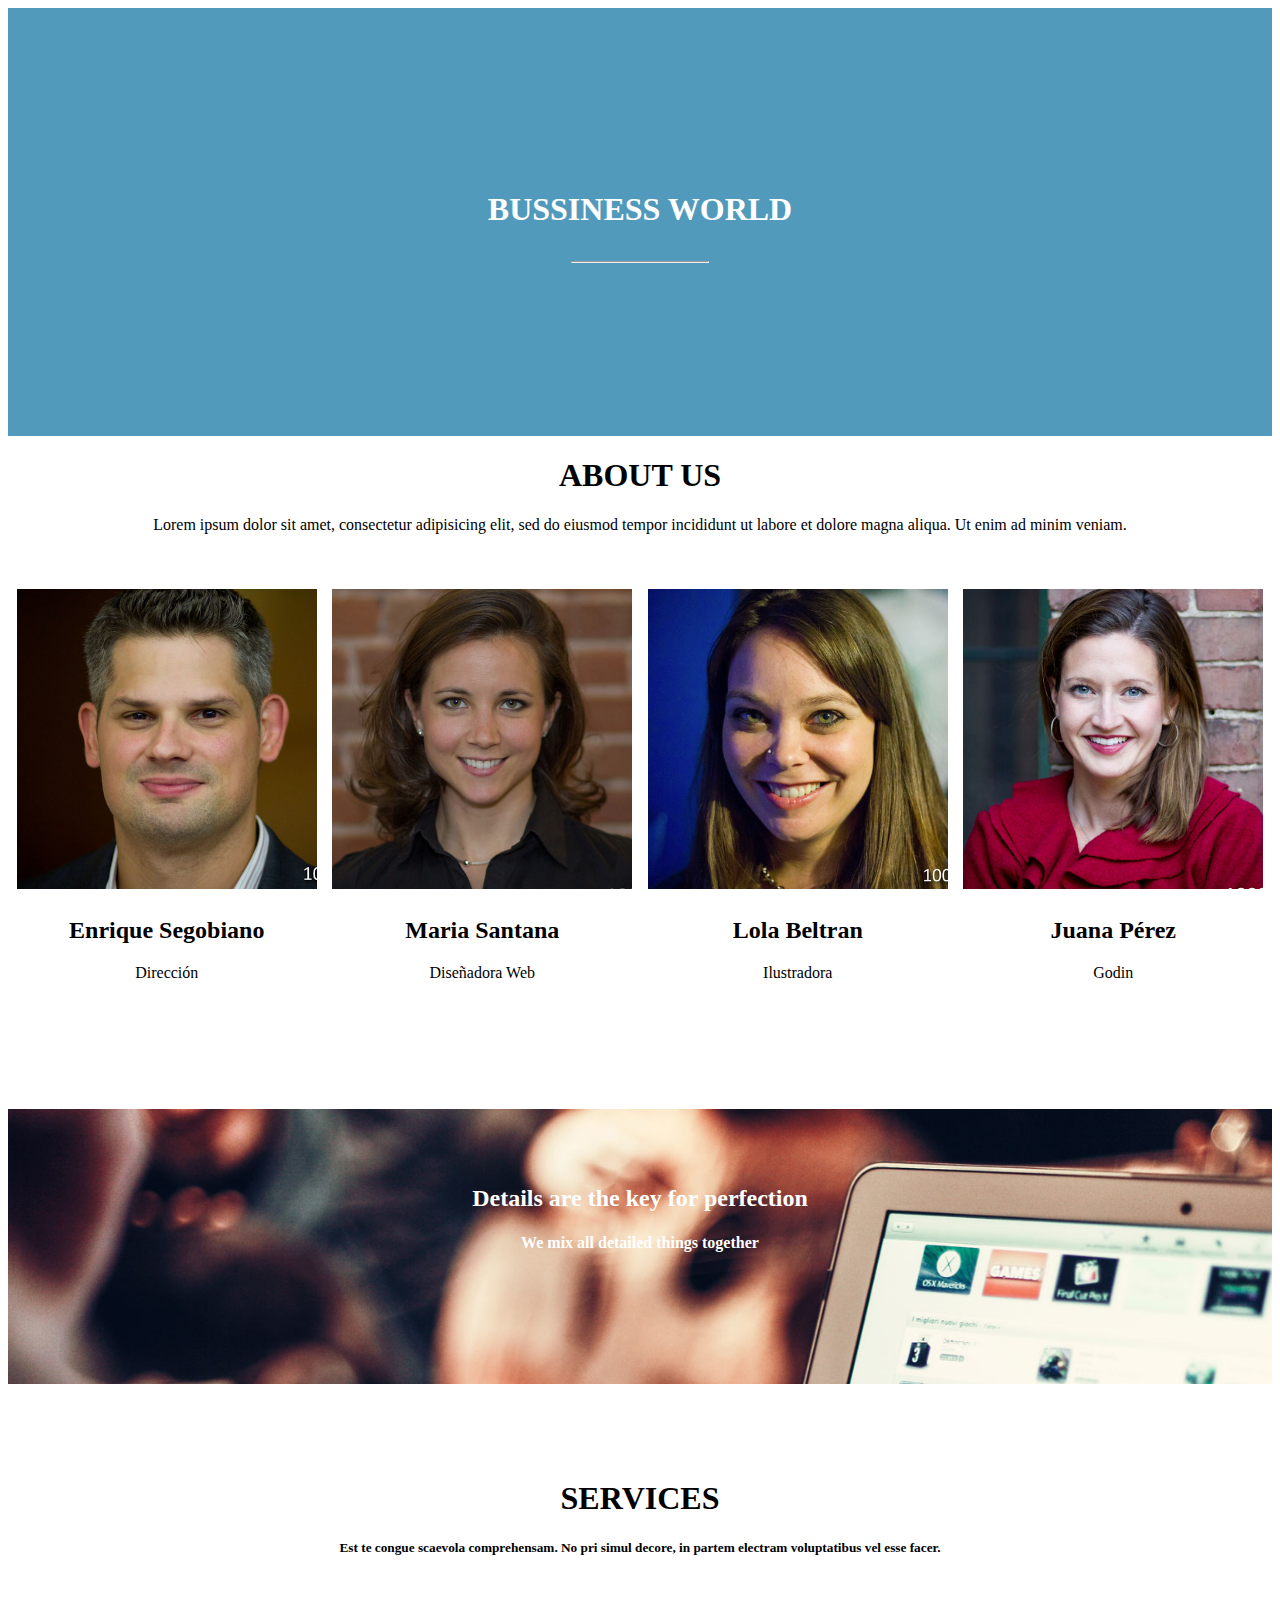
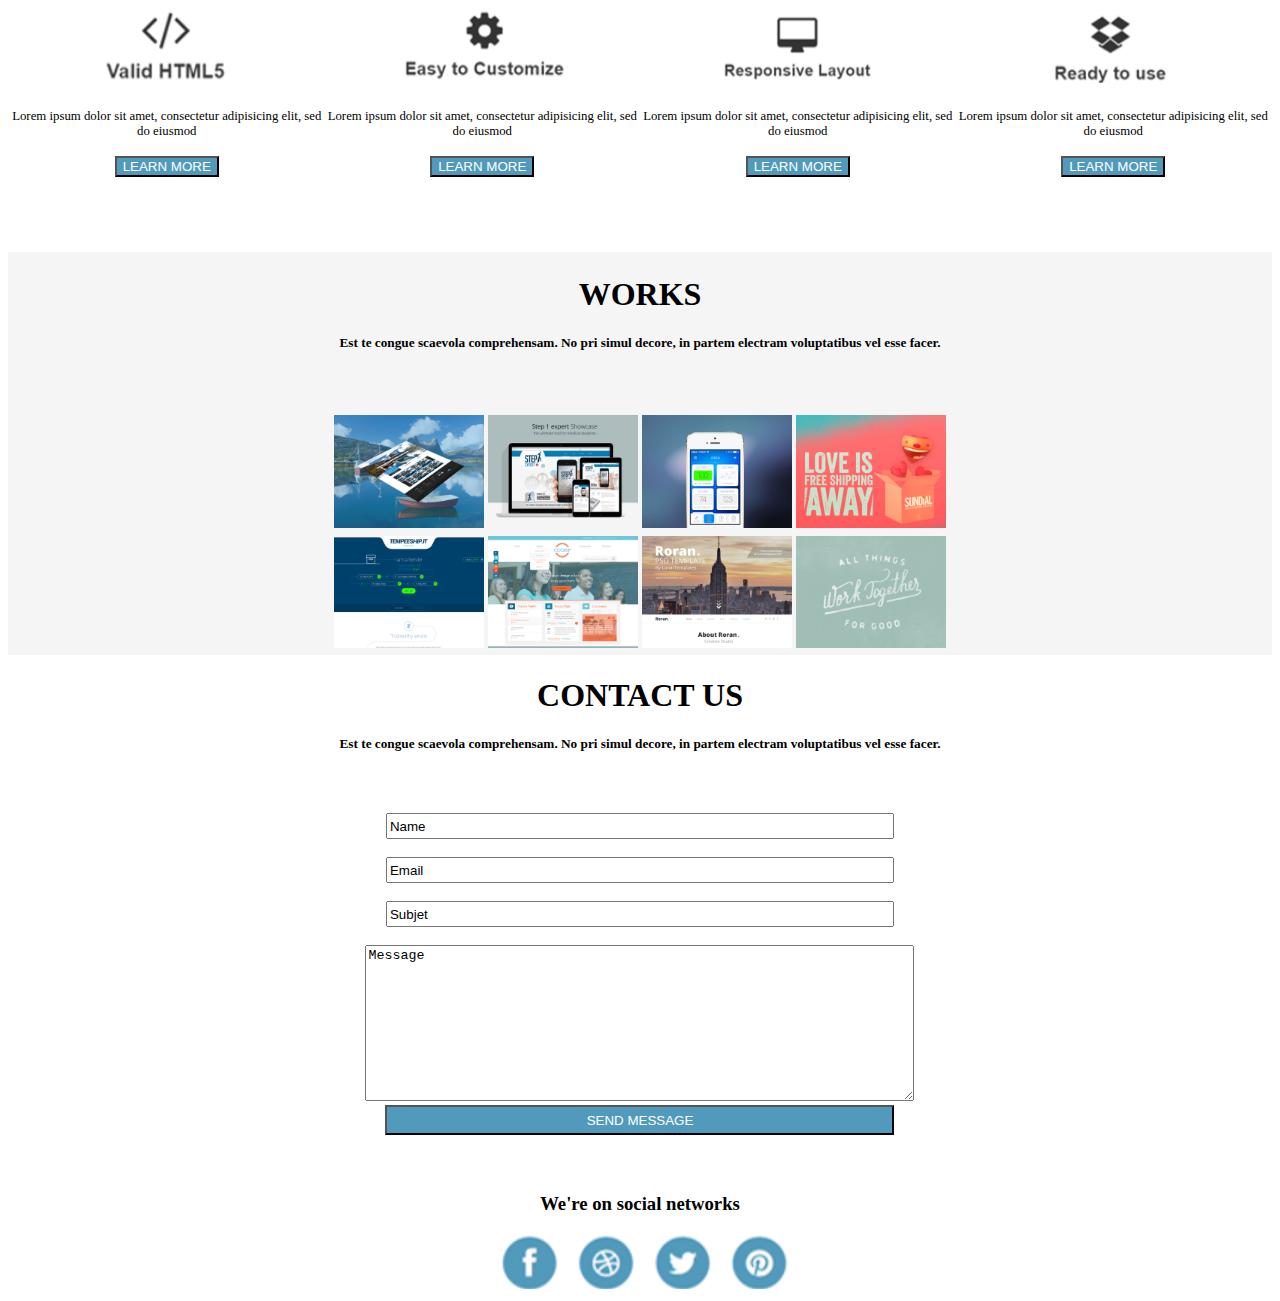
<file: maquetacion/index.html>
<!DOCTYPE html>
<html>
<head>
	<meta charset="utf-8">
	<meta name="viewport" content="width=device-width, initial-scale=1">
	<title>maquetacion</title>
	<link rel="stylesheet" type="text/css" href="css/estilos.css">
</head>
<body>

	<div class="cabecera">

		<br><br><br><br><br><br><br><br><br>

		<h1>BUSSINESS WORLD</h1>

		<table width="100%">
			<tr>
				<th width="40%"></th>
				<th width="10%"> <hr> </th>
				<th width="40%"></th>
			</tr>
		</table>

		<br><br><br><br><br><br><br><br><br>

	</div>

	<div id="fondoblanco">
		
		<h1>ABOUT US</h1>
		<p>Lorem ipsum dolor sit amet, consectetur adipisicing elit, sed do eiusmod
		tempor incididunt ut labore et dolore magna aliqua. Ut enim ad minim veniam.</p>

		<br><br>

	</div>

	<div>
		<table width="100%">
			<tr>
				<th>
					<img src="img/team/1.jpg" alt="foto" width="300">
				</th>
				<th>
					<img src="img/team/2.jpg" alt="foto" width="300">
				</th>
				<th>
					<img src="img/team/3.jpg" alt="foto" width="300">
				</th>
				<th>
					<img src="img/team/4.jpg" alt="foto" width="300">
				</th>
			</tr>

			<tr class="centrar">
				<td>
					<h2>Enrique Segobiano</h2>
					<p>Dirección</p>
				</td>
				<td>
					<h2>Maria Santana</h2>
					<p>Diseñadora Web</p>
				</td>
				<td>
					<h2>Lola Beltran</h2>
					<p>Ilustradora</p>
				</td>
				<td>
					<h2>Juana Pérez</h2>
					<p>Godin</p>
				</td>
			</tr>

		</table>

		<br><br><br><br><br><br>

	</div>

	<div  style="background-image: url(img/spacer/1.jpg); background-size: 100rem;">

		<table width="100%">
			<tr class="centrar" style="color: white;">
  				<td>
  					<br><br><br>
  					<h2>Details are the key for perfection</h2>
  					<h4>We mix all detailed things together</h4>
  					<br><br><br>
  					<br><br><br>
				</td>
	 		</tr>
		</table>
		
	</div>

	<br><br><br><br>

	<div>

		<table width="100%">
			<tr class="centrar"> 
				<td>
					<h1>SERVICES</h1>
					<h5>Est te congue scaevola comprehensam. No pri simul decore, in partem electram voluptatibus vel esse facer.</h5>
				</td>
			</tr>
		</table>

		<br>

		<table width="100%">	

			<tr class="centrar">
				<td width="20%">
					<img src="img/services/1.png" alt="foto" width="140">
				</td>
				<td width="20%">
					<img src="img/services/2.png" alt="foto" width="180">
				</td>
				<td width="20%">
					<img src="img/services/3.png" alt="foto" width="150">
				</td>
				<td width="20%">
					<img src="img/services/4.png" alt="foto" width="130">
				</td>
			</tr>

			<tr class="centrar" style="font-size: 80%;">
				<td width="20%">
					<p>Lorem ipsum dolor sit amet, consectetur adipisicing elit, sed do eiusmod
					</p>
				</td>
				<td width="20%">
					<p>Lorem ipsum dolor sit amet, consectetur adipisicing elit, sed do eiusmod
					</p>
				</td>
				<td width="20%">
					<p>Lorem ipsum dolor sit amet, consectetur adipisicing elit, sed do eiusmod
					</p>
				</td>
				<td width="20%">
					<p>Lorem ipsum dolor sit amet, consectetur adipisicing elit, sed do eiusmod
					</p>
				</td>
			</tr>

			<tr class="centrar" style="font-size: 80%;">
				<td width="20%">
					<input style="color:white; background-color: #529ABB ;" type="submit" value="LEARN MORE">
				</td>
				<td width="20%">
					<input style="color:white; background-color: #529ABB ;" type="submit" value="LEARN MORE">
				</td>
				<td width="20%">
					<input style="color:white; background-color: #529ABB ;" type="submit" value="LEARN MORE">
				</td>
				<td width="20%">
					<input style="color:white; background-color: #529ABB ;" type="submit" value="LEARN MORE">
				</td>
			</tr>

		</table>

		<br><br><br><br>
		
	</div>

	<div style="background-color: whitesmoke;">
		<table width="100%">
			<tr class="centrar">
				<td>
					<h1>WORKS</h1>
					<h5>Est te congue scaevola comprehensam. No pri simul decore, in partem electram voluptatibus vel esse facer.</h5>
				</td>
			</tr>
		</table>

		<br><br>

		<table>
			<tr>
				<td width="30%"></td>

				<td width="10%">
					<img src="img/works/1.jpg" alt="foto" width="150">
				</td>
				<td width="10%">
					<img src="img/works/2.jpg" alt="foto" width="150">
				</td>
				<td width="10%">
					<img src="img/works/3.jpg" alt="foto" width="150">
				</td>
				<td width="10%">
					<img src="img/works/4.jpg" alt="foto" width="150">
				</td>

				<td width="30%"></td>
			</tr>
			<tr>
				<td width="30%"></td>

				<td width="10%">
					<img src="img/works/5.jpg" alt="foto" width="150">
				</td>
				<td width="10%">
					<img src="img/works/6.jpg" alt="foto" width="150">
				</td>
				<td width="10%">
					<img src="img/works/7.jpg" alt="foto" width="150">
				</td>
				<td width="10%">
					<img src="img/works/8.jpg" alt="foto" width="150">
				</td>

				<td width="30%"></td>
			</tr>
		</table>
	</div>

	<div class="centrar">
		
		<h1>CONTACT US</h1>
		<h5>Est te congue scaevola comprehensam. No pri simul decore, in partem electram voluptatibus vel esse facer.</h5>

		<table width="100%">
			<tr class="centrar">
				<td width="25"> </td>
				<td width="50">
					<form action="html5-formularios.html" method="get">
					<br><br>
					<input style= "width:500px; height:20px;" name="nombre" type="text" value="Name">
					<br><br>
					<input style= "width:500px; height:20px;" name="email" type="text" value="Email"> 
					<br><br>
					<input style= "width:500px; height:20px;" name="subjet" type="text" value="Subjet"> 
					<br><br>
					<textarea name="message" rows="10" cols="66">Message
					</textarea>
					<br>
					<input style= "width:509px; height:30px; color:white; background-color: #529ABB;" type="submit" value="SEND MESSAGE">
					</form>
				</td>
				<td width="25"> </td>
			</tr>
		</table>

		<br><br>

	</div>

	<div class="centrar"> 
		
		<h3>We're on social networks</h3>
		<img src="img/services/5.png" alt="foto" width="300">

	</div>

</body>
</html>
</file>
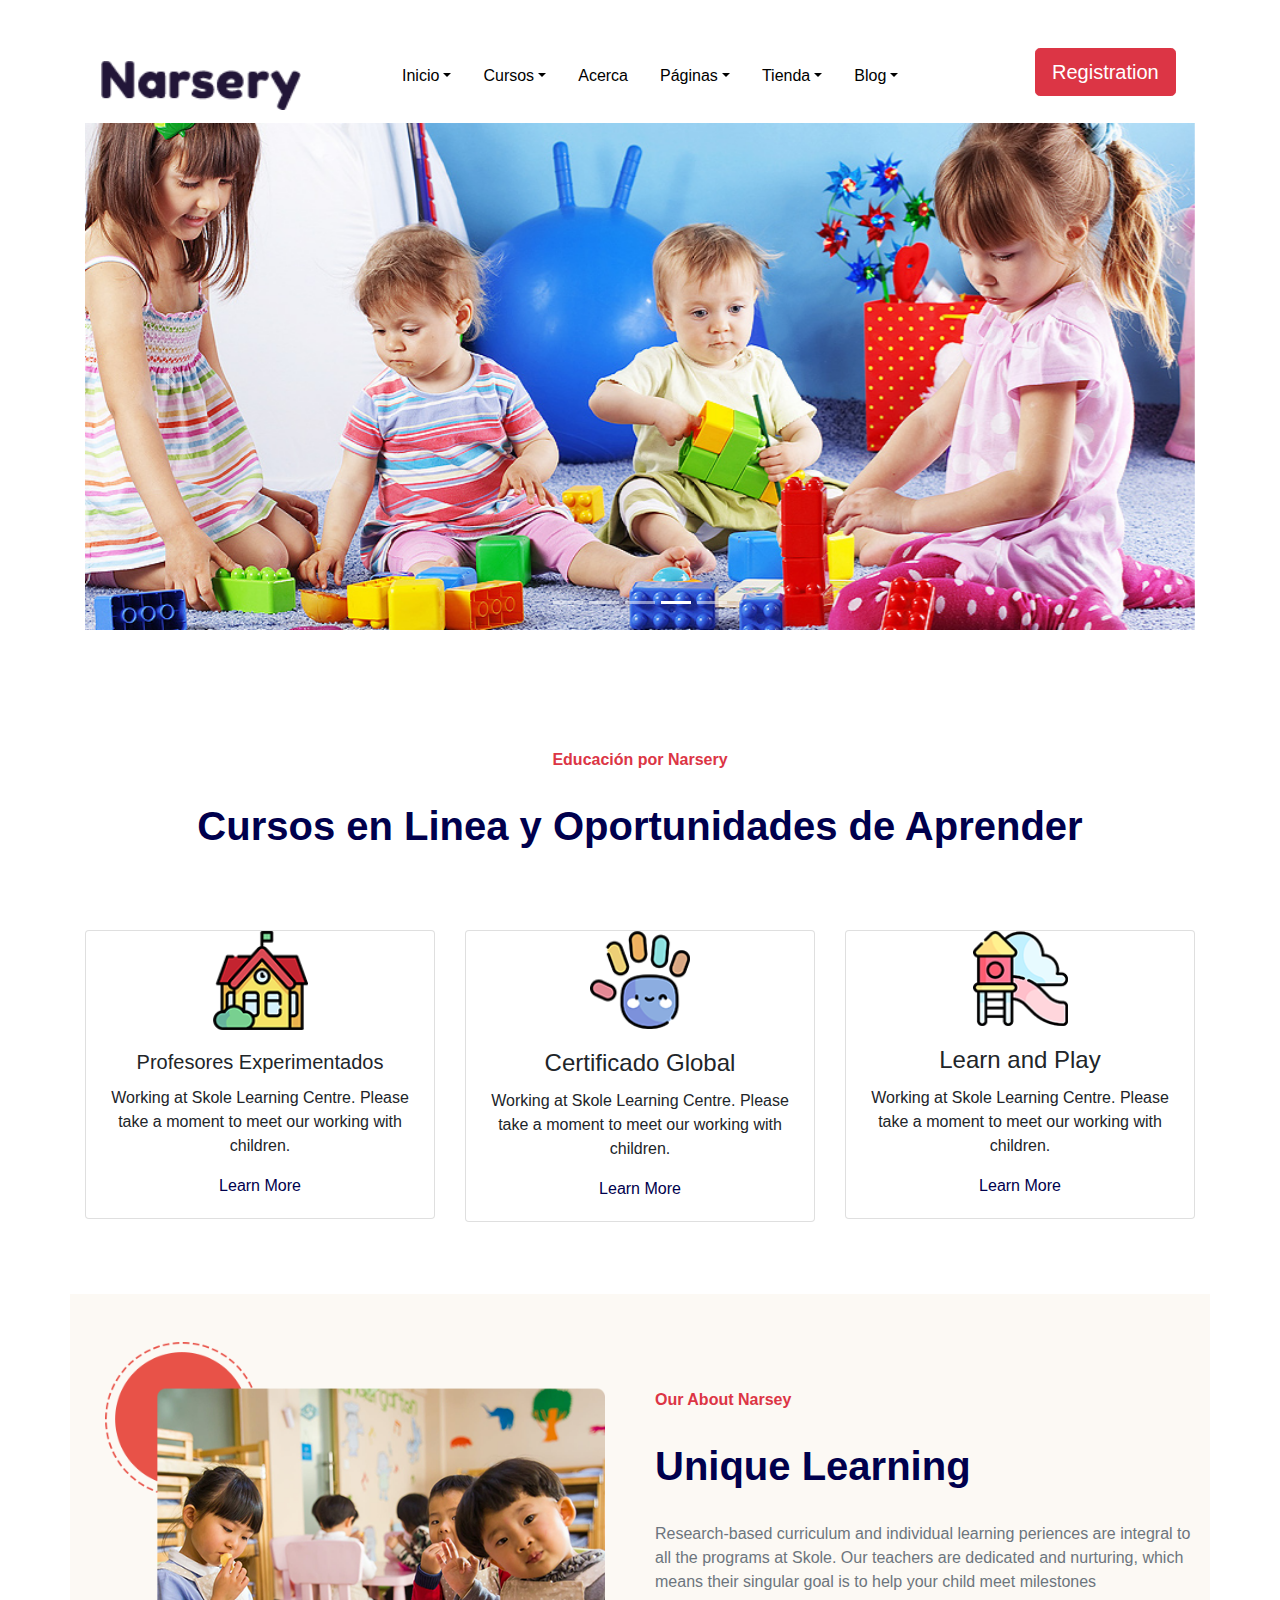
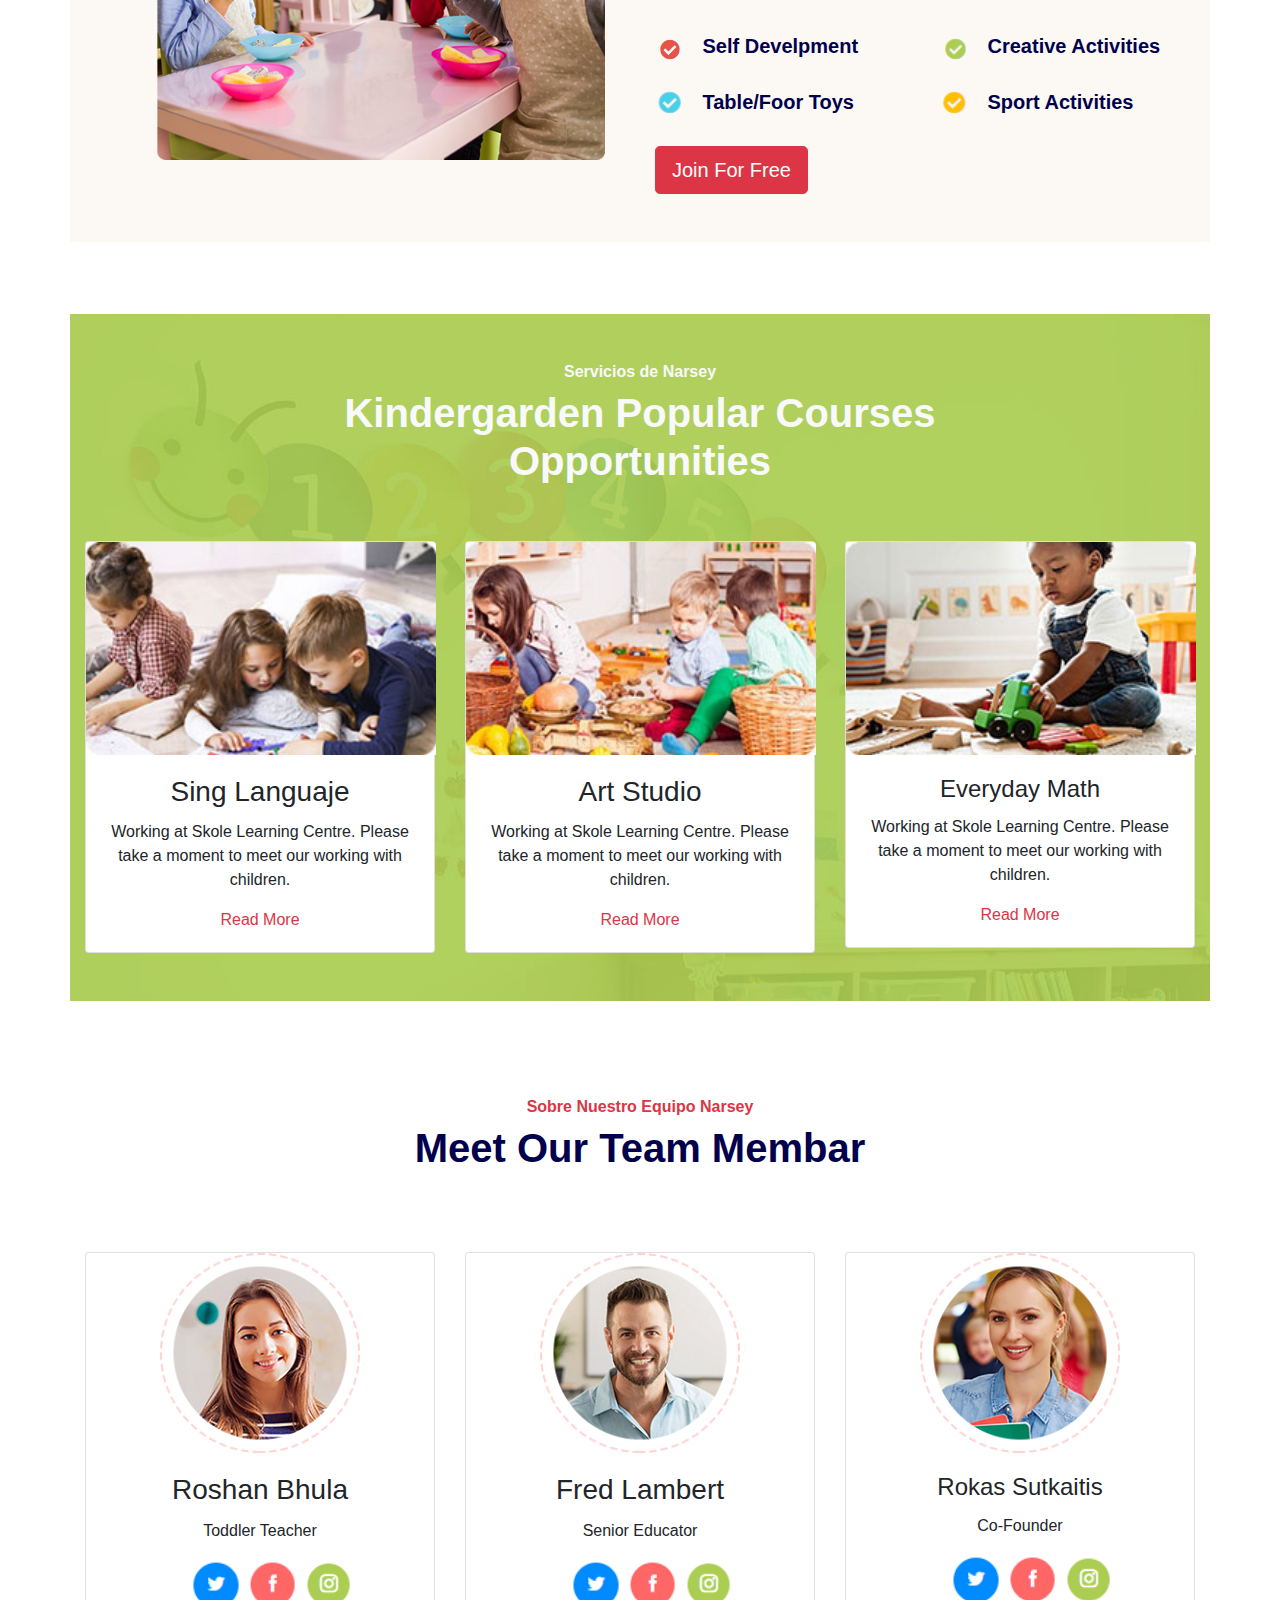
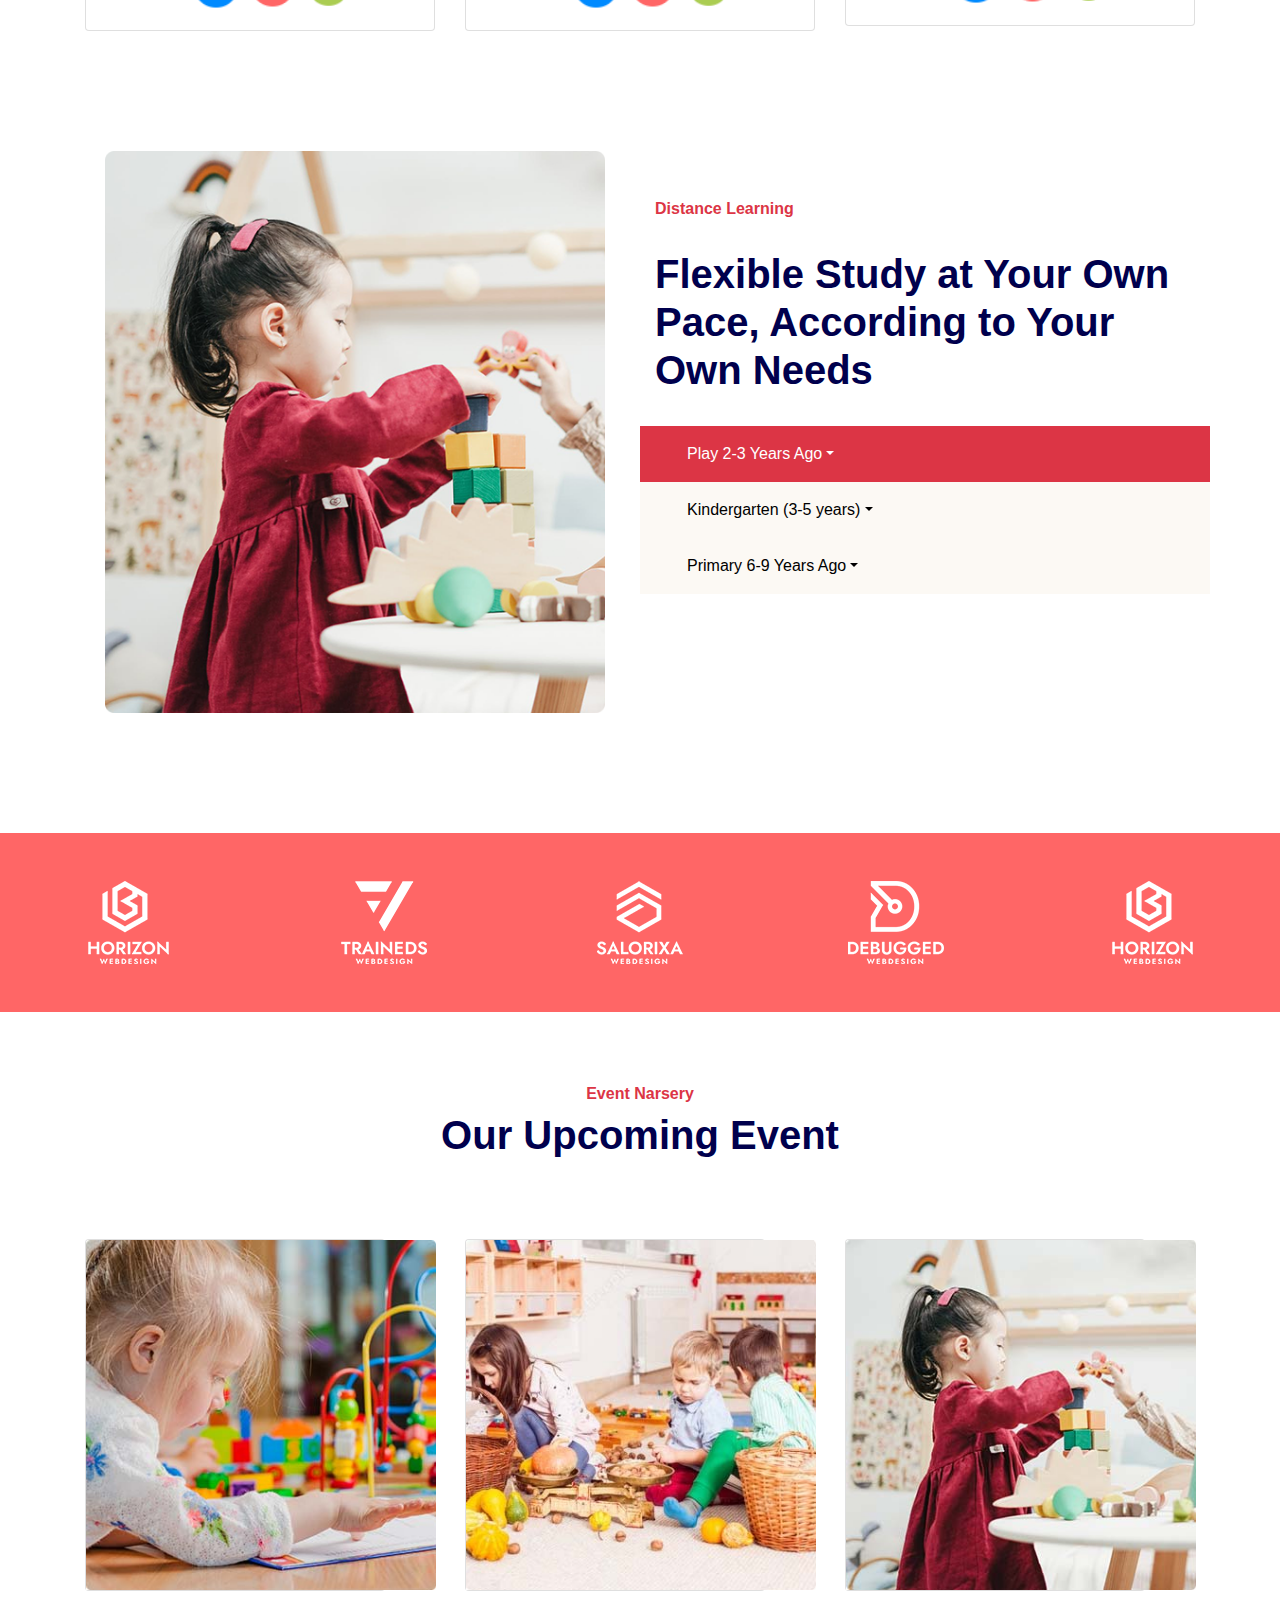
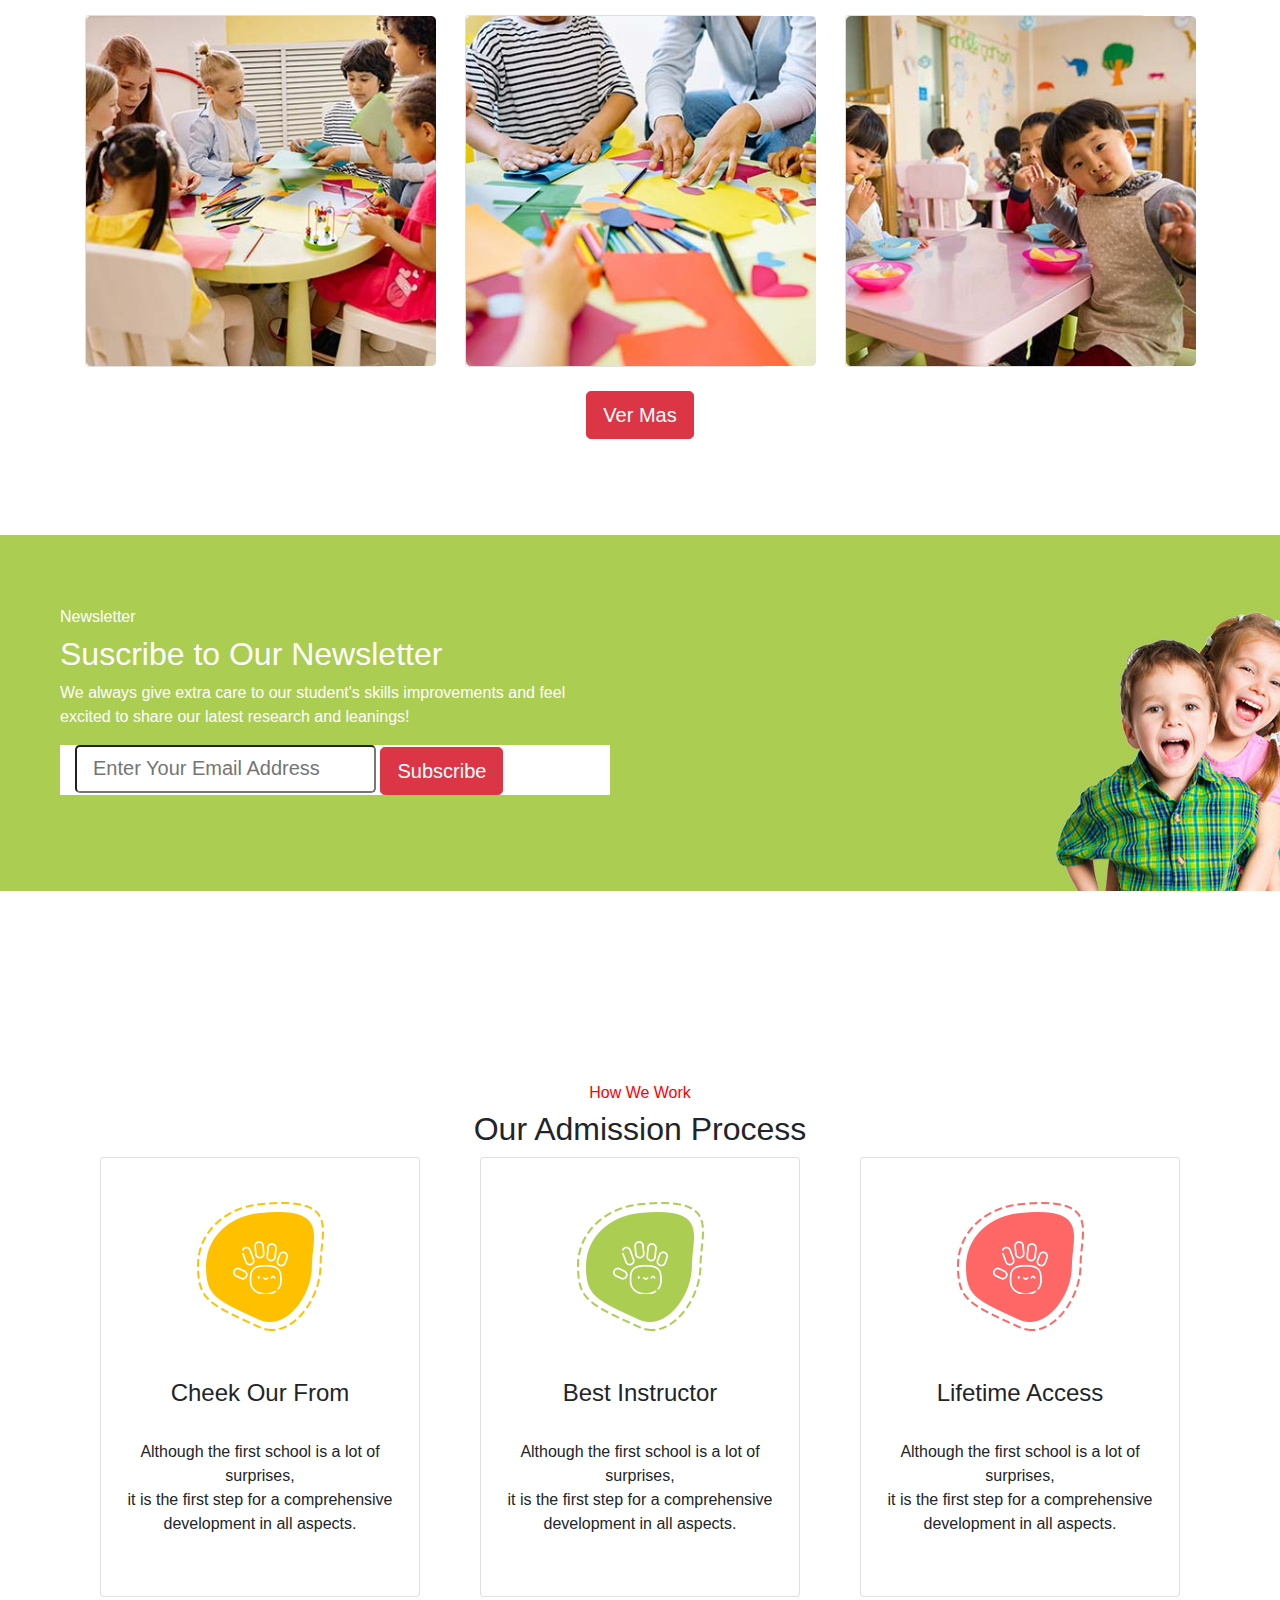
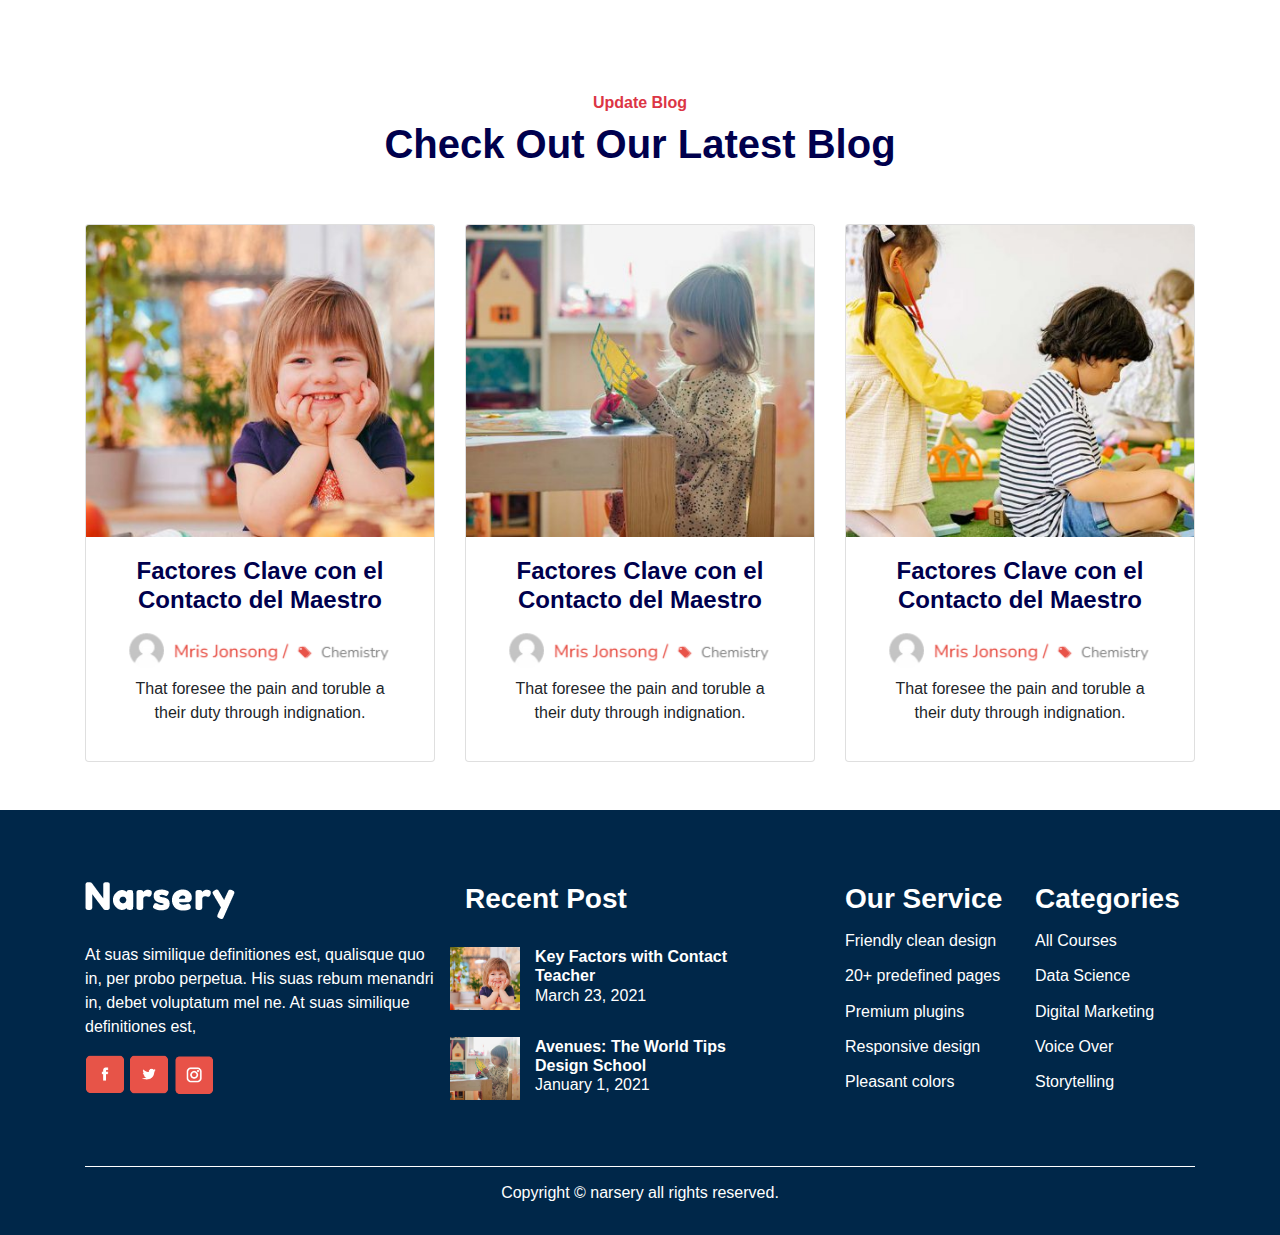
<file: maquetacion_2/index.html>
﻿<DOCTYPE html>
<html lang="es">
<head>
	<meta charset="UTF-8">
	<title>MAQUETACIÓN 2</title>
	<meta name="viewport" content="width=device-width, initial-scale=1.0">
	<link rel="stylesheet" href="css/bootstrap.min.css">
    <meta name="author" content="Oscar Esparza Ayala">
</head>

	<body>
			
		<br><br>

		<div class="container">
			<div class="row">

				<div class="col-sm-12 col-md">
					<nav class="navbar navbar-expand-sm justify-content">
						<a class="navbar-brand" href="#">
						<img style="width:200px;" alt="logo" src="img/logo.png">
						</a>
					</nav>
				</div>

				<div class="col-sm-12 col-md-7">

					<nav class="navbar navbar-expand-sm justify-content">

						<ul class="nav justify-content-end">

						    <li class="nav-item dropdown">
						      <a class="nav-link dropdown-toggle" style="color: black" href="#" data-toggle="dropdown">Inicio</a>   
						         <div class="dropdown-menu">
						       		 <a class="dropdown-item" href="#">Página de inicio</a>
							    	 <a class="dropdown-item" href="#">Video de Inicio</a>
							    	 <a class="dropdown-item" href="#">Página de Destino</a>
							     </div>
						    </li>

						    <li class="nav-item dropdown">
						      <a class="nav-link dropdown-toggle" style="color: black" href="#" data-toggle="dropdown">Cursos</a>
						      	 <div class="dropdown-menu">
						       		 <a class="dropdown-item" href="#">Curso</a>
							    	 <a class="dropdown-item" href="#">Contenido</a>
							    	 <a class="dropdown-item" href="#">Registro</a>
							    	 <a class="dropdown-item" href="#">Casos de estudio</a>
							    	 <a class="dropdown-item" href="#">Detalles de Casos de Estudio</a>
							     </div>

						    </li>

						    <li class="nav-item">
						      <a class="nav-link" style="color: black" href="#">Acerca</a>
						    </li>

						     <li class="nav-item dropdown">
						      <a class="nav-link dropdown-toggle" style="color: black" href="#" data-toggle="dropdown">Páginas</a>
						      	 <div class="dropdown-menu">
						       		 <a class="dropdown-item" href="#">Academico</a>
							    	 <a class="dropdown-item" href="#">Portafolio</a>
							    	 <a class="dropdown-item" href="#">Servicios</a>
							    	 <a class="dropdown-item" href="#">Admición</a>
							    	 <a class="dropdown-item" href="#">Tour</a>
							     </div>

						    </li>


						    <li class="nav-item dropdown">
						      <a class="nav-link dropdown-toggle" style="color: black" href="#" data-toggle="dropdown">Tienda</a>
						      	 <div class="dropdown-menu">
						       		 <a class="dropdown-item" href="#">Mi Cuenta</a>
							    	 <a class="dropdown-item" href="#">Cartera</a>
							    	 <a class="dropdown-item" href="#">Checkout</a>
							     </div>

						    </li>

						    <li class="nav-item dropdown">
						      <a class="nav-link dropdown-toggle" style="color: black" href="#" data-toggle="dropdown">Blog</a>
						      	 <div class="dropdown-menu">
						       		 <a class="dropdown-item" href="#">Blog Gird</a>
							    	 <a class="dropdown-item" href="#">Blog Left Sidebar</a>
							    	 <a class="dropdown-item" href="#">Blog Right Sidebar</a>
							    	 <a class="dropdown-item" href="#">Blog Both Sidebar</a>
							     </div>

						    </li>

						</ul>

					</nav>

				</div>

				<div class="col-sm-12 col-md-2">
					<button class="btn btn-danger btn-lg" type="button"> Registration </button>
				</div>

			</div>	
		</div> 

		<div class="container">

			<div class="carousel slide" id="demo" data-ride="carousel">
				
				<ul class="carousel-indicators">
				    <li data-slide-to="0" data-target="#demo"></li>
				    <li data-slide-to="1" data-target="#demo"></li>
				    <li data-slide-to="2" data-target="#demo"></li>
				    <li class="active" data-slide-to="3" data-target="#demo"></li>
				    <li data-slide-to="4" data-target="#demo"></li>
				</ul>

				<div class="carousel-inner">
				    <div class="carousel-item">
				     	<img width="100%" alt="slider 1" src="img/slider1.jpg">
				    </div>
				    <div class="carousel-item">
				     	<img width="100%" alt="slider 2" src="img/slider2.jpg">
				    </div>
				    <div class="carousel-item">
						<img width="100%" alt="slider 3" src="img/slider3.jpg">
				    </div>
				    <div class="carousel-item active">
						<img width="100%" alt="slider 4" src="img/slider4.jpg">
				    </div>
				    <div class="carousel-item">
						<img width="100%" alt="slider 5" src="img/slider5.jpg">
				    </div>
				</div>

				<a class="carousel-control-prev" href="#demo" data-slide="prev">
		    		<span class="carousel-control-prev-icon"></span>
		  		</a>
				<a class="carousel-control-next" href="#demo" data-slide="next">
				    <span class="carousel-control-next-icon"></span>
				</a>


			</div>
		</div>

		<br><br><br>

		<div class="container text-center pt-5">
			<font face="Comic Sans MS, arial, verdana">	
				<h6 class="text-danger font-weight-bold">Educación por Narsery</h6>
			</font>

			<div class="row">
			  <div class="col-sm-12 col-md text-center pt-4">
			  	<font face="Comic Sans MS, arial, verdana">	
					<h1 class="font-weight-bold" style="color: #00004d;">Cursos en Linea y Oportunidades de Aprender</h1>
				</font></div>
			</div>
		</div>

		<br>
		<br>
		<br>

		<div class="container">

			<div class="row text-center">
			  <div class="col-sm-12 col-md">

			  	<div class="card"> 
					<img class="card-img-top mx-auto d-block" style="width:95px; " alt="Card image" src="img/icon-06.png">
					<div class="card-body">
						<font face="Comic Sans MS, arial, verdana">	
				    		<h5 class="card-title">Profesores Experimentados</h5>
						</font>

						<p class="card-text">Working at Skole Learning Centre. Please take a moment to meet our  working with children. </p>

						<font face="Comic Sans MS, arial, verdana">	
							<a tabindex="-1" style="color: #00004d;" href="#" data-toggle="modal" data-target="#myModal1">Learn More</a>
						</font>

					</div>
				</div>

			  </div>
			  <div class="col-sm-12 col-md">

			  	<div class="card">
					<img class="card-img-top mx-auto d-block" style="width:100px;" alt="Card image" src="img/icon-05.png">
					<div class="card-body">
				    	<font face="Comic Sans MS, arial, verdana">	
				    		<h4 class="card-title">Certificado Global</h4>
						</font>

						<p class="card-text">Working at Skole Learning Centre. Please take a moment to meet our  working with children. </p>

						<font face="Comic Sans MS, arial, verdana">	
							<a tabindex="-1" style="color: #00004d;" href="#" data-toggle="modal" data-target="#myModal2">Learn More</a>
						</font>

					</div>
				</div>

			  </div>
			  <div class="col-sm-12 col-md">
			  	
			  	<div class="card">
					<img class="card-img-top mx-auto d-block" style="width:95px;" alt="Card image" src="img/icon-04.png">
					<div class="card-body">
				    	<font face="Comic Sans MS, arial, verdana">	
				    		<h4 class="card-title">Learn and Play</h4>
						</font>

						<p class="card-text">Working at Skole Learning Centre. Please take a moment to meet our  working with children. </p>

						<font face="Comic Sans MS, arial, verdana">	
							<a tabindex="-1" style="color: #00004d;" href="#" data-toggle="modal" data-target="#myModal3">Learn More</a>
						</font>


					</div>
				</div>

			  </div>
			</div>


			<!-- The Modal -->
			<div class="modal" id="myModal1">
			  <div class="modal-dialog">
			    <div class="modal-content">

			      <!-- Modal Header -->
			      <div class="modal-header">
			        <h4 class="modal-title">Profesores Experimentados</h4>
			        <button class="close" type="button" data-dismiss="modal">×</button>
			      </div>

			      <!-- Modal body -->
			      <div class="modal-body" style="text-align: center;">
			      	<img alt="icon4" src="img/icon-06.png">
			        <h4>Profesores Experimentados</h4>
			        <p>Working at Skole Learning Centre. Please take a moment to meet our working with children.</p>	        
			      </div>

			      <!-- Modal footer -->
			      <div class="modal-footer">
			        <button class="btn btn-danger" type="button" data-dismiss="modal">Close</button>
			      </div>

			    </div>
			  </div>
			</div>

		</div>

		<!-- The Modal -->
			<div class="modal" id="myModal2">
			  <div class="modal-dialog">
			    <div class="modal-content">

			      <!-- Modal Header -->
			      <div class="modal-header">
			        <h4 class="modal-title">Certificado Global</h4>
			        <button class="close" type="button" data-dismiss="modal">×</button>
			      </div>

			      <!-- Modal body -->
			      <div class="modal-body" style="text-align: center;">
			      	<img alt="icon4" src="img/icon-05.png">
			        <h4>Certificado Global</h4>
			        <p>Working at Skole Learning Centre. Please take a moment to meet our working with children.</p>	        
			      </div>

			      <!-- Modal footer -->
			      <div class="modal-footer">
			        <button class="btn btn-danger" type="button" data-dismiss="modal">Close</button>
			      </div>

			    </div>
			  </div>
			</div>

			<!-- The Modal -->
			<div class="modal" id="myModal3">
			  <div class="modal-dialog">
			    <div class="modal-content">

			      <!-- Modal Header -->
			      <div class="modal-header">
			        <h4 class="modal-title">Learn and Play</h4>
			        <button class="close" type="button" data-dismiss="modal">×</button>
			      </div>

			      <!-- Modal body -->
			      <div class="modal-body" style="text-align: center;">
			      	<img alt="icon4" src="img/icon-04.png">
			        <h4>Learn and Play</h4>
			        <p>Working at Skole Learning Centre. Please take a moment to meet our working with children.</p>	        
			      </div>

			      <!-- Modal footer -->
			      <div class="modal-footer">
			        <button class="btn btn-danger" type="button" data-dismiss="modal">Close</button>
			      </div>

			    </div>
			  </div>
			</div>

			<br>
			<br>
			<br>

			<div class="container data-settings" style="background: #fcf9f4;">

				<br><br>

				<div class="row"> 

					<div class="col-sm-6">

						<img class="card-img-top mx-auto d-block" style="width:500px;" alt="Card image" src="img/about-img.png">
				    </div>

				    <div class="col-sm-6 text-left">
				  	
				    	<br><br>

				    	<font face="Comic Sans MS, arial, verdana">	
				    		<h6 class="text-danger font-weight-bold">Our About Narsey</h6>
				    		<br>
				    		<h1 class="font-weight-bold" style="color: #00004d">Unique Learning</h1>
						</font>

						<font face="verdana, arial, Comic Sans MS">	
							<br>
				    		<p class="text-secondary">Research-based curriculum and individual learning periences are integral to all the programs at Skole. Our teachers are dedicated and nurturing, which means their singular goal is to help your child meet milestones </p>
						</font>

						<br>

						<div class="row">

							<div class="col-sm-1">
								
								<img class="card-img-top mx-auto d-block" style="width:30px;" alt="Card image" src="img/pal1.png">

							</div>

							<div class="col-sm-5">

								<font face="Comic Sans MS, arial, verdana">	
				    		        <h5 class="font-weight-bold" style="color: #00004d">Self Develpment</h5>
								</font>
							</div>

							<div class="col-sm-1">

								<img class="card-img-top mx-auto d-block" style="width:30px;" alt="Card image" src="img/pal2.png">

							</div>

							<div class="col-sm-5">
								<font face="Comic Sans MS, arial, verdana">	
				    			    <h5 class="font-weight-bold" style="color: #00004d">Creative Activities</h5>
								</font>
							</div>
						</div>

						<br>

						<div class="row">

							<div class="col-sm-1">
								
								<img class="card-img-top mx-auto d-block" style="width:30px;" alt="Card image" src="img/pal3.png">

							</div>

							<div class="col-sm-5">
								<font face="Comic Sans MS, arial, verdana">	
				    		        <h5 class="font-weight-bold" style="color: #00004d">Table/Foor Toys</h5>
								</font>
							</div>

							<div class="col-sm-1">
								
								<img class="card-img-top mx-auto d-block" style="width:30px;" alt="Card image" src="img/pal4.png">

							</div>

							<div class="col-sm-5">
								<font face="Comic Sans MS, arial, verdana">	
				    			    <h5 class="font-weight-bold" style="color: #00004d">Sport Activities</h5>
								</font>
							</div>
						</div>

						<br>

						<button class="btn btn-danger btn-lg" type="button"> Join For Free </button>

					</div>
				</div>

				<br><br>

			</div>

		<br>
		<br>
		<br>

		<div class="container data-settings text-center" style="background-image: url(img/service.jpg);">

			<br>
			<br>

			<font face="Comic Sans MS, arial, verdana">	
				<h6 class="text-light font-weight-bold">Servicios de Narsey</h6>
			</font>

			<div class="row">
			  <div class="col-sm-2"></div>
			  <div class="col-sm-8 text-center">
			  	<font face="Comic Sans MS, arial, verdana">	
					<h1 class="font-weight-bold text-light">Kindergarden Popular Courses Opportunities</h1>
				</font></div>
			  <div class="col-sm-2"></div>
			</div>

			<br>
			<br>

			<div class="row text-center">
				<div class="col-sm-12 col-md">

				  	<div class="card" style="width:350px">
						<img class="card-img-top mx-auto d-block" style="width:350px;" alt="Card image" src="img/s1.jpg">
						<div class="card-body">
							<font face="Comic Sans MS, arial, verdana">	
					    		<h3 class="card-title">Sing Languaje</h3>
							</font>

							<p class="card-text">Working at Skole Learning Centre. Please take a moment to meet our  working with children. </p>

							<font face="Comic Sans MS, arial, verdana">	
								<a tabindex="-1" class="text-danger" href="#">Read More</a>
							</font>

						</div>
					</div>

				  </div>
				  <div class="col-sm-12 col-md">

				  	<div class="card" style="width:350px">
						<img class="card-img-top mx-auto d-block" style="width:350px;" alt="Card image" src="img/s2.jpg">
						<div class="card-body">
					    	<font face="Comic Sans MS, arial, verdana">	
					    		<h3 class="card-title">Art Studio</h3>
							</font>

							<p class="card-text">Working at Skole Learning Centre. Please take a moment to meet our  working with children. </p>

							<font face="Comic Sans MS, arial, verdana">	
								<a tabindex="-1" class="text-danger" href="#">Read More</a>
							</font>

						</div>
					</div>

				  </div>
				  <div class="col-sm-12 col-md">
				  	
				  	<div class="card" style="width:350px">
						<img class="card-img-top mx-auto d-block" style="width:350px;" alt="Card image" src="img/s3.jpg">
						<div class="card-body">
					    	<font face="Comic Sans MS, arial, verdana">	
					    		<h4 class="card-title">Everyday Math</h4>
							</font>

							<p class="card-text">Working at Skole Learning Centre. Please take a moment to meet our  working with children. </p>

							<font face="Comic Sans MS, arial, verdana">	
								<a tabindex="-1" class="text-danger" href="#">Read More</a>
							</font>


						</div>
					</div>

				</div>
			</div>

			<br>
			<br>
		</div>


		<br>
		<br>
		<br>
		<br>


		<div class="container text-center">

			<font face="Comic Sans MS, arial, verdana">	
				<h6 class="text-danger font-weight-bold">Sobre Nuestro Equipo Narsey</h6>
			</font>

			<div class="row">
			  <div class="col-sm-2"></div>
			  <div class="col-sm-8 text-center">
			  	<font face="Comic Sans MS, arial, verdana">	
					<h1 class="font-weight-bold" style="color: #00004d">Meet Our Team Membar</h1>
				</font></div>
			  <div class="col-sm-2"></div>
			</div>
		</div>

		<div class="container text-center">

			<br>
			<br>	
			<br>

			
			<div class="row">
					<div class="col-sm-12 col-md">

					  	<div class="card" style="width:350px">
							<img class="card-img-top mx-auto d-block" style="width:200px;" alt="Card image" src="img/team-01.png">
							<div class="card-body">
								<font face="Comic Sans MS, arial, verdana">	
						    		<h3 class="card-title">Roshan Bhula</h3>
								</font>

								<p class="card-text">Toddler Teacher</p>

								<div class="row text-center">

									<div class="col-sm-3"></div>
									<div class="col-sm-2"><img style="width:50px;" alt="Card image" src="img/tw.png" href="#"></div>
									<div class="col-sm-2"><img style="width:50px;" alt="Card image" src="img/fc.png" href="#"></div>
									<div class="col-sm-2"><img style="width:50px;" alt="Card image" src="img/ig.png" href="#"></div>
									<div class="col-sm-3"></div>

								</div>

							</div>
						</div>

					  </div>
					  <div class="col-sm-12 col-md">

					  	<div class="card" style="width:350px">
							<img class="card-img-top mx-auto d-block" style="width:200px;" alt="Card image" src="img/team-02.png">
							<div class="card-body">
						    	<font face="Comic Sans MS, arial, verdana">	
						    		<h3 class="card-title">Fred Lambert</h3>
								</font>

								<p class="card-text">Senior Educator</p>

								<div class="row text-center">

									<div class="col-sm-3"></div>
									<div class="col-sm-2"><img style="width:50px;" alt="Card image" src="img/tw.png" href="#"></div>
									<div class="col-sm-2"><img style="width:50px;" alt="Card image" src="img/fc.png" href="#"></div>
									<div class="col-sm-2"><img style="width:50px;" alt="Card image" src="img/ig.png" href="#"></div>
									<div class="col-sm-3"></div>

								</div>
							</div>
						</div>

					</div>
					<div class="col-sm-12 col-md">
					  	
					  	<div class="card" style="width:350px">
							<img class="card-img-top mx-auto d-block" style="width:200px;" alt="Card image" src="img/team-03.png">
							<div class="card-body">
						    	<font face="Comic Sans MS, arial, verdana">	
						    		<h4 class="card-title">Rokas Sutkaitis</h4>
								</font>

								<p class="card-text">Co-Founder</p>



								<div class="row">

									<div class="col-sm-3"></div>
									<div class="col-sm-2"><img style="width:50px;" alt="Card image" src="img/tw.png" href="#"></div>
									<div class="col-sm-2"><img style="width:50px;" alt="Card image" src="img/fc.png" href="#"></div>
									<div class="col-sm-2"><img style="width:50px;" alt="Card image" src="img/ig.png" href="#"></div>
									<div class="col-sm-3"></div>

								</div>

							</div>

						</div>
					</div>

				</div>
			</div>



		<br>
		<br>
		<br>

			<div class="container data-settings">

				<br><br>

				<div class="row"> 

					<div class="col-sm-6">

						<img class="card-img-top mx-auto d-block" style="width:500px;" alt="Card image" src="img/faq-img.png">
				    </div>

				    <div class="col-sm-6 text-left">
				  	
				    	<br><br>

				    	<font face="Comic Sans MS, arial, verdana">	
				    		<h6 class="text-danger font-weight-bold">Distance Learning</h6>
				    		<br>
				    		<h1 class="font-weight-bold" style="color: #00004d">Flexible Study at Your Own Pace, According to Your Own Needs</h1>
						</font>



						<br>

						<div class="row">


							<div class="col-sm-12 col-md-12  btn-danger">

								<nav class="navbar navbar-expand-sm">

									<ul class="nav">

									    <li class="nav-item dropdown">

									    	<font face="Comic Sans MS, arial, verdana">	
				    							<a class="nav-link dropdown-toggle" style="color: white; " href="#" data-toggle="dropdown">Play 2-3 Years Ago</a>   
									         	<div class="dropdown-menu text-secondary">

									         		<font face="Verdana">
									         			<a class="dropdown-item" href="#">Although the first school is a lot of surprises, <br> it is the first step for a comprehensive development in all aspects.<br> By creating a safe, consistent and welcoming.</a>
									         		</font>
									       		 	
										    	 </div>
											</font>
									    </li>

									</ul>

								</nav>

							</div>

							<div class="col-sm-12 col-md-12" style="background-color: #fcf9f4;">

								<nav class="navbar navbar-expand-sm">

									<ul class="nav">

									    <li class="nav-item dropdown">

									    	<font face="Comic Sans MS, arial, verdana">	
				    							<a class="nav-link dropdown-toggle" style="color: black; " href="#" data-toggle="dropdown">Kindergarten (3-5 years)</a>   
									         	<div class="dropdown-menu text-secondary">

									         		<font face="Verdana">
									         			<a class="dropdown-item" href="#">Although the first school is a lot of surprises, <br> it is the first step for a comprehensive development in all aspects.<br> By creating a safe, consistent and welcoming.</a>
									         		</font>
									       		 	
										    	 </div>
											</font>
									    </li>

									</ul>

								</nav>

							</div>

							<div class="col-sm-12 col-md-12" style="background-color: #fcf9f4;">

								<nav class="navbar navbar-expand-sm">

									<ul class="nav">

									    <li class="nav-item dropdown">

									    	<font face="Comic Sans MS, arial, verdana">	
				    							<a class="nav-link dropdown-toggle" style="color: black; " href="#" data-toggle="dropdown">Primary 6-9 Years Ago</a>   
									         	<div class="dropdown-menu text-secondary">

									         		<font face="Verdana">
									         			<a class="dropdown-item" href="#">Although the first school is a lot of surprises, <br> it is the first step for a comprehensive development in all aspects.<br> By creating a safe, consistent and welcoming.</a>
									         		</font>
									       		 	
										    	 </div>
											</font>
									    </li>

									</ul>

								</nav>

							</div>

						</div>	

					</div>
				</div>

				<br><br>

			</div>



		<br>
		<br>
		<br>


		<div class="container-fluid" style="background-color: #ff6666;">
			
			<br><br>

			<div class="row text-center"> 

				<div class="col-sm-12 col-md"> <img src="img/b1.png"> </div>
				<div class="col-sm-12 col-md"> <img src="img/b3.png"> </div>
				<div class="col-sm-12 col-md"> <img src="img/b4.png"> </div>
				<div class="col-sm-12 col-md"> <img src="img/b5.png"> </div>
				<div class="col-sm-12 col-md"> <img src="img/b1.png"> </div>

			</div> 

			<br><br>


		</div>

		<br>
		<br>
		<br>

		<div class="container text-center">

			<font face="Comic Sans MS, arial, verdana">	
				<h6 class="text-danger font-weight-bold">Event Narsery</h6>
			</font>

			<div class="row">
			  <div class="col-sm-2"></div>
			  <div class="col-sm-8 text-center">
			  	<font face="Comic Sans MS, arial, verdana">	
					<h1 class="font-weight-bold" style="color: #00004d">Our Upcoming Event</h1>
				</font></div>
			  <div class="col-sm-2"></div>
			</div>
		</div>

		<div class="container text-center">

			<br>
			<br>	
			<br>

			
			<div class="row">
				<div class="col-sm-12 col-md">

				  	<div class="card" style="width:300px">
						<img class="card-img-top mx-auto d-block" style="width:350px;" alt="Card image" src="img/event-1.jpg">
					</div>

				  </div>
				  <div class="col-sm-12 col-md">

				  	<div class="card" style="width:300px">
						<img class="card-img-top mx-auto d-block" style="width:350px;" alt="Card image" src="img/event-2.jpg">
					</div>

				</div>
				<div class="col-sm-12 col-md">
				  	
				  	<div class="card" style="width:300px">
						<img class="card-img-top mx-auto d-block" style="width:350px;" alt="Card image" src="img/event-3.jpg">

					</div>
				</div>

			</div>

			<br>

			<div class="row">
				<div class="col-sm-12 col-md">

				  	<div class="card" style="width:300px">
						<img class="card-img-top mx-auto d-block" style="width:350px;" alt="Card image" src="img/event-4.jpg">
					</div>

				  </div>
				  <div class="col-sm-12 col-md">

				  	<div class="card" style="width:300px">
						<img class="card-img-top mx-auto d-block" style="width:350px;" alt="Card image" src="img/event-5.jpg">
					</div>

				</div>
				<div class="col-sm-12 col-md">
				  	
				  	<div class="card" style="width:300px">
						<img class="card-img-top mx-auto d-block" style="width:350px;" alt="Card image" src="img/event-6.jpg">

					</div>
				</div>

			</div>

			<div class="row">
				<div class="col-sm-12 col-md">

					<br>

					<button class="btn btn-danger btn-lg" type="button"> Ver Mas </button>

				 </div>

			</div>

		</div>


		<br>
		<br>
		<br>
		<br>

			<div class = "container-fluid pt-5" style="background-image: url(img/newslater-bg.jpg); img-centered: fixed;">
				<div class ="container-fluid">
					<div class ="row">
						<div class ="col-sm-12">
							<div style="color: white;" class="text-center">
								
							</div><br>
							<div class="container-fluid">
								<div class="row">
									<div class="col-sm-12 col-md">
										<div class="container text-white">
											<font face="Comic Sans MS, arial, verdana">
											<h6>Newsletter</h6>
											<h2>Suscribe to Our Newsletter</h2>
											<p>We always give extra care to our student's skills improvements and feel excited to share our latest research and leanings!</p>										
											</font>

											<div style="background-color: white;" class="col-sm-12 col-sm">
												<input type = "email" name="EMAIL" class = "form-control-lg" placeholder="Enter Your Email Address" required="">	
												<button type="submit" class="btn btn-danger btn-lg" value="Subscribe">
												<span>Subscribe</span>
												</button>							
											</div>														
										</div>
									</div>

									<div class="col-sm-12 col-md">
										<div class="container-fluid">									
										</div>
									</div>
								</div>
							</div>
						</div>
					</div>
				</div>
				<br>
				<br>
				<br>
				<br>
			</div> 


		<br>
		<br>
		<br>
		<br>

			<div class = "container-fluid pt-5">
				<div class="container">
					<div class="col-sm-12">
						<div class = "text-center">
							<br><br>
							<font face="Comic Sans MS, arial, verdana" >
							<h6 style="color:red;">How We Work</h6>						
							<h2>Our Admission Process</h2>							
							</font>
						</div>
										
					</div>
					<div class="row">				
						<div class="col-sm-12 col-md">
							<div class="container text-center">
								<div class = "card">
									<div class="card-body">
										<br>
										<img src="img/icon-03.png" alt="i3">
										<br><br><br>
										<font face="Comic Sans MS, arial, verdana">
										<h4>Cheek Our From</h4>
										<br>
										<p>Although the first school is a lot of surprises,<br> it is the first step for a comprehensive <br> development in all aspects.</p>									
										</font>
										<br>
									</div>
								</div>						
							</div>		
						</div>
						<div class="col-sm-12 col-md">
							<div class="container text-center">
								<div class = "card">
									<div class="card-body">
										<br>
										<img src="img/icon-01.png" alt="i3">
										<br><br><br>
										<font face="Comic Sans MS, arial, verdana">
										<h4>Best Instructor</h4>
										<br>
										<p>Although the first school is a lot of surprises,<br> it is the first step for a comprehensive <br> development in all aspects.</p>	
										</font>

										<br>
									</div>
								</div>						
							</div>		
						</div>
						<div class="col-sm-12 col-md">
							<div class="container text-center">
								<div class = "card">
									<div class="card-body">
										<br>
											<img src="img/icon-02.png" alt="i3">
										<br><br><br>
										<font face="Comic Sans MS, Arial, verdana">
											<h4>Lifetime Access</h4>
											<br>
											<p>Although the first school is a lot of surprises,<br> it is the first step for a comprehensive <br> development in all aspects.</p>									
										</font>
										<br>
									</div>
								</div>						
							</div>		
						</div>
					</div>
				</div>
			</div>

		<br>
		<br>
		<br>
		<br>
		<div class="container text-center">

			<font face="Comic Sans MS, arial, verdana">	
				<h6 class="text-danger font-weight-bold">Update Blog</h6>
			</font>

			<div class="row">
			  <div class="col-sm-2"></div>
			  <div class="col-sm-8 text-center">
			  	<font face="Comic Sans MS, arial, verdana">	
					<h1 class="font-weight-bold" style="color: #00004d">Check Out Our Latest Blog</h1>
				</font></div>
			  <div class="col-sm-2"></div>
			</div>
		</div>
		<div class="container text-center">

			<br>
			<br>
			
			<div class="row">
					<div class="col-sm-12 col-md">

					  	<div class="card" style="width:350px">
							<img class="card-img-top mx-auto d-block" style="width:100%;" alt="Card image" src="img/blog-01.jpg">
							<div class="card-body">
								<font face="Comic Sans MS, arial, verdana" style="color:#00004d">	
						    		<h4 class="card-title"><b>Factores Clave con el Contacto del Maestro</b> </h4>
								</font>
								<img style="width:90%;" alt="Mris" src="img/Mris.PNG">

								<p class="card-text">That foresee the pain and toruble a <br> their duty through indignation.</p>

								<div class="row text-center">


								</div>

							</div>
						</div>

					  </div>
					  <div class="col-sm-12 col-md">

					  	<div class="card" style="width:350px">
							<img class="card-img-top mx-auto d-block" style="width:100%;" alt="Card image" src="img/blog-02.jpg">
							<div class="card-body">
								<font face="Comic Sans MS, arial, verdana" style="color:#00004d">	
						    		<h4 class="card-title"><b>Factores Clave con el Contacto del Maestro</b> </h4>
								</font>
								<img style="width:90%;" alt="Mris" src="img/Mris.PNG">

								<p class="card-text">That foresee the pain and toruble a <br> their duty through indignation.</p>

								<div class="row text-center">


								</div>
							</div>
						</div>

					</div>
					<div class="col-sm-12 col-md">
					  	
					  	<div class="card" style="width:350px">
							<img class="card-img-top mx-auto d-block" style="width:100%;" alt="Card image" src="img/blog-03.jpg">
							<div class="card-body">
								<font face="Comic Sans MS, arial, verdana" style="color:#00004d">	
						    		<h4 class="card-title"><b>Factores Clave con el Contacto del Maestro</b> </h4>
								</font>
								<img style="width:90%;" alt="Mris" src="img/Mris.PNG">

								<p class="card-text">That foresee the pain and toruble a <br> their duty through indignation.</p>



								<div class="row">


								</div>

							</div>

						</div>
					</div>

				</div>
			</div>
		<br>
		<br>

		<div class="footer-middle" style = "background-color: #002749;">
			<div class="container" >
				<div class="row">
					<br><br>
					<div class="col-sm-12 col-md-6 col-lg-4">
						<div>
							<br><br><br>
							<a href="#"><img src="img/logo2.png" alt="logo"></a>
							<br><br>
							<font face="Comic Sans MS, arial, verdana">
							<p class="text-white">At suas similique definitiones est, qualisque quo in, per probo perpetua. His suas rebum menandri in, debet voluptatum mel ne. At suas similique definitiones est,</p>	    						
							</font>
								<a href="#"><img src="img/facebook.png" alt="logo" width="40px"></a>
								<a href="#"><img src="img/twitter.PNG" alt="logo" width="40px"></a>
								<a href="#"><img src="img/instagram.png" alt="logo" width="40px"></a>									
						</div>
					</div>
				<div class="col-sm-12 col-md-6 col-lg-4">
					<div class = "text-white">
						<br><br><br>
						<font face="arial">
						<h3><b>Recent Post</b></h3>
						<br>
						<div class ="row">
							<div>
								<img src="img/blog-01.jpg" alt="" style="width:70px">							
							</div>
							<div class="col-sm-8">
								<h6><b>Key Factors with Contact Teacher</b><br>March 23, 2021</h6>
							</div>							
						</div>
						<br>
						<div class ="row">
							<div>
								<img src="img/blog-02.jpg" alt="" style="width:70px">							
							</div>
							<div class="col-sm-8">
								<h6><b>Avenues: The World Tips Design School</b><br>January 1, 2021</h6>
							</div>							
						</div>						
						</font>
					</div>
				</div>
				<div class="col-sm-12 col-md-6 col-lg-2">
					<div>
						<font face="arial" style="color: white;">							
							<br><br><br>
							<h3><b>Our Service</b></h3>
							<p></p>
						    <h6>Friendly clean design</h6>
						    <p></p>
							<h6>20+ predefined pages</h6>
							<p></p>
							<h6>Premium plugins</h6>	
							<p></p>
							<h6>Responsive design </h6>
							<p></p>
							<h6>Pleasant colors</h6>	    						
						</font>
					</div>
					</div>
					<div class="col-sm-12 col-md-6 col-lg-2">
						<div>
							<font face="arial" style="color: white;">							
								<br><br><br>
								<h3><b>Categories</b></h3>
								<p></p>
							    <h6>All Courses</h6>
							    <p></p>
								<h6>Data Science</h6>
								<p></p>
								<h6>Digital Marketing</h6>	
								<p></p>
								<h6>Voice Over</h6>
								<p></p>
								<h6>Storytelling</h6>	    						
							</font> 
						</div>
					</div>
				</div>
			</div>
			<div class="container text-center text-white" style = "background-color: #002749;">
				<br>
				<br>
				<hr style="border-color: white;">
				<h6>Copyright © narsery all rights reserved.</h6>
				<br>
			</div>
		</div>

	<script src="js/jquery-3.5.1.min.js"></script>
	<script src="js/bootstrap.min.js"></script>
	<script src="js/popper.min.js"></script>

    </body>

</html>
</file>
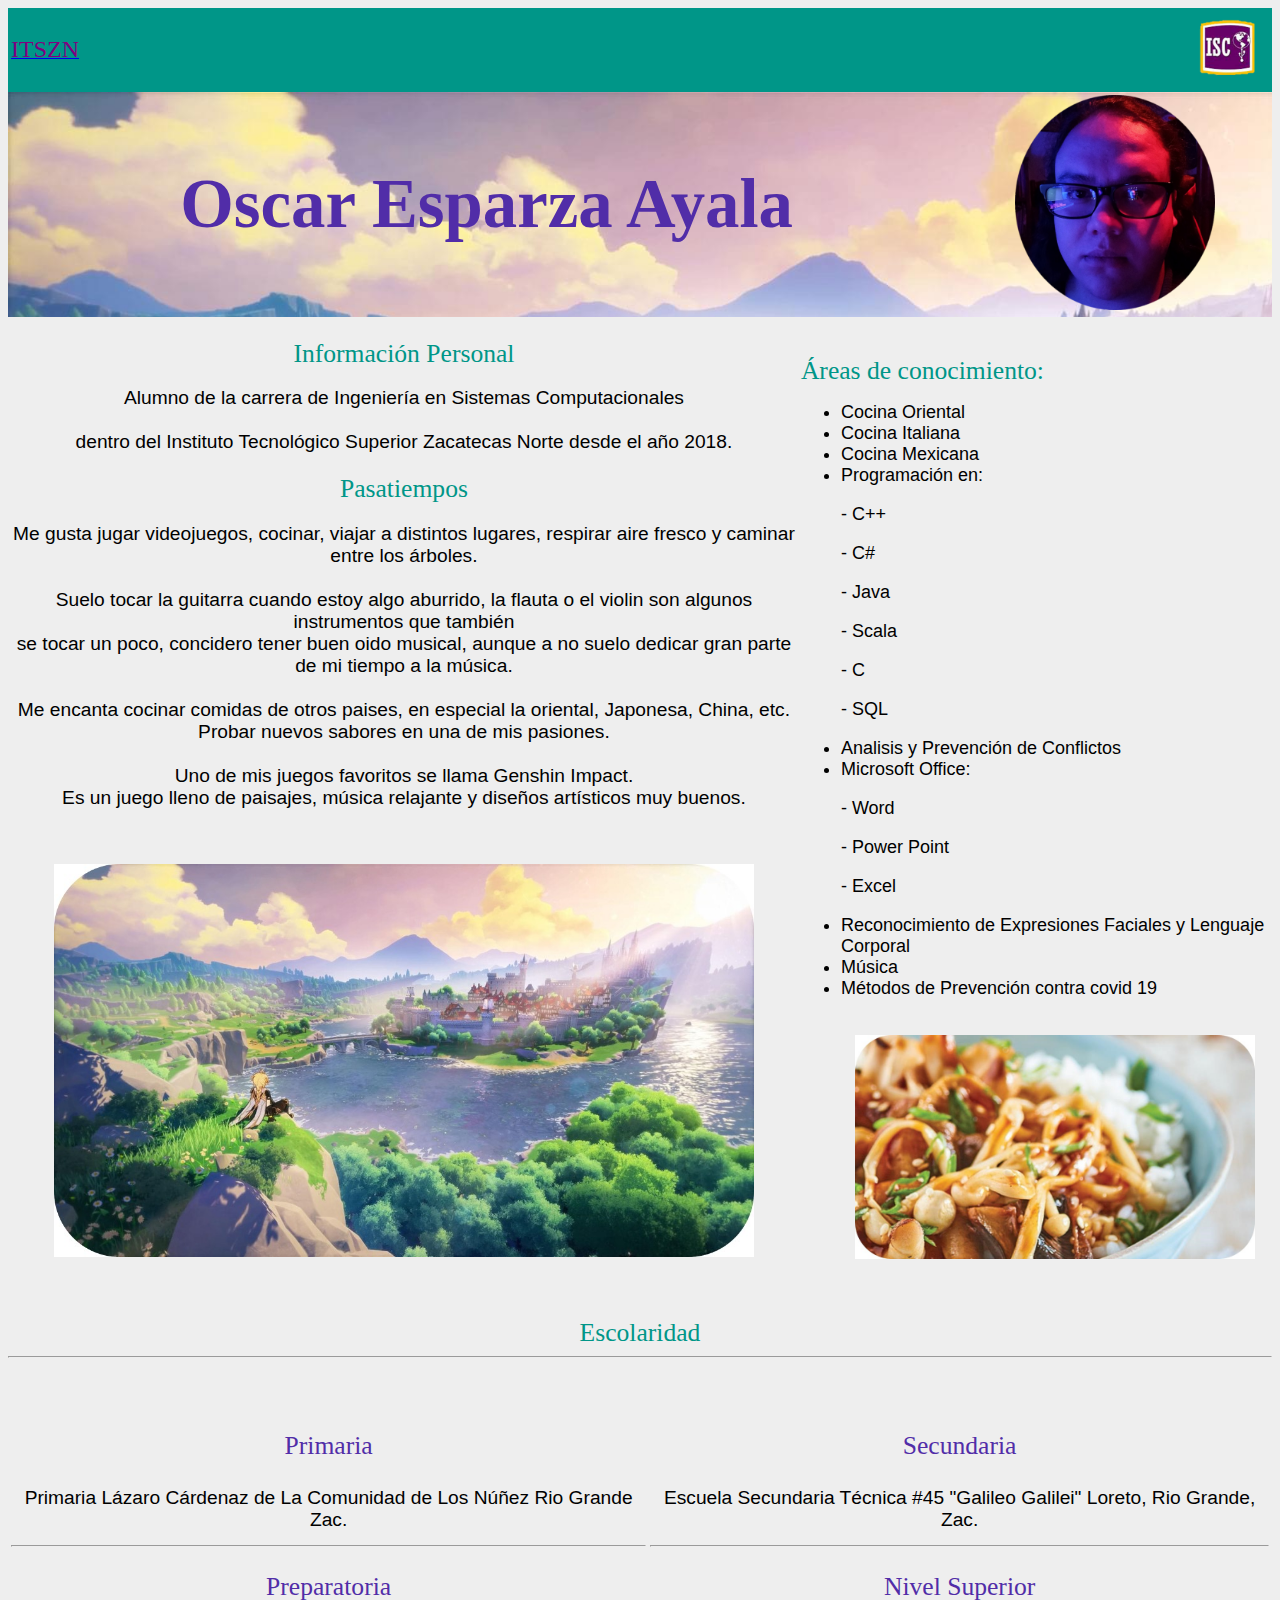
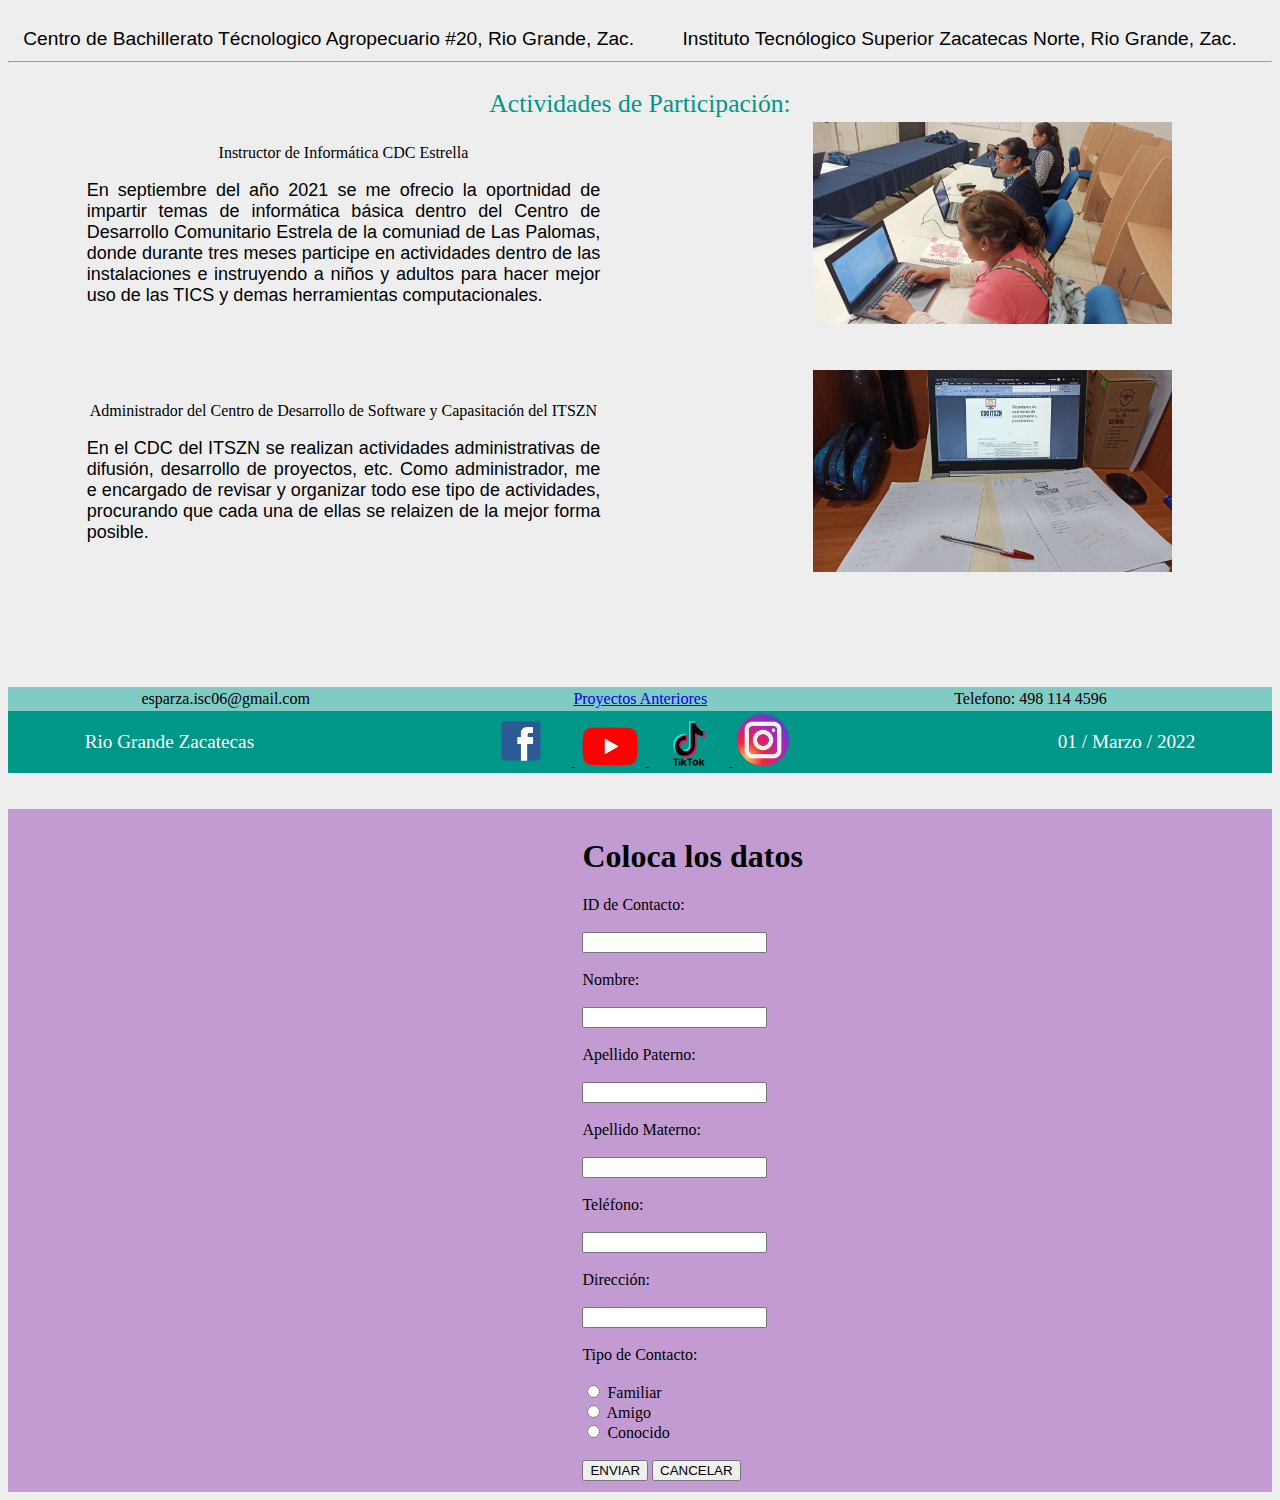
<file: portafolio/index.html>
<!DOCTYPE html>
<html lang="es">

<!-- <style>
	table, th, td {
	  border:1px solid black;
	}
</style> -->

<head>
	<link rel="stylesheet" type="text/css" href="css/diseños.css">
	<meta charset="utf-8">
	<meta name="viewport" content="width=device-width, initial-scale=1">
	<title>Portafolio Oscar Esparza Ayala</title>
</head>
<body>

	<table style="background: #009688 ;" >
		
		<tr>
			
			<td>

				<a href="http://www.itszn.edu.mx/coyote/"> 
					<font face="Arial Black" size="5" style="color:purple;">
					ITSZN
					</font>
				</a>

				
			</td><td>
			</td><td>
			</td><td>
			</td><td>

					<img align="right" src="img/ISC.png" alt="isc.jpg" width="80">
			</td>

		</tr>
	</table>

<div style="background-image: url(img/GI.jpg); background-size: 100rem;">
	<table>

  		<tr>
  			<td>
  				<th>
					<fontp>Oscar Esparza Ayala</fontp>
					 
				</th>
			</td>

		  	<td>
		  		<img src="img/Imagen1.png" alt="oscar_esparza.jpg" width="200">
		  	</td>

	 	</tr>
	</table>
</div>

<table>
  <tr>

  	<td>

  		<div>
  			<font2> Información Personal </font2>

  				<br><br> 

			<fontN> Alumno de la carrera de Ingeniería en Sistemas Computacionales
				<br><br> dentro del Instituto Tecnológico 
				Superior Zacatecas Norte desde el año 2018. </font>

		</div>

		

		<h1></h1>
	
			<div>
				<font2> Pasatiempos </font2>

				<h3></h3>

				
				<fontN> Me gusta jugar videojuegos, cocinar, viajar 
				a distintos lugares, respirar aire fresco y caminar entre los árboles.
				<br><br> 
				Suelo tocar la guitarra cuando estoy algo aburrido, la flauta o el violin son algunos instrumentos que también
				<br> se tocar un poco, concidero tener buen oido musical, aunque a no suelo dedicar gran parte de mi tiempo a la música.
				<br><br> 
				Me encanta cocinar comidas de otros paises, en especial la oriental, Japonesa, China, etc. 
				<br>Probar nuevos sabores en una de mis pasiones.
				<br><br>
				Uno de mis juegos favoritos se llama Genshin Impact. 
				<br> Es un juego lleno de paisajes, música 
				relajante y diseños artísticos muy buenos.

				</fontN>

			</div>

			

			<h3></h3>

				<div>
					<a href="https://genshin.hoyoverse.com/es/home">
					<br><br>
					<img src="img/IMG_2.jpg" alt="paisaje_2.jpg" width="700">
					</a>
				</div>	
  	</td>

  	<td>
  		<br><br>
  		<font2> Áreas de conocimiento: </font2>
		<ul>
				<li> Cocina Oriental </li>
				<li> Cocina Italiana </li>
				<li> Cocina Mexicana </li>
				<li> Programación en: </li>
				<p> - C++ </p>
				<p>	- C# </p> 
				<p>	- Java </p>
				<p>	- Scala </p>
				<p>	- C </p>
				<p>	- SQL </p>
				<li> Analisis y Prevención de Conflictos </li>
				<li> Microsoft Office: </li>
				<p> - Word </p>
				<p> - Power Point </p>
				<p> - Excel </p>
				<li> Reconocimiento de Expresiones Faciales y Lenguaje Corporal </li>
				<li> Música </li>
				<li> Métodos de Prevención contra covid 19 </li>
			<div>
					<a href="https://www.cocinafacil.com.mx/recetas-de-comida/receta/recetas-de-comida-japonesa/">
					<br><br>
					<img src="img/platillo.jpg" alt="platillo.jpg" width="400">
					</a>
			</div>	

	</ul>	
  	</td>
  </tr>


</table>
	<div>
		<td><br><br><font2> Escolaridad </font2></td>
	</div>


<table>

	
	<hr>

	<tr>
	  	<td>

	  		<div>
				<p class="font1"> Primaria </p>

		  		<fontN>

		  			Primaria Lázaro Cárdenaz de La Comunidad de Los Núñez Rio Grande Zac.

				</fontN>

			</div>

	  	</td>
		
  	
  		<td>
  		
  			<div>
				<p class="font1" > Secundaria </p>

		  		<fontN>

		  			Escuela Secundaria Técnica #45 "Galileo Galilei" Loreto, Rio Grande, Zac.

				</fontN>
			</div>

  		</td>
 	 </tr>

 	 <tr>
 	 	<br><br>
 	 </tr>

 	 <tr>	

	  	<td>
	 		<hr>
	  		<div>
				<p class="font1"> Preparatoria </p>

		  		<fontN>

		  			Centro de Bachillerato Técnologico Agropecuario #20, Rio Grande, Zac.

				</fontN>

			</div>

	  	</td>
		
  	
  		<td>
  			<hr>
  			<div>
				<p class="font1" > Nivel Superior </p>

		  		<fontN> 

		  			Instituto Tecnólogico Superior Zacatecas Norte, Rio Grande, Zac.

				</fontN>

			</div>

  		</td>
 	 </tr>

</table>

<hr>

<div>
		<br>
		<font2> Actividades de Participación: </font2>
		<br>
		
		<table>
			<tr>
				<td style="width:5%"></td>
				<td style="width:35%">
					<br>
					<p_1> Instructor de Informática CDC Estrella </p_1>
					<br>

						<p>En septiembre del año 2021 se me ofrecio la oportnidad de impartir temas de informática básica dentro del Centro
						de Desarrollo Comunitario Estrela de la comuniad de Las Palomas, donde durante tres meses participe en actividades dentro de las instalaciones e instruyendo a niños y adultos para hacer mejor uso de las TICS y demas herramientas computacionales.</p>
					
				</td>
				<td style="width:5%" ></td>	
				<td style="width:35%">
					&nbsp;&nbsp;&nbsp;&nbsp;&nbsp;&nbsp;&nbsp;&nbsp;&nbsp;&nbsp;&nbsp;&nbsp;&nbsp;&nbsp;&nbsp;
					&nbsp;&nbsp;&nbsp;&nbsp;&nbsp;&nbsp;&nbsp;&nbsp;&nbsp;&nbsp;&nbsp;
					<img src="img/CDCI.jpg" alt="CDC Información.jpg" width="70%">
				</td>
				<td style="width:5%"></td>
			</tr>
		</table>

		<br><br>

		<table>
			<tr>
				<td style="width:5%"></td>
				<td style="width:35%">
					<br>
					<p_1> Administrador del Centro de Desarrollo de Software y Capasitación del ITSZN </p_1>
					<br>
						<p>En el CDC del ITSZN se realizan actividades administrativas de difusión, desarrollo de proyectos, etc. 
						Como administrador, me e encargado de revisar y organizar todo ese tipo de actividades, procurando que cada una de ellas se relaizen de la mejor forma posible.</p>
				</td>
				<td style="width:5%" ></td>	
				<td style="width:35%">
					&nbsp;&nbsp;&nbsp;&nbsp;&nbsp;&nbsp;&nbsp;&nbsp;&nbsp;&nbsp;&nbsp;&nbsp;&nbsp;&nbsp;&nbsp;
					&nbsp;&nbsp;&nbsp;&nbsp;&nbsp;&nbsp;&nbsp;&nbsp;&nbsp;&nbsp;&nbsp;
					<img src="img/CDC.jpg" alt="CDC.jpg" width="70%">
				</td>
				<td style="width:5%"></td>
			</tr>
		</table>

		<br><br><br><br>
	</div>

<br><br>

<table style="background:#80CBC4 ">
	<tr>
		<td>
			<div>
				<p_1> esparza.isc06@gmail.com &nbsp;&nbsp; &nbsp;&nbsp; &nbsp;&nbsp; &nbsp;&nbsp;</p_1>
			</div>
		</td>
		<td>
			<div>
				<a href="Forja/index.html">
					<p_1> Proyectos Anteriores </p_1>
				</a>
				
			</div>
		</td>
		<td>
			<div>
				<p_1> &nbsp;&nbsp;&nbsp;&nbsp;&nbsp;&nbsp;&nbsp;
				Telefono: 498 114 4596 &nbsp;&nbsp;&nbsp;&nbsp;&nbsp;&nbsp;&nbsp;</p_1>
			</div>
		</td>
	</tr>

</table>

<table style="background: #009688">
	<tr align="center">
		
		<td>
			<fontN2>
		  			Rio Grande Zacatecas
			</fontN2>
		</td>
		<td>
			<div>

				<a href="https://www.facebook.com/profile.php?id=100005695248952">
					<img src="img/facebook.png" alt="facebook.jpg" width="100">
				<a/>
				
				<a href="https://www.youtube.com/channel/UCORvKVhz5DVH_aKsfY4i7Uw">
					<img src="img/YouTube.png" alt="Youtube.jpg" width="70">
				</a>

				<a href="https://www.tiktok.com/@pollo_espa?lang=es">
					<img src="img/TikTok.png" alt="TikTok.jpg" width="80">
				</a>

				<a href="https://www.instagram.com/?hl=es-la">
					<img src="img/instagram.png" alt="instagram.jpg" width="60">
				</a>
			</div>	
		</td>
		<td></td>
		<td></td>
		<td></td>
		<td></td>
		<td></td>
		<td></td>
		<td></td>
		<td></td>
		<td></td>
		<td></td>
		<td>
			<fontN2>
		  			01 / Marzo / 2022 &nbsp; 
			</fontN2>
		</td>

	</tr>
</table>

<br><br>

<table style= " background: #C39BD3 ">
	
	<tr></tr>
	<tr></tr>

	<tr>

		<td>&nbsp;&nbsp;&nbsp;&nbsp;&nbsp;</td>
		<td>&nbsp;&nbsp;&nbsp;&nbsp;&nbsp;</td>
		<td>&nbsp;&nbsp;&nbsp;&nbsp;&nbsp;</td>
		<td>&nbsp;&nbsp;&nbsp;&nbsp;&nbsp;</td>

		<td style="width: 55%;">
			
				<h1>Coloca los datos</h1>
				<form action="html5-formularios.html" method="get">
				<label form="numcontacto">ID de Contacto:</label> <br><br>
				<input name="numcontacto" type="text"> 
				<br><br>
				<label form="Nombre">Nombre:</label> <br><br>
				<input name="nombre" type="text"> 
				<br><br>
				<label form="ap_paterno">Apellido Paterno:</label> <br><br>
				<input name="ap_paterno" type="text">
				<br><br>
				<label form="ap_materno">Apellido Materno:</label> <br><br>
				<input name="ap_materno" type="text"> 
				<br><br>
				<label form="telefono">Teléfono:</label> <br><br>
				<input name="telefono" type="text"> 
				<br><br>
				<label form="direccion">Dirección:</label> <br><br>
				<input name="direccion" type="text"> 
				<br><br>
				<label form="id_tipocontacto">Tipo de Contacto:</label> <br><br>
				<input type="radio" id="Familiar" name="tip_contacto" value="HTML">
  				<label for="html">Familiar</label><br>
			    <input type="radio" id="Amigo" name="tip_contacto" value="CSS">
			    <label for="css">Amigo</label><br>
			    <input type="radio" id="Conocido" name="tip_contacto" value="JavaScript">
			    <label for="javascript">Conocido</label>
				<br><br>
				<input type="submit" value="ENVIAR">
				<input type="submit" value="CANCELAR">
				</form>

		</td>

	</tr>

	<tr></tr>
	<tr></tr>
	<tr></tr>
	<tr></tr>

</table>

</body>
</html>
</file>
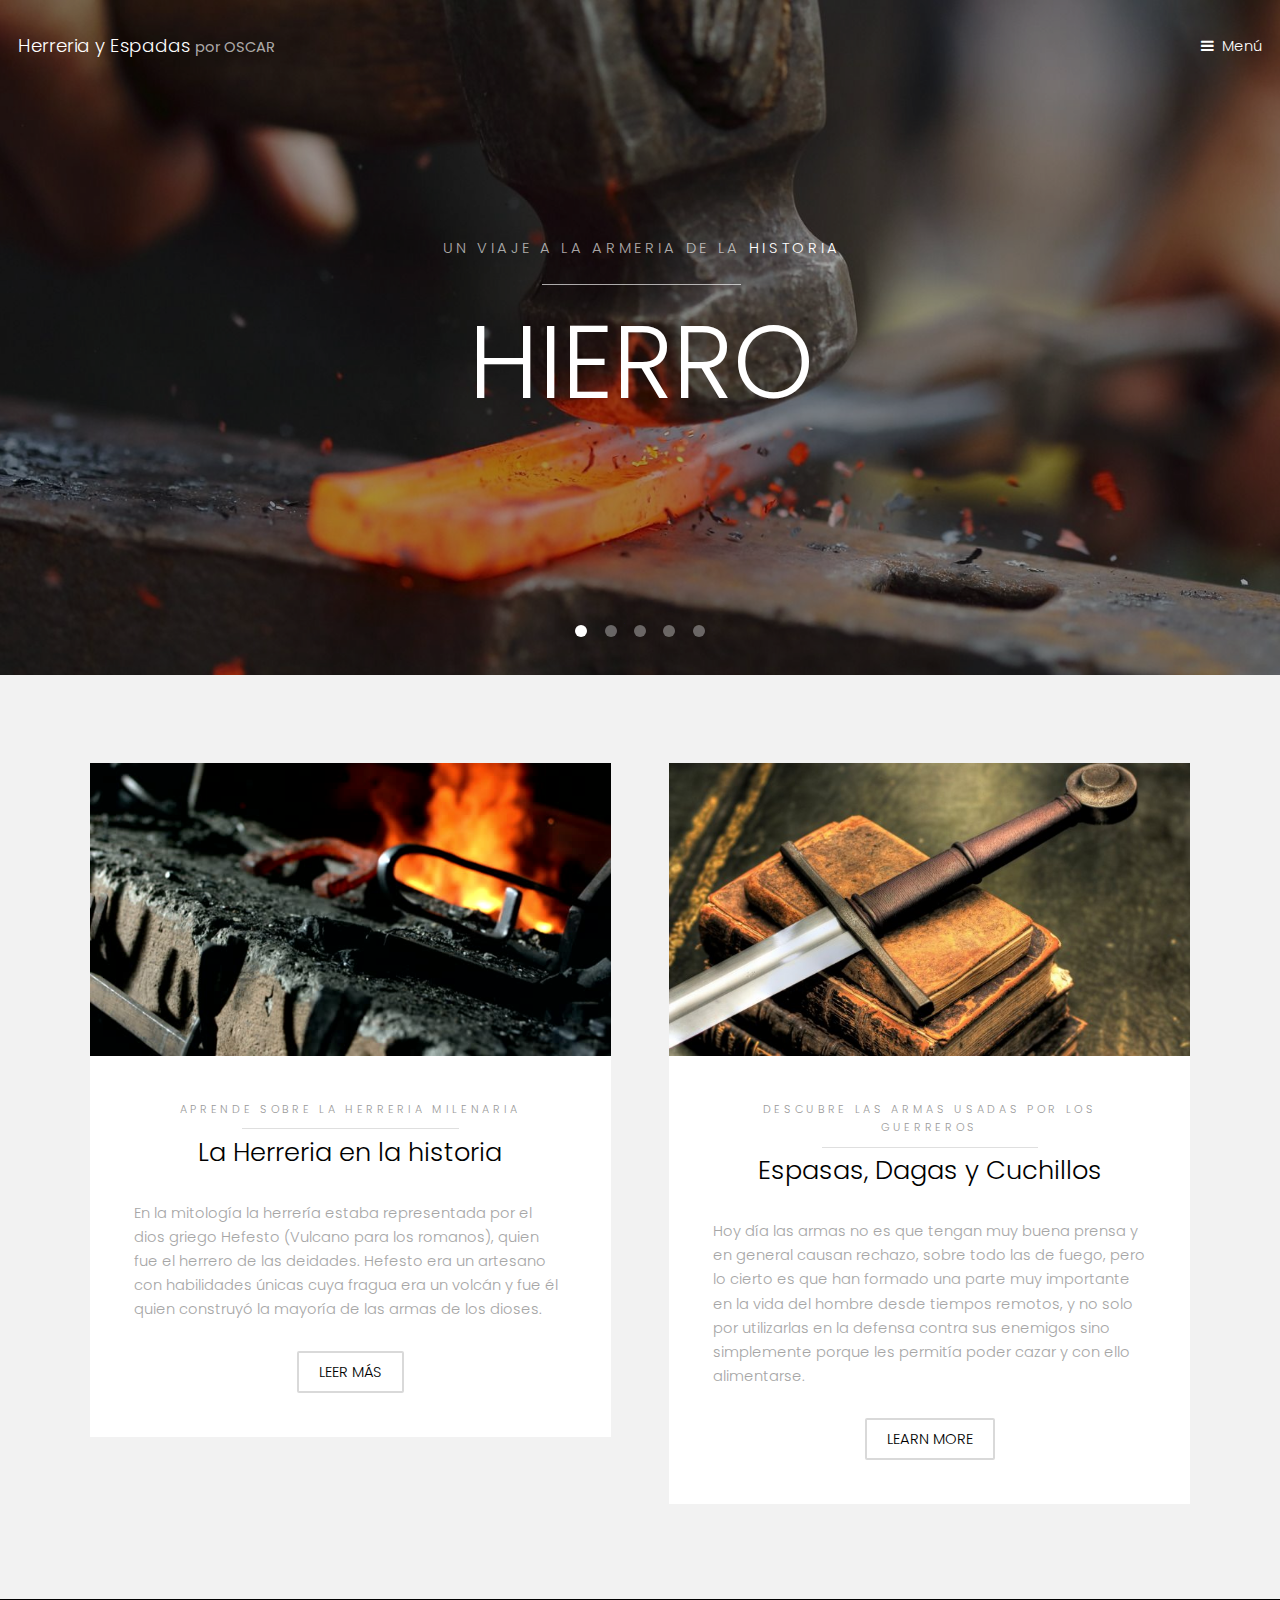
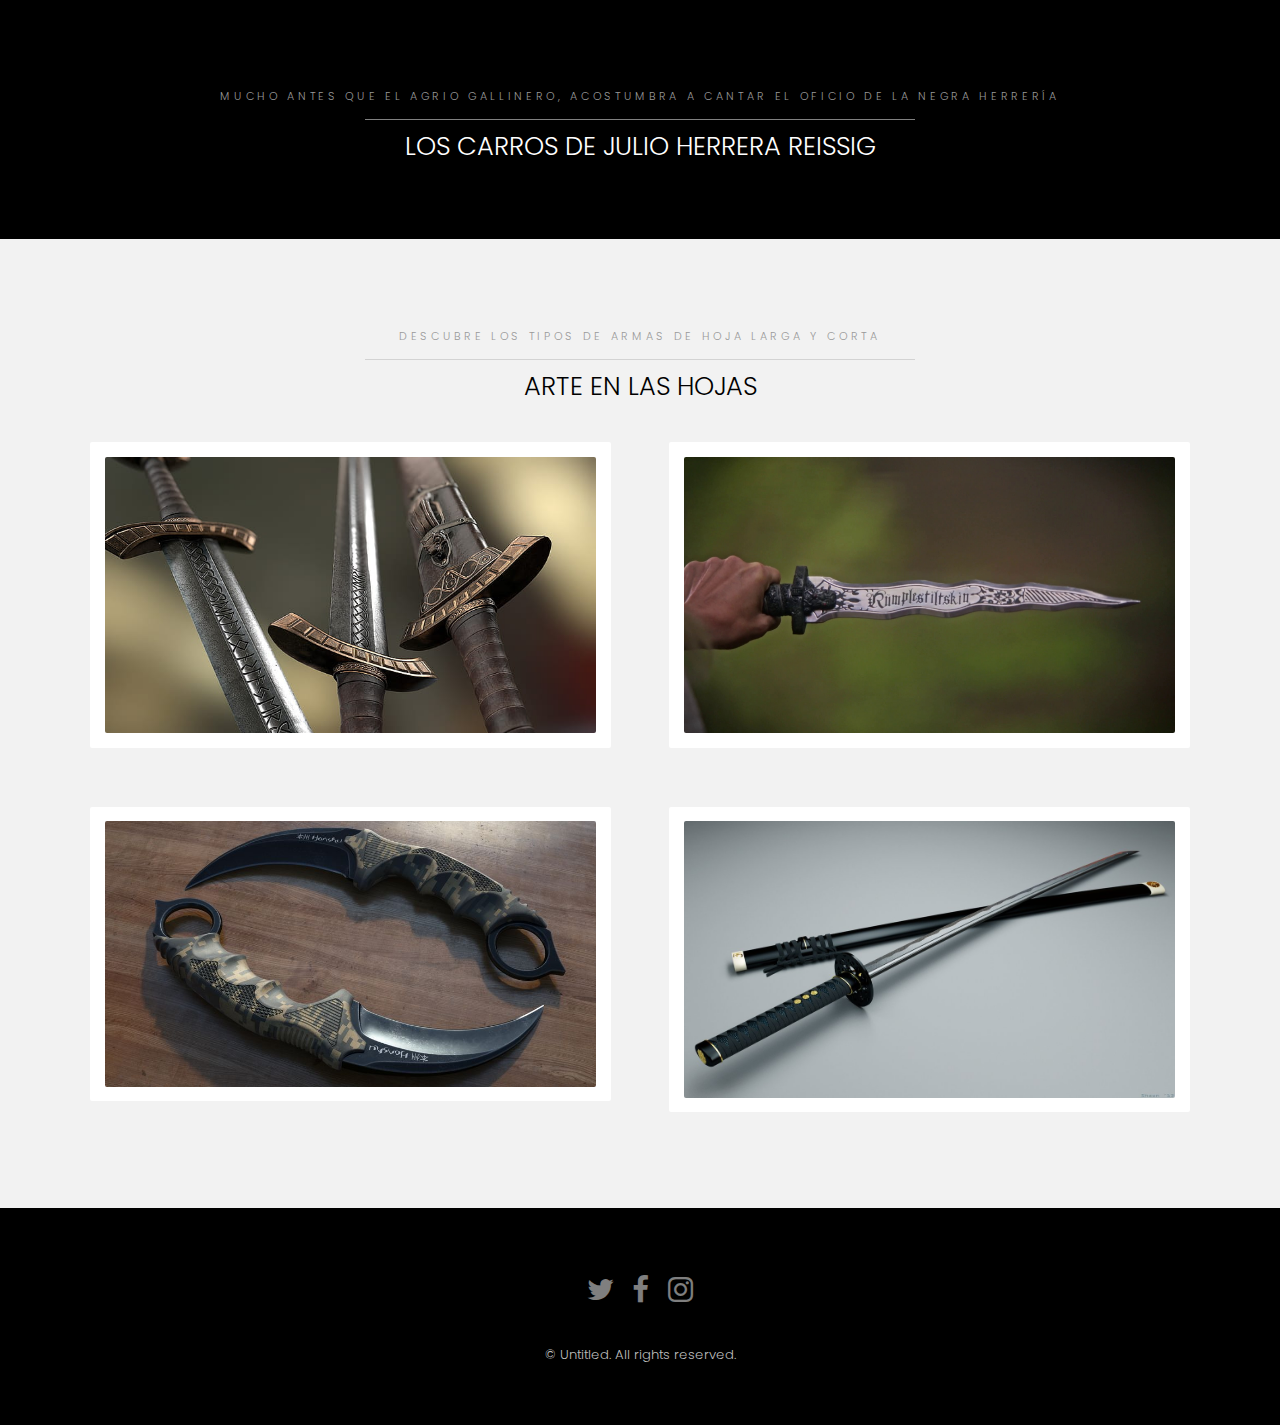
<file: portafolio/Forja/index.html>
<!DOCTYPE HTML>
<!--
	Hielo by TEMPLATED
	templated.co @templatedco
	Released for free under the Creative Commons Attribution 3.0 license (templated.co/license)
-->
<html>
	<head>
		<title>Página del Pollo</title>
		<meta charset="utf-8" />
		<meta name="viewport" content="width=device-width, initial-scale=1" />
		<link rel="stylesheet" href="assets/css/main.css" />
	</head>
	<body>

		<!-- Header -->
			<header id="header" class="alt">
				<div class="logo"><a href="index.html">Herreria y Espadas <span>por OSCAR</span></a></div>
				<a href="#menu">Menú</a>
			</header>

		<!-- Nav -->
			<nav id="menu">
				<ul class="links">
					<li><a href="index.html">Principal</a></li>
					<li><a href="generic.html">Opinión</a></li>
				</ul>
			</nav>

		<!-- Banner -->
			<section class="banner full">
				<article>
					<img src="images/slide01.jpg" alt="" />
					<div class="inner">
						<header>
							<p>Un viaje a la armeria de la <a href="https://www.lugaresconhistoria.com/armas-historia-espadas">HISTORIA</a></p>
							<h2>HIERRO</h2>
						</header>
					</div>
				</article>
				<article>
					<img src="images/slide02.jpg" alt="" />
					<div class="inner">
						<header>
							<p>Una experiencia afilada desde la punta</p>
							<h2>ESPADAS</h2>
						</header>
					</div>
				</article>
				<article>
					<img src="images/prueba3.jpg"  alt="" />
					<div class="inner">
						<header>
							<p>Un lugar de fuerza y trabajo duro</p>
							<h2>FRAGUAS</h2>
						</header>
					</div>
				</article>
				<article>
					<img src="images/prueba4.jpg"  alt="" />
					<div class="inner">
						<header>
							<p>Disciplinas Milenarias</p>
							<h2>FORJAS</h2>
						</header>
					</div>
				</article>
				<article>
					<img src="images/slide05.jpg"  alt="" />
					<div class="inner">
						<header>
							<p>TÉCNICAS INPECABLES</p>
							<h2>DAMASCO</h2>
						</header>
					</div>
				</article>
			</section>

		<!-- One -->
			<section id="one" class="wrapper style2">
				<div class="inner">
					<div class="grid-style">

						<div>
							<div class="box">
								<div class="image fit">
									<img src="images/prueba2.jpg" alt="" />
								</div>
								<div class="content">
									<header class="align-center">
										<p>Aprende sobre la herreria milenaria</p>
										<h2>La Herreria en la historia</h2>
									</header>
									<p> En la mitología la herrería estaba representada por el dios griego Hefesto (Vulcano para los romanos), quien fue el herrero de las deidades. Hefesto era un artesano con habilidades únicas cuya fragua era un volcán y fue él quien construyó la mayoría de las armas de los dioses.</p>
									<footer class="align-center">
										<a href="https://www.homify.com.ar/herreria" class="button alt">Leer más</a>
									</footer>
								</div>
							</div>
						</div>

						<div>
							<div class="box">
								<div class="image fit">
									<img src="images/prueba.jpg" alt="" />
								</div>
								<div class="content">
									<header class="align-center">
										<p>Descubre las armas usadas por los guerreros</p>
										<h2>Espasas, Dagas y Cuchillos</h2>
									</header>
									<p>Hoy día las armas no es que tengan muy buena prensa y en general causan rechazo, sobre todo las de fuego, pero lo cierto es que han formado una parte muy importante en la vida del hombre desde tiempos remotos, y no solo por utilizarlas en la defensa contra sus enemigos sino simplemente  porque les permitía poder cazar y con ello alimentarse.</p>
									<footer class="align-center">
										<a href="http://bauldechitiya.blogspot.com/2018/03/las-armas-en-la-historia.html" class="button alt">Learn More</a>
									</footer>
								</div>
							</div>
						</div>

					</div>
				</div>
			</section>

		<!-- Two -->
			<section id="two" class="wrapper style3">
				<div class="inner">
					<header class="align-center">
						<p>Mucho antes que el agrio gallinero, acostumbra a cantar el oficio de la negra herrería</p>
						<h2>LOS CARROS DE JULIO HERRERA REISSIG</h2>
					</header>
				</div>
			</section>

		<!-- Three -->
			<section id="three" class="wrapper style2">
				<div class="inner">
					<header class="align-center">
						<p class="special">Descubre los tipos de armas de hoja larga y corta</p>
						<h2>ARTE EN LAS HOJAS</h2>
					</header>
					<div class="gallery">
						<div>
							<div class="image fit">
								<a href="https://www.tienda-medieval.com/blog/tipos-de-espadas.html"><img src="images/pic01.jpg" alt="" /></a>
							</div>
						</div>
						<div>
							<div class="image fit">
								<a href="https://es.wikipedia.org/wiki/Daga"><img src="images/pic02.jpg" alt="" /></a>
							</div>
						</div>
						<div>
							<div class="image fit">
								<a href="https://es.wikipedia.org/wiki/Cuchillo_de_combate"><img src="images/pic03.jpg" alt="" /></a>
							</div>
						</div>
						<div>
							<div class="image fit">
								<a href="https://es.wikipedia.org/wiki/Katana"><img src="images/pic04.jpg" alt="" /></a>
							</div>
						</div>
					</div>
				</div>
			</section>


		<!-- Footer -->
			<footer id="footer">
				<div class="container">
					<ul class="icons">
						<li><a href="https://twitter.com/HisokaEspA06" class="icon fa-twitter"><span class="label">Twitter</span></a></li>
						<li><a href="https://www.facebook.com/profile.php?id=100005695248952" class="icon fa-facebook"><span class="label">Facebook</span></a></li>
						<li><a href="https://www.instagram.com/pollo.espa/?hl=es-la" class="icon fa-instagram"><span class="label">Instagram</span></a></li>
					</ul>
				</div>
				<div class="copyright">
					&copy; Untitled. All rights reserved.
				</div>
			</footer>

		<!-- Scripts -->
			<script src="assets/js/jquery.min.js"></script>
			<script src="assets/js/jquery.scrollex.min.js"></script>
			<script src="assets/js/skel.min.js"></script>
			<script src="assets/js/util.js"></script>
			<script src="assets/js/main.js"></script>

	</body>
</html>
</file>
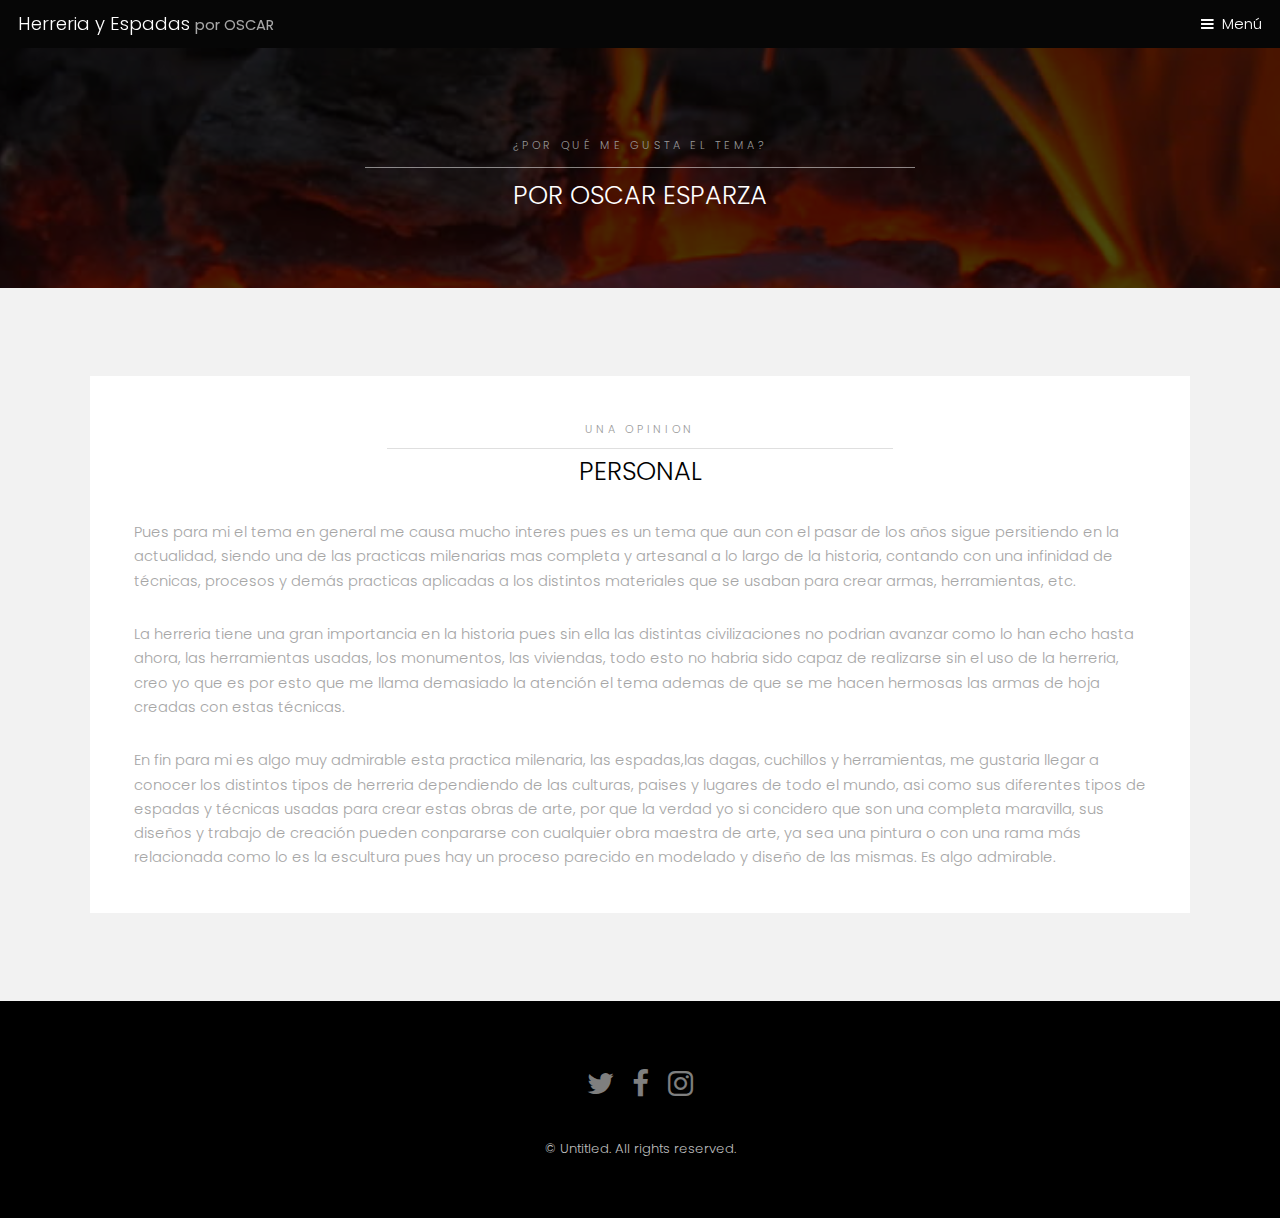
<file: portafolio/Forja/generic.html>
<!DOCTYPE HTML>
<!--
	Hielo by TEMPLATED
	templated.co @templatedco
	Released for free under the Creative Commons Attribution 3.0 license (templated.co/license)
-->
<html>
	<head>
		<title>Página del Pollo</title>
		<meta charset="utf-8" />
		<meta name="viewport" content="width=device-width, initial-scale=1" />
		<link rel="stylesheet" href="assets/css/main.css" />
	</head>
	<body class="subpage">

		<!-- Header -->
			<header id="header">
				<div class="logo"><a href="index.html">Herreria y Espadas <span>por OSCAR</span></a></div>
				<a href="#menu">Menú</a>
			</header>

		<!-- Nav -->
			<nav id="menu">
				<ul class="links">
					<li><a href="index.html">Principal</a></li>
					<li><a href="generic.html">Opinión</a></li>
				</ul>
			</nav>

		<!-- One -->
			<section id="One" class="wrapper style3">
				<div class="inner">
					<header class="align-center">
						<p>¿Por qué me gusta el tema?</p>
						<h2>POR OSCAR ESPARZA</h2>
					</header>
				</div>
			</section>

		<!-- Two -->
			<section id="two" class="wrapper style2">
				<div class="inner">
					<div class="box">
						<div class="content">
							<header class="align-center">
								<p>Una opinion</p>
								<h2>PERSONAL</h2>
							</header>
							<p>Pues para mi el tema en general me causa mucho interes pues es un tema que aun con el pasar de los años sigue persitiendo en la actualidad, siendo una de las practicas milenarias mas completa y artesanal a lo largo de la historia, contando con una infinidad de técnicas, procesos y demás practicas aplicadas a los distintos materiales que se usaban para crear armas, herramientas, etc.</p>

							<p>La herreria tiene una gran importancia en la historia pues sin ella las distintas civilizaciones no podrian avanzar como lo han echo hasta ahora, las herramientas usadas, los monumentos, las viviendas, todo esto no habria sido capaz de realizarse sin el uso de la herreria, creo yo que es por esto que me llama demasiado la atención el tema ademas de que se me hacen hermosas las armas de hoja creadas con estas técnicas.</p>

							<p>En fin para mi es algo muy admirable esta practica milenaria, las espadas,las dagas, cuchillos y herramientas, me gustaria llegar a conocer los distintos tipos de herreria dependiendo de las culturas, paises y lugares de todo el mundo, asi como sus diferentes tipos de espadas y técnicas usadas para crear estas obras de arte, por que la verdad yo si concidero que son una completa maravilla, sus diseños y trabajo de creación pueden conpararse con cualquier obra maestra de arte, ya sea una pintura o con una rama más relacionada como lo es la escultura pues hay un proceso parecido en modelado y diseño de las mismas.
							Es algo admirable. </p>
						</div>
					</div>
				</div>
			</section>

		<!-- Footer -->
			<footer id="footer">
				<div class="container">
					<ul class="icons">
						<li><a href="https://twitter.com/HisokaEspA06" class="icon fa-twitter"><span class="label">Twitter</span></a></li>
						<li><a href="https://www.facebook.com/profile.php?id=100005695248952" class="icon fa-facebook"><span class="label">Facebook</span></a></li>
						<li><a href="https://www.instagram.com/pollo.espa/?hl=es-la" class="icon fa-instagram"><span class="label">Instagram</span></a></li>
					</ul>
				</div>
				<div class="copyright">
					&copy; Untitled. All rights reserved.
				</div>
			</footer>

		<!-- Scripts -->
			<script src="assets/js/jquery.min.js"></script>
			<script src="assets/js/jquery.scrollex.min.js"></script>
			<script src="assets/js/skel.min.js"></script>
			<script src="assets/js/util.js"></script>
			<script src="assets/js/main.js"></script>

	</body>
</html>
</file>
<file: maquetacion/css/estilos.css>
.cabecera
{
	background-color: #529ABB;
	text-align: center;
	color: white;
}

#fondoblanco
{
	background-color: white;
	text-align: center;
}

.tipoletra
{
	font: "Arial";
	
}

.centrar
{
	text-align: center;
}

.boton
{
	color: white;
	background-color: #529ABB;
}
</file>
<file: portafolio/css/diseños.css>
.font1
{
	color: #512DA8;
	font-family: "Arial Black";
	font-size: 160%;
	text-align: center;
}


font1_1
{
	color: #512DA8;
	font-family: "Arial";
	font-size: 160%;
}

fontp
{
	color: #512DA8;
	font-family: "Candara";
	font-size: 430%;
}

font2
{
	color: #009688;
	font-family: "Arial Black";
	font-size: 160%;
}

fontN
{
	color: black;
	font-family: "Arial";
	font-size: 120%;
}

fontN2
{
	color: white;
	font-family: "Arial Black";
	font-size: 120%;
}

table
{
	width: 100%;
}

li
{
	font-family: "Arial";
	font-size: large; 
}

p
{
	font-family: "Arial";
	font-size: large; 
	text-align: justify;
}

div
{
	text-align: center;
}

body
{
	background-color: #EEEEEE;
	background-size: 100%;
}
</file>
<file: portafolio/Forja/assets/css/main.css>
@charset "UTF-8";
@import url(font-awesome.min.css);
@import url("https://fonts.googleapis.com/css?family=Poppins:300,400,500,600,700");

/*
	Hielo by TEMPLATED
	templated.co @templatedco
	Released for free under the Creative Commons Attribution 3.0 license (templated.co/license)
*/

/* Reset */

	html, body, div, span, applet, object, iframe, h1, h2, h3, h4, h5, h6, p, blockquote, pre, a, abbr, acronym, address, big, cite, code, del, dfn, em, img, ins, kbd, q, s, samp, small, strike, strong, sub, sup, tt, var, b, u, i, center, dl, dt, dd, ol, ul, li, fieldset, form, label, legend, table, caption, tbody, tfoot, thead, tr, th, td, article, aside, canvas, details, embed, figure, figcaption, footer, header, hgroup, menu, nav, output, ruby, section, summary, time, mark, audio, video {
		margin: 0;
		padding: 0;
		border: 0;
		font-size: 100%;
		font: inherit;
		vertical-align: baseline;
	}

	article, aside, details, figcaption, figure, footer, header, hgroup, menu, nav, section {
		display: block;
	}

	body {
		line-height: 1;
	}

	ol, ul {
		list-style: none;
	}

	blockquote, q {
		quotes: none;
	}

	blockquote:before, blockquote:after, q:before, q:after {
		content: '';
		content: none;
	}

	table {
		border-collapse: collapse;
		border-spacing: 0;
	}

	body {
		-webkit-text-size-adjust: none;
	}

/* Box Model */

	*, *:before, *:after {
		-moz-box-sizing: border-box;
		-webkit-box-sizing: border-box;
		box-sizing: border-box;
	}

/* Containers */

	.container {
		margin-left: auto;
		margin-right: auto;
	}

	.container.\31 25\25 {
		width: 100%;
		max-width: 100rem;
		min-width: 80rem;
	}

	.container.\37 5\25 {
		width: 60rem;
	}

	.container.\35 0\25 {
		width: 40rem;
	}

	.container.\32 5\25 {
		width: 20rem;
	}

	.container {
		width: 80rem;
	}

	@media screen and (max-width: 1680px) {

		.container.\31 25\25 {
			width: 100%;
			max-width: 100rem;
			min-width: 80rem;
		}

		.container.\37 5\25 {
			width: 60rem;
		}

		.container.\35 0\25 {
			width: 40rem;
		}

		.container.\32 5\25 {
			width: 20rem;
		}

		.container {
			width: 80rem;
		}

	}

	@media screen and (max-width: 1280px) {

		.container.\31 25\25 {
			width: 100%;
			max-width: 81.25rem;
			min-width: 65rem;
		}

		.container.\37 5\25 {
			width: 48.75rem;
		}

		.container.\35 0\25 {
			width: 32.5rem;
		}

		.container.\32 5\25 {
			width: 16.25rem;
		}

		.container {
			width: 65rem;
		}

	}

	@media screen and (max-width: 980px) {

		.container.\31 25\25 {
			width: 100%;
			max-width: 112.5%;
			min-width: 90%;
		}

		.container.\37 5\25 {
			width: 67.5%;
		}

		.container.\35 0\25 {
			width: 45%;
		}

		.container.\32 5\25 {
			width: 22.5%;
		}

		.container {
			width: 90%;
		}

	}

	@media screen and (max-width: 736px) {

		.container.\31 25\25 {
			width: 100%;
			max-width: 112.5%;
			min-width: 90%;
		}

		.container.\37 5\25 {
			width: 67.5%;
		}

		.container.\35 0\25 {
			width: 45%;
		}

		.container.\32 5\25 {
			width: 22.5%;
		}

		.container {
			width: 90% !important;
		}

	}

	@media screen and (max-width: 480px) {

		.container.\31 25\25 {
			width: 100%;
			max-width: 112.5%;
			min-width: 90%;
		}

		.container.\37 5\25 {
			width: 67.5%;
		}

		.container.\35 0\25 {
			width: 45%;
		}

		.container.\32 5\25 {
			width: 22.5%;
		}

		.container {
			width: 90% !important;
		}

	}

/* Grid */

	.row {
		border-bottom: solid 1px transparent;
		-moz-box-sizing: border-box;
		-webkit-box-sizing: border-box;
		box-sizing: border-box;
	}

	.row > * {
		float: left;
		-moz-box-sizing: border-box;
		-webkit-box-sizing: border-box;
		box-sizing: border-box;
	}

	.row:after, .row:before {
		content: '';
		display: block;
		clear: both;
		height: 0;
	}

	.row.uniform > * > :first-child {
		margin-top: 0;
	}

	.row.uniform > * > :last-child {
		margin-bottom: 0;
	}

	.row.\30 \25 > * {
		padding: 0 0 0 0rem;
	}

	.row.\30 \25 {
		margin: 0 0 -1px 0rem;
	}

	.row.uniform.\30 \25 > * {
		padding: 0rem 0 0 0rem;
	}

	.row.uniform.\30 \25 {
		margin: 0rem 0 -1px 0rem;
	}

	.row > * {
		padding: 0 0 0 2rem;
	}

	.row {
		margin: 0 0 -1px -2rem;
	}

	.row.uniform > * {
		padding: 2rem 0 0 2rem;
	}

	.row.uniform {
		margin: -2rem 0 -1px -2rem;
	}

	.row.\32 00\25 > * {
		padding: 0 0 0 4rem;
	}

	.row.\32 00\25 {
		margin: 0 0 -1px -4rem;
	}

	.row.uniform.\32 00\25 > * {
		padding: 4rem 0 0 4rem;
	}

	.row.uniform.\32 00\25 {
		margin: -4rem 0 -1px -4rem;
	}

	.row.\31 50\25 > * {
		padding: 0 0 0 3rem;
	}

	.row.\31 50\25 {
		margin: 0 0 -1px -3rem;
	}

	.row.uniform.\31 50\25 > * {
		padding: 3rem 0 0 3rem;
	}

	.row.uniform.\31 50\25 {
		margin: -3rem 0 -1px -3rem;
	}

	.row.\35 0\25 > * {
		padding: 0 0 0 1rem;
	}

	.row.\35 0\25 {
		margin: 0 0 -1px -1rem;
	}

	.row.uniform.\35 0\25 > * {
		padding: 1rem 0 0 1rem;
	}

	.row.uniform.\35 0\25 {
		margin: -1rem 0 -1px -1rem;
	}

	.row.\32 5\25 > * {
		padding: 0 0 0 0.5rem;
	}

	.row.\32 5\25 {
		margin: 0 0 -1px -0.5rem;
	}

	.row.uniform.\32 5\25 > * {
		padding: 0.5rem 0 0 0.5rem;
	}

	.row.uniform.\32 5\25 {
		margin: -0.5rem 0 -1px -0.5rem;
	}

	.\31 2u, .\31 2u\24 {
		width: 100%;
		clear: none;
		margin-left: 0;
	}

	.\31 1u, .\31 1u\24 {
		width: 91.6666666667%;
		clear: none;
		margin-left: 0;
	}

	.\31 0u, .\31 0u\24 {
		width: 83.3333333333%;
		clear: none;
		margin-left: 0;
	}

	.\39 u, .\39 u\24 {
		width: 75%;
		clear: none;
		margin-left: 0;
	}

	.\38 u, .\38 u\24 {
		width: 66.6666666667%;
		clear: none;
		margin-left: 0;
	}

	.\37 u, .\37 u\24 {
		width: 58.3333333333%;
		clear: none;
		margin-left: 0;
	}

	.\36 u, .\36 u\24 {
		width: 50%;
		clear: none;
		margin-left: 0;
	}

	.\35 u, .\35 u\24 {
		width: 41.6666666667%;
		clear: none;
		margin-left: 0;
	}

	.\34 u, .\34 u\24 {
		width: 33.3333333333%;
		clear: none;
		margin-left: 0;
	}

	.\33 u, .\33 u\24 {
		width: 25%;
		clear: none;
		margin-left: 0;
	}

	.\32 u, .\32 u\24 {
		width: 16.6666666667%;
		clear: none;
		margin-left: 0;
	}

	.\31 u, .\31 u\24 {
		width: 8.3333333333%;
		clear: none;
		margin-left: 0;
	}

	.\31 2u\24 + *,
	.\31 1u\24 + *,
	.\31 0u\24 + *,
	.\39 u\24 + *,
	.\38 u\24 + *,
	.\37 u\24 + *,
	.\36 u\24 + *,
	.\35 u\24 + *,
	.\34 u\24 + *,
	.\33 u\24 + *,
	.\32 u\24 + *,
	.\31 u\24 + * {
		clear: left;
	}

	.\-11u {
		margin-left: 91.66667%;
	}

	.\-10u {
		margin-left: 83.33333%;
	}

	.\-9u {
		margin-left: 75%;
	}

	.\-8u {
		margin-left: 66.66667%;
	}

	.\-7u {
		margin-left: 58.33333%;
	}

	.\-6u {
		margin-left: 50%;
	}

	.\-5u {
		margin-left: 41.66667%;
	}

	.\-4u {
		margin-left: 33.33333%;
	}

	.\-3u {
		margin-left: 25%;
	}

	.\-2u {
		margin-left: 16.66667%;
	}

	.\-1u {
		margin-left: 8.33333%;
	}

	@media screen and (max-width: 1680px) {

		.row > * {
			padding: 0 0 0 2rem;
		}

		.row {
			margin: 0 0 -1px -2rem;
		}

		.row.uniform > * {
			padding: 2rem 0 0 2rem;
		}

		.row.uniform {
			margin: -2rem 0 -1px -2rem;
		}

		.row.\32 00\25 > * {
			padding: 0 0 0 4rem;
		}

		.row.\32 00\25 {
			margin: 0 0 -1px -4rem;
		}

		.row.uniform.\32 00\25 > * {
			padding: 4rem 0 0 4rem;
		}

		.row.uniform.\32 00\25 {
			margin: -4rem 0 -1px -4rem;
		}

		.row.\31 50\25 > * {
			padding: 0 0 0 3rem;
		}

		.row.\31 50\25 {
			margin: 0 0 -1px -3rem;
		}

		.row.uniform.\31 50\25 > * {
			padding: 3rem 0 0 3rem;
		}

		.row.uniform.\31 50\25 {
			margin: -3rem 0 -1px -3rem;
		}

		.row.\35 0\25 > * {
			padding: 0 0 0 1rem;
		}

		.row.\35 0\25 {
			margin: 0 0 -1px -1rem;
		}

		.row.uniform.\35 0\25 > * {
			padding: 1rem 0 0 1rem;
		}

		.row.uniform.\35 0\25 {
			margin: -1rem 0 -1px -1rem;
		}

		.row.\32 5\25 > * {
			padding: 0 0 0 0.5rem;
		}

		.row.\32 5\25 {
			margin: 0 0 -1px -0.5rem;
		}

		.row.uniform.\32 5\25 > * {
			padding: 0.5rem 0 0 0.5rem;
		}

		.row.uniform.\32 5\25 {
			margin: -0.5rem 0 -1px -0.5rem;
		}

		.\31 2u\28xlarge\29, .\31 2u\24\28xlarge\29 {
			width: 100%;
			clear: none;
			margin-left: 0;
		}

		.\31 1u\28xlarge\29, .\31 1u\24\28xlarge\29 {
			width: 91.6666666667%;
			clear: none;
			margin-left: 0;
		}

		.\31 0u\28xlarge\29, .\31 0u\24\28xlarge\29 {
			width: 83.3333333333%;
			clear: none;
			margin-left: 0;
		}

		.\39 u\28xlarge\29, .\39 u\24\28xlarge\29 {
			width: 75%;
			clear: none;
			margin-left: 0;
		}

		.\38 u\28xlarge\29, .\38 u\24\28xlarge\29 {
			width: 66.6666666667%;
			clear: none;
			margin-left: 0;
		}

		.\37 u\28xlarge\29, .\37 u\24\28xlarge\29 {
			width: 58.3333333333%;
			clear: none;
			margin-left: 0;
		}

		.\36 u\28xlarge\29, .\36 u\24\28xlarge\29 {
			width: 50%;
			clear: none;
			margin-left: 0;
		}

		.\35 u\28xlarge\29, .\35 u\24\28xlarge\29 {
			width: 41.6666666667%;
			clear: none;
			margin-left: 0;
		}

		.\34 u\28xlarge\29, .\34 u\24\28xlarge\29 {
			width: 33.3333333333%;
			clear: none;
			margin-left: 0;
		}

		.\33 u\28xlarge\29, .\33 u\24\28xlarge\29 {
			width: 25%;
			clear: none;
			margin-left: 0;
		}

		.\32 u\28xlarge\29, .\32 u\24\28xlarge\29 {
			width: 16.6666666667%;
			clear: none;
			margin-left: 0;
		}

		.\31 u\28xlarge\29, .\31 u\24\28xlarge\29 {
			width: 8.3333333333%;
			clear: none;
			margin-left: 0;
		}

		.\31 2u\24\28xlarge\29 + *,
		.\31 1u\24\28xlarge\29 + *,
		.\31 0u\24\28xlarge\29 + *,
		.\39 u\24\28xlarge\29 + *,
		.\38 u\24\28xlarge\29 + *,
		.\37 u\24\28xlarge\29 + *,
		.\36 u\24\28xlarge\29 + *,
		.\35 u\24\28xlarge\29 + *,
		.\34 u\24\28xlarge\29 + *,
		.\33 u\24\28xlarge\29 + *,
		.\32 u\24\28xlarge\29 + *,
		.\31 u\24\28xlarge\29 + * {
			clear: left;
		}

		.\-11u\28xlarge\29 {
			margin-left: 91.66667%;
		}

		.\-10u\28xlarge\29 {
			margin-left: 83.33333%;
		}

		.\-9u\28xlarge\29 {
			margin-left: 75%;
		}

		.\-8u\28xlarge\29 {
			margin-left: 66.66667%;
		}

		.\-7u\28xlarge\29 {
			margin-left: 58.33333%;
		}

		.\-6u\28xlarge\29 {
			margin-left: 50%;
		}

		.\-5u\28xlarge\29 {
			margin-left: 41.66667%;
		}

		.\-4u\28xlarge\29 {
			margin-left: 33.33333%;
		}

		.\-3u\28xlarge\29 {
			margin-left: 25%;
		}

		.\-2u\28xlarge\29 {
			margin-left: 16.66667%;
		}

		.\-1u\28xlarge\29 {
			margin-left: 8.33333%;
		}

	}

	@media screen and (max-width: 1280px) {

		.row > * {
			padding: 0 0 0 1.5rem;
		}

		.row {
			margin: 0 0 -1px -1.5rem;
		}

		.row.uniform > * {
			padding: 1.5rem 0 0 1.5rem;
		}

		.row.uniform {
			margin: -1.5rem 0 -1px -1.5rem;
		}

		.row.\32 00\25 > * {
			padding: 0 0 0 3rem;
		}

		.row.\32 00\25 {
			margin: 0 0 -1px -3rem;
		}

		.row.uniform.\32 00\25 > * {
			padding: 3rem 0 0 3rem;
		}

		.row.uniform.\32 00\25 {
			margin: -3rem 0 -1px -3rem;
		}

		.row.\31 50\25 > * {
			padding: 0 0 0 2.25rem;
		}

		.row.\31 50\25 {
			margin: 0 0 -1px -2.25rem;
		}

		.row.uniform.\31 50\25 > * {
			padding: 2.25rem 0 0 2.25rem;
		}

		.row.uniform.\31 50\25 {
			margin: -2.25rem 0 -1px -2.25rem;
		}

		.row.\35 0\25 > * {
			padding: 0 0 0 0.75rem;
		}

		.row.\35 0\25 {
			margin: 0 0 -1px -0.75rem;
		}

		.row.uniform.\35 0\25 > * {
			padding: 0.75rem 0 0 0.75rem;
		}

		.row.uniform.\35 0\25 {
			margin: -0.75rem 0 -1px -0.75rem;
		}

		.row.\32 5\25 > * {
			padding: 0 0 0 0.375rem;
		}

		.row.\32 5\25 {
			margin: 0 0 -1px -0.375rem;
		}

		.row.uniform.\32 5\25 > * {
			padding: 0.375rem 0 0 0.375rem;
		}

		.row.uniform.\32 5\25 {
			margin: -0.375rem 0 -1px -0.375rem;
		}

		.\31 2u\28large\29, .\31 2u\24\28large\29 {
			width: 100%;
			clear: none;
			margin-left: 0;
		}

		.\31 1u\28large\29, .\31 1u\24\28large\29 {
			width: 91.6666666667%;
			clear: none;
			margin-left: 0;
		}

		.\31 0u\28large\29, .\31 0u\24\28large\29 {
			width: 83.3333333333%;
			clear: none;
			margin-left: 0;
		}

		.\39 u\28large\29, .\39 u\24\28large\29 {
			width: 75%;
			clear: none;
			margin-left: 0;
		}

		.\38 u\28large\29, .\38 u\24\28large\29 {
			width: 66.6666666667%;
			clear: none;
			margin-left: 0;
		}

		.\37 u\28large\29, .\37 u\24\28large\29 {
			width: 58.3333333333%;
			clear: none;
			margin-left: 0;
		}

		.\36 u\28large\29, .\36 u\24\28large\29 {
			width: 50%;
			clear: none;
			margin-left: 0;
		}

		.\35 u\28large\29, .\35 u\24\28large\29 {
			width: 41.6666666667%;
			clear: none;
			margin-left: 0;
		}

		.\34 u\28large\29, .\34 u\24\28large\29 {
			width: 33.3333333333%;
			clear: none;
			margin-left: 0;
		}

		.\33 u\28large\29, .\33 u\24\28large\29 {
			width: 25%;
			clear: none;
			margin-left: 0;
		}

		.\32 u\28large\29, .\32 u\24\28large\29 {
			width: 16.6666666667%;
			clear: none;
			margin-left: 0;
		}

		.\31 u\28large\29, .\31 u\24\28large\29 {
			width: 8.3333333333%;
			clear: none;
			margin-left: 0;
		}

		.\31 2u\24\28large\29 + *,
		.\31 1u\24\28large\29 + *,
		.\31 0u\24\28large\29 + *,
		.\39 u\24\28large\29 + *,
		.\38 u\24\28large\29 + *,
		.\37 u\24\28large\29 + *,
		.\36 u\24\28large\29 + *,
		.\35 u\24\28large\29 + *,
		.\34 u\24\28large\29 + *,
		.\33 u\24\28large\29 + *,
		.\32 u\24\28large\29 + *,
		.\31 u\24\28large\29 + * {
			clear: left;
		}

		.\-11u\28large\29 {
			margin-left: 91.66667%;
		}

		.\-10u\28large\29 {
			margin-left: 83.33333%;
		}

		.\-9u\28large\29 {
			margin-left: 75%;
		}

		.\-8u\28large\29 {
			margin-left: 66.66667%;
		}

		.\-7u\28large\29 {
			margin-left: 58.33333%;
		}

		.\-6u\28large\29 {
			margin-left: 50%;
		}

		.\-5u\28large\29 {
			margin-left: 41.66667%;
		}

		.\-4u\28large\29 {
			margin-left: 33.33333%;
		}

		.\-3u\28large\29 {
			margin-left: 25%;
		}

		.\-2u\28large\29 {
			margin-left: 16.66667%;
		}

		.\-1u\28large\29 {
			margin-left: 8.33333%;
		}

	}

	@media screen and (max-width: 980px) {

		.row > * {
			padding: 0 0 0 1.5rem;
		}

		.row {
			margin: 0 0 -1px -1.5rem;
		}

		.row.uniform > * {
			padding: 1.5rem 0 0 1.5rem;
		}

		.row.uniform {
			margin: -1.5rem 0 -1px -1.5rem;
		}

		.row.\32 00\25 > * {
			padding: 0 0 0 3rem;
		}

		.row.\32 00\25 {
			margin: 0 0 -1px -3rem;
		}

		.row.uniform.\32 00\25 > * {
			padding: 3rem 0 0 3rem;
		}

		.row.uniform.\32 00\25 {
			margin: -3rem 0 -1px -3rem;
		}

		.row.\31 50\25 > * {
			padding: 0 0 0 2.25rem;
		}

		.row.\31 50\25 {
			margin: 0 0 -1px -2.25rem;
		}

		.row.uniform.\31 50\25 > * {
			padding: 2.25rem 0 0 2.25rem;
		}

		.row.uniform.\31 50\25 {
			margin: -2.25rem 0 -1px -2.25rem;
		}

		.row.\35 0\25 > * {
			padding: 0 0 0 0.75rem;
		}

		.row.\35 0\25 {
			margin: 0 0 -1px -0.75rem;
		}

		.row.uniform.\35 0\25 > * {
			padding: 0.75rem 0 0 0.75rem;
		}

		.row.uniform.\35 0\25 {
			margin: -0.75rem 0 -1px -0.75rem;
		}

		.row.\32 5\25 > * {
			padding: 0 0 0 0.375rem;
		}

		.row.\32 5\25 {
			margin: 0 0 -1px -0.375rem;
		}

		.row.uniform.\32 5\25 > * {
			padding: 0.375rem 0 0 0.375rem;
		}

		.row.uniform.\32 5\25 {
			margin: -0.375rem 0 -1px -0.375rem;
		}

		.\31 2u\28medium\29, .\31 2u\24\28medium\29 {
			width: 100%;
			clear: none;
			margin-left: 0;
		}

		.\31 1u\28medium\29, .\31 1u\24\28medium\29 {
			width: 91.6666666667%;
			clear: none;
			margin-left: 0;
		}

		.\31 0u\28medium\29, .\31 0u\24\28medium\29 {
			width: 83.3333333333%;
			clear: none;
			margin-left: 0;
		}

		.\39 u\28medium\29, .\39 u\24\28medium\29 {
			width: 75%;
			clear: none;
			margin-left: 0;
		}

		.\38 u\28medium\29, .\38 u\24\28medium\29 {
			width: 66.6666666667%;
			clear: none;
			margin-left: 0;
		}

		.\37 u\28medium\29, .\37 u\24\28medium\29 {
			width: 58.3333333333%;
			clear: none;
			margin-left: 0;
		}

		.\36 u\28medium\29, .\36 u\24\28medium\29 {
			width: 50%;
			clear: none;
			margin-left: 0;
		}

		.\35 u\28medium\29, .\35 u\24\28medium\29 {
			width: 41.6666666667%;
			clear: none;
			margin-left: 0;
		}

		.\34 u\28medium\29, .\34 u\24\28medium\29 {
			width: 33.3333333333%;
			clear: none;
			margin-left: 0;
		}

		.\33 u\28medium\29, .\33 u\24\28medium\29 {
			width: 25%;
			clear: none;
			margin-left: 0;
		}

		.\32 u\28medium\29, .\32 u\24\28medium\29 {
			width: 16.6666666667%;
			clear: none;
			margin-left: 0;
		}

		.\31 u\28medium\29, .\31 u\24\28medium\29 {
			width: 8.3333333333%;
			clear: none;
			margin-left: 0;
		}

		.\31 2u\24\28medium\29 + *,
		.\31 1u\24\28medium\29 + *,
		.\31 0u\24\28medium\29 + *,
		.\39 u\24\28medium\29 + *,
		.\38 u\24\28medium\29 + *,
		.\37 u\24\28medium\29 + *,
		.\36 u\24\28medium\29 + *,
		.\35 u\24\28medium\29 + *,
		.\34 u\24\28medium\29 + *,
		.\33 u\24\28medium\29 + *,
		.\32 u\24\28medium\29 + *,
		.\31 u\24\28medium\29 + * {
			clear: left;
		}

		.\-11u\28medium\29 {
			margin-left: 91.66667%;
		}

		.\-10u\28medium\29 {
			margin-left: 83.33333%;
		}

		.\-9u\28medium\29 {
			margin-left: 75%;
		}

		.\-8u\28medium\29 {
			margin-left: 66.66667%;
		}

		.\-7u\28medium\29 {
			margin-left: 58.33333%;
		}

		.\-6u\28medium\29 {
			margin-left: 50%;
		}

		.\-5u\28medium\29 {
			margin-left: 41.66667%;
		}

		.\-4u\28medium\29 {
			margin-left: 33.33333%;
		}

		.\-3u\28medium\29 {
			margin-left: 25%;
		}

		.\-2u\28medium\29 {
			margin-left: 16.66667%;
		}

		.\-1u\28medium\29 {
			margin-left: 8.33333%;
		}

	}

	@media screen and (max-width: 736px) {

		.row > * {
			padding: 0 0 0 1.25rem;
		}

		.row {
			margin: 0 0 -1px -1.25rem;
		}

		.row.uniform > * {
			padding: 1.25rem 0 0 1.25rem;
		}

		.row.uniform {
			margin: -1.25rem 0 -1px -1.25rem;
		}

		.row.\32 00\25 > * {
			padding: 0 0 0 2.5rem;
		}

		.row.\32 00\25 {
			margin: 0 0 -1px -2.5rem;
		}

		.row.uniform.\32 00\25 > * {
			padding: 2.5rem 0 0 2.5rem;
		}

		.row.uniform.\32 00\25 {
			margin: -2.5rem 0 -1px -2.5rem;
		}

		.row.\31 50\25 > * {
			padding: 0 0 0 1.875rem;
		}

		.row.\31 50\25 {
			margin: 0 0 -1px -1.875rem;
		}

		.row.uniform.\31 50\25 > * {
			padding: 1.875rem 0 0 1.875rem;
		}

		.row.uniform.\31 50\25 {
			margin: -1.875rem 0 -1px -1.875rem;
		}

		.row.\35 0\25 > * {
			padding: 0 0 0 0.625rem;
		}

		.row.\35 0\25 {
			margin: 0 0 -1px -0.625rem;
		}

		.row.uniform.\35 0\25 > * {
			padding: 0.625rem 0 0 0.625rem;
		}

		.row.uniform.\35 0\25 {
			margin: -0.625rem 0 -1px -0.625rem;
		}

		.row.\32 5\25 > * {
			padding: 0 0 0 0.3125rem;
		}

		.row.\32 5\25 {
			margin: 0 0 -1px -0.3125rem;
		}

		.row.uniform.\32 5\25 > * {
			padding: 0.3125rem 0 0 0.3125rem;
		}

		.row.uniform.\32 5\25 {
			margin: -0.3125rem 0 -1px -0.3125rem;
		}

		.\31 2u\28small\29, .\31 2u\24\28small\29 {
			width: 100%;
			clear: none;
			margin-left: 0;
		}

		.\31 1u\28small\29, .\31 1u\24\28small\29 {
			width: 91.6666666667%;
			clear: none;
			margin-left: 0;
		}

		.\31 0u\28small\29, .\31 0u\24\28small\29 {
			width: 83.3333333333%;
			clear: none;
			margin-left: 0;
		}

		.\39 u\28small\29, .\39 u\24\28small\29 {
			width: 75%;
			clear: none;
			margin-left: 0;
		}

		.\38 u\28small\29, .\38 u\24\28small\29 {
			width: 66.6666666667%;
			clear: none;
			margin-left: 0;
		}

		.\37 u\28small\29, .\37 u\24\28small\29 {
			width: 58.3333333333%;
			clear: none;
			margin-left: 0;
		}

		.\36 u\28small\29, .\36 u\24\28small\29 {
			width: 50%;
			clear: none;
			margin-left: 0;
		}

		.\35 u\28small\29, .\35 u\24\28small\29 {
			width: 41.6666666667%;
			clear: none;
			margin-left: 0;
		}

		.\34 u\28small\29, .\34 u\24\28small\29 {
			width: 33.3333333333%;
			clear: none;
			margin-left: 0;
		}

		.\33 u\28small\29, .\33 u\24\28small\29 {
			width: 25%;
			clear: none;
			margin-left: 0;
		}

		.\32 u\28small\29, .\32 u\24\28small\29 {
			width: 16.6666666667%;
			clear: none;
			margin-left: 0;
		}

		.\31 u\28small\29, .\31 u\24\28small\29 {
			width: 8.3333333333%;
			clear: none;
			margin-left: 0;
		}

		.\31 2u\24\28small\29 + *,
		.\31 1u\24\28small\29 + *,
		.\31 0u\24\28small\29 + *,
		.\39 u\24\28small\29 + *,
		.\38 u\24\28small\29 + *,
		.\37 u\24\28small\29 + *,
		.\36 u\24\28small\29 + *,
		.\35 u\24\28small\29 + *,
		.\34 u\24\28small\29 + *,
		.\33 u\24\28small\29 + *,
		.\32 u\24\28small\29 + *,
		.\31 u\24\28small\29 + * {
			clear: left;
		}

		.\-11u\28small\29 {
			margin-left: 91.66667%;
		}

		.\-10u\28small\29 {
			margin-left: 83.33333%;
		}

		.\-9u\28small\29 {
			margin-left: 75%;
		}

		.\-8u\28small\29 {
			margin-left: 66.66667%;
		}

		.\-7u\28small\29 {
			margin-left: 58.33333%;
		}

		.\-6u\28small\29 {
			margin-left: 50%;
		}

		.\-5u\28small\29 {
			margin-left: 41.66667%;
		}

		.\-4u\28small\29 {
			margin-left: 33.33333%;
		}

		.\-3u\28small\29 {
			margin-left: 25%;
		}

		.\-2u\28small\29 {
			margin-left: 16.66667%;
		}

		.\-1u\28small\29 {
			margin-left: 8.33333%;
		}

	}

	@media screen and (max-width: 480px) {

		.row > * {
			padding: 0 0 0 1.25rem;
		}

		.row {
			margin: 0 0 -1px -1.25rem;
		}

		.row.uniform > * {
			padding: 1.25rem 0 0 1.25rem;
		}

		.row.uniform {
			margin: -1.25rem 0 -1px -1.25rem;
		}

		.row.\32 00\25 > * {
			padding: 0 0 0 2.5rem;
		}

		.row.\32 00\25 {
			margin: 0 0 -1px -2.5rem;
		}

		.row.uniform.\32 00\25 > * {
			padding: 2.5rem 0 0 2.5rem;
		}

		.row.uniform.\32 00\25 {
			margin: -2.5rem 0 -1px -2.5rem;
		}

		.row.\31 50\25 > * {
			padding: 0 0 0 1.875rem;
		}

		.row.\31 50\25 {
			margin: 0 0 -1px -1.875rem;
		}

		.row.uniform.\31 50\25 > * {
			padding: 1.875rem 0 0 1.875rem;
		}

		.row.uniform.\31 50\25 {
			margin: -1.875rem 0 -1px -1.875rem;
		}

		.row.\35 0\25 > * {
			padding: 0 0 0 0.625rem;
		}

		.row.\35 0\25 {
			margin: 0 0 -1px -0.625rem;
		}

		.row.uniform.\35 0\25 > * {
			padding: 0.625rem 0 0 0.625rem;
		}

		.row.uniform.\35 0\25 {
			margin: -0.625rem 0 -1px -0.625rem;
		}

		.row.\32 5\25 > * {
			padding: 0 0 0 0.3125rem;
		}

		.row.\32 5\25 {
			margin: 0 0 -1px -0.3125rem;
		}

		.row.uniform.\32 5\25 > * {
			padding: 0.3125rem 0 0 0.3125rem;
		}

		.row.uniform.\32 5\25 {
			margin: -0.3125rem 0 -1px -0.3125rem;
		}

		.\31 2u\28xsmall\29, .\31 2u\24\28xsmall\29 {
			width: 100%;
			clear: none;
			margin-left: 0;
		}

		.\31 1u\28xsmall\29, .\31 1u\24\28xsmall\29 {
			width: 91.6666666667%;
			clear: none;
			margin-left: 0;
		}

		.\31 0u\28xsmall\29, .\31 0u\24\28xsmall\29 {
			width: 83.3333333333%;
			clear: none;
			margin-left: 0;
		}

		.\39 u\28xsmall\29, .\39 u\24\28xsmall\29 {
			width: 75%;
			clear: none;
			margin-left: 0;
		}

		.\38 u\28xsmall\29, .\38 u\24\28xsmall\29 {
			width: 66.6666666667%;
			clear: none;
			margin-left: 0;
		}

		.\37 u\28xsmall\29, .\37 u\24\28xsmall\29 {
			width: 58.3333333333%;
			clear: none;
			margin-left: 0;
		}

		.\36 u\28xsmall\29, .\36 u\24\28xsmall\29 {
			width: 50%;
			clear: none;
			margin-left: 0;
		}

		.\35 u\28xsmall\29, .\35 u\24\28xsmall\29 {
			width: 41.6666666667%;
			clear: none;
			margin-left: 0;
		}

		.\34 u\28xsmall\29, .\34 u\24\28xsmall\29 {
			width: 33.3333333333%;
			clear: none;
			margin-left: 0;
		}

		.\33 u\28xsmall\29, .\33 u\24\28xsmall\29 {
			width: 25%;
			clear: none;
			margin-left: 0;
		}

		.\32 u\28xsmall\29, .\32 u\24\28xsmall\29 {
			width: 16.6666666667%;
			clear: none;
			margin-left: 0;
		}

		.\31 u\28xsmall\29, .\31 u\24\28xsmall\29 {
			width: 8.3333333333%;
			clear: none;
			margin-left: 0;
		}

		.\31 2u\24\28xsmall\29 + *,
		.\31 1u\24\28xsmall\29 + *,
		.\31 0u\24\28xsmall\29 + *,
		.\39 u\24\28xsmall\29 + *,
		.\38 u\24\28xsmall\29 + *,
		.\37 u\24\28xsmall\29 + *,
		.\36 u\24\28xsmall\29 + *,
		.\35 u\24\28xsmall\29 + *,
		.\34 u\24\28xsmall\29 + *,
		.\33 u\24\28xsmall\29 + *,
		.\32 u\24\28xsmall\29 + *,
		.\31 u\24\28xsmall\29 + * {
			clear: left;
		}

		.\-11u\28xsmall\29 {
			margin-left: 91.66667%;
		}

		.\-10u\28xsmall\29 {
			margin-left: 83.33333%;
		}

		.\-9u\28xsmall\29 {
			margin-left: 75%;
		}

		.\-8u\28xsmall\29 {
			margin-left: 66.66667%;
		}

		.\-7u\28xsmall\29 {
			margin-left: 58.33333%;
		}

		.\-6u\28xsmall\29 {
			margin-left: 50%;
		}

		.\-5u\28xsmall\29 {
			margin-left: 41.66667%;
		}

		.\-4u\28xsmall\29 {
			margin-left: 33.33333%;
		}

		.\-3u\28xsmall\29 {
			margin-left: 25%;
		}

		.\-2u\28xsmall\29 {
			margin-left: 16.66667%;
		}

		.\-1u\28xsmall\29 {
			margin-left: 8.33333%;
		}

	}

/* Basic */

	@-ms-viewport {
		width: device-width;
	}

	body {
		-ms-overflow-style: scrollbar;
	}

	@media screen and (max-width: 480px) {

		html, body {
			min-width: 320px;
		}

	}

	body {
		background: #fff;
	}

		body.is-loading *, body.is-loading *:before, body.is-loading *:after {
			-moz-animation: none !important;
			-webkit-animation: none !important;
			-ms-animation: none !important;
			animation: none !important;
			-moz-transition: none !important;
			-webkit-transition: none !important;
			-ms-transition: none !important;
			transition: none !important;
		}

/* Type */

	html {
		font-size: 13pt;
	}

		@media screen and (max-width: 1680px) {

			html {
				font-size: 11pt;
			}

		}

		@media screen and (max-width: 1280px) {

			html {
				font-size: 11pt;
			}

		}

		@media screen and (max-width: 980px) {

			html {
				font-size: 12pt;
			}

		}

		@media screen and (max-width: 736px) {

			html {
				font-size: 12pt;
			}

		}

		@media screen and (max-width: 480px) {

			html {
				font-size: 12pt;
			}

		}

	body {
		background-color: #fff;
		color: #444;
	}

	body, input, select, textarea {
		font-family: "Poppins", sans-serif;
		font-weight: 300;
		font-size: 1rem;
		line-height: 1.65;
	}

	a {
		text-decoration: underline;
	}

		a:hover {
			text-decoration: none;
		}

	strong, b {
		font-weight: 600;
	}

	em, i {
		font-style: italic;
	}

	p {
		margin: 0 0 2rem 0;
	}

		p.special {
			text-transform: uppercase;
			font-size: .75rem;
			font-weight: 300;
			margin: 0 0 .5rem 0;
			padding: 0 0 1rem 0;
			letter-spacing: .25rem;
		}

			p.special:after {
				content: '';
				position: absolute;
				margin: auto;
				right: 0;
				bottom: 0;
				left: 0;
				width: 50%;
				height: 1px;
				background-color: rgba(0, 0, 0, 0.125);
			}

	h1, h2, h3, h4, h5, h6 {
		font-weight: 300;
		line-height: 1.5;
		margin: 0 0 1rem 0;
	}

		h1 a, h2 a, h3 a, h4 a, h5 a, h6 a {
			color: inherit;
			text-decoration: none;
		}

	h2 {
		font-size: 1.75rem;
	}

	h3 {
		font-size: 1.35rem;
	}

	h4 {
		font-size: 1.1rem;
	}

	h5 {
		font-size: 0.9rem;
	}

	h6 {
		font-size: 0.7rem;
	}

	sub {
		font-size: 0.8rem;
		position: relative;
		top: 0.5rem;
	}

	sup {
		font-size: 0.8rem;
		position: relative;
		top: -0.5rem;
	}

	blockquote {
		border-left: solid 4px;
		font-style: italic;
		margin: 0 0 2rem 0;
		padding: 0.5rem 0 0.5rem 2rem;
	}

	code {
		border-radius: 2px;
		border: solid 1px;
		font-family: "Courier New", monospace;
		font-size: 0.9rem;
		margin: 0 0.25rem;
		padding: 0.25rem 0.65rem;
	}

	pre {
		-webkit-overflow-scrolling: touch;
		font-family: "Courier New", monospace;
		font-size: 0.9rem;
		margin: 0 0 2rem 0;
	}

		pre code {
			display: block;
			line-height: 1.75;
			padding: 1rem 1.5rem;
			overflow-x: auto;
		}

	hr {
		border: 0;
		border-bottom: solid 1px;
		margin: 2rem 0;
	}

		hr.major {
			margin: 3rem 0;
		}

	.align-left {
		text-align: left;
	}

	.align-center {
		text-align: center;
	}

	.align-right {
		text-align: right;
	}

	input, select, textarea {
		color: #555;
	}

	a {
		color: #8a4680;
	}

	strong, b {
		color: #555;
	}

	h1, h2, h3, h4, h5, h6 {
		color: #555;
	}

	blockquote {
		border-left-color: rgba(144, 144, 144, 0.25);
	}

	code {
		background: rgba(144, 144, 144, 0.075);
		border-color: rgba(144, 144, 144, 0.25);
	}

	hr {
		border-bottom-color: rgba(144, 144, 144, 0.25);
	}

/* Box */

	.box {
		margin-bottom: 2rem;
		background: #FFF;
	}

		.box .image.fit {
			margin: 0;
			border-radius: 0;
		}

			.box .image.fit img {
				border-radius: 0;
			}

		.box header h2 {
			margin-bottom: 2rem;
		}

		.box header p {
			text-transform: uppercase;
			font-size: .75rem;
			font-weight: 300;
			margin: 0 0 .25rem 0;
			padding: 0 0 .75rem 0;
			letter-spacing: .25rem;
		}

			.box header p:after {
				content: '';
				position: absolute;
				margin: auto;
				right: 0;
				bottom: 0;
				left: 0;
				width: 50%;
				height: 1px;
				background-color: rgba(0, 0, 0, 0.125);
			}

		.box .content {
			padding: 3rem;
		}

		.box > :last-child,
		.box > :last-child > :last-child,
		.box > :last-child > :last-child > :last-child {
			margin-bottom: 0;
		}

		.box.alt {
			border: 0;
			border-radius: 0;
			padding: 0;
		}

		@media screen and (max-width: 736px) {

			.box .content {
				padding: 2rem;
			}

		}

	.box {
		border-color: rgba(144, 144, 144, 0.25);
	}

/* Button */

	input[type="submit"],
	input[type="reset"],
	input[type="button"],
	button,
	.button {
		-moz-appearance: none;
		-webkit-appearance: none;
		-ms-appearance: none;
		appearance: none;
		-moz-transition: background-color 0.2s ease-in-out, color 0.2s ease-in-out;
		-webkit-transition: background-color 0.2s ease-in-out, color 0.2s ease-in-out;
		-ms-transition: background-color 0.2s ease-in-out, color 0.2s ease-in-out;
		transition: background-color 0.2s ease-in-out, color 0.2s ease-in-out;
		border-radius: 2px;
		border: 0;
		cursor: pointer;
		display: inline-block;
		font-weight: 300;
		height: 2.85rem;
		line-height: 2.95rem;
		padding: 0 1.5rem;
		text-align: center;
		text-decoration: none;
		text-transform: uppercase;
		white-space: nowrap;
	}

		input[type="submit"].icon,
		input[type="reset"].icon,
		input[type="button"].icon,
		button.icon,
		.button.icon {
			padding-left: 1.35rem;
		}

			input[type="submit"].icon:before,
			input[type="reset"].icon:before,
			input[type="button"].icon:before,
			button.icon:before,
			.button.icon:before {
				margin-right: 0.5rem;
			}

		input[type="submit"].fit,
		input[type="reset"].fit,
		input[type="button"].fit,
		button.fit,
		.button.fit {
			display: block;
			margin: 0 0 1rem 0;
			width: 100%;
		}

		input[type="submit"].small,
		input[type="reset"].small,
		input[type="button"].small,
		button.small,
		.button.small {
			font-size: 0.8rem;
		}

		input[type="submit"].big,
		input[type="reset"].big,
		input[type="button"].big,
		button.big,
		.button.big {
			font-size: 1.35rem;
		}

		input[type="submit"].disabled, input[type="submit"]:disabled,
		input[type="reset"].disabled,
		input[type="reset"]:disabled,
		input[type="button"].disabled,
		input[type="button"]:disabled,
		button.disabled,
		button:disabled,
		.button.disabled,
		.button:disabled {
			-moz-pointer-events: none;
			-webkit-pointer-events: none;
			-ms-pointer-events: none;
			pointer-events: none;
			opacity: 0.25;
		}

		@media screen and (max-width: 480px) {

			input[type="submit"],
			input[type="reset"],
			input[type="button"],
			button,
			.button {
				padding: 0;
				width: 100%;
			}

		}

	input[type="submit"],
	input[type="reset"],
	input[type="button"],
	button,
	.button {
		background-color: #f2f2f2;
		color: #000 !important;
	}

		input[type="submit"]:hover,
		input[type="reset"]:hover,
		input[type="button"]:hover,
		button:hover,
		.button:hover {
			background-color: white;
		}

		input[type="submit"]:active,
		input[type="reset"]:active,
		input[type="button"]:active,
		button:active,
		.button:active {
			background-color: #e5e5e5;
		}

		input[type="submit"].alt,
		input[type="reset"].alt,
		input[type="button"].alt,
		button.alt,
		.button.alt {
			background-color: transparent;
			box-shadow: inset 0 0 0 2px rgba(144, 144, 144, 0.25);
			color: #555 !important;
		}

			input[type="submit"].alt:hover,
			input[type="reset"].alt:hover,
			input[type="button"].alt:hover,
			button.alt:hover,
			.button.alt:hover {
				background-color: rgba(144, 144, 144, 0.075);
			}

			input[type="submit"].alt:active,
			input[type="reset"].alt:active,
			input[type="button"].alt:active,
			button.alt:active,
			.button.alt:active {
				background-color: rgba(144, 144, 144, 0.2);
			}

			input[type="submit"].alt.icon:before,
			input[type="reset"].alt.icon:before,
			input[type="button"].alt.icon:before,
			button.alt.icon:before,
			.button.alt.icon:before {
				color: #bbb;
			}

		input[type="submit"].special,
		input[type="reset"].special,
		input[type="button"].special,
		button.special,
		.button.special {
			background-color: #8a4680;
			color: #ffffff !important;
		}

			input[type="submit"].special:hover,
			input[type="reset"].special:hover,
			input[type="button"].special:hover,
			button.special:hover,
			.button.special:hover {
				background-color: #9b4f90;
			}

			input[type="submit"].special:active,
			input[type="reset"].special:active,
			input[type="button"].special:active,
			button.special:active,
			.button.special:active {
				background-color: #793d70;
			}

/* Form */

	form {
		margin: 0 0 2rem 0;
	}

	label {
		display: block;
		font-size: 0.9rem;
		font-weight: 700;
		margin: 0 0 1rem 0;
	}

	input[type="text"],
	input[type="password"],
	input[type="email"],
	select,
	textarea {
		-moz-appearance: none;
		-webkit-appearance: none;
		-ms-appearance: none;
		appearance: none;
		border-radius: 2px;
		border: none;
		border: solid 1px;
		color: inherit;
		display: block;
		outline: 0;
		padding: 0 1rem;
		text-decoration: none;
		width: 100%;
	}

		input[type="text"]:invalid,
		input[type="password"]:invalid,
		input[type="email"]:invalid,
		select:invalid,
		textarea:invalid {
			box-shadow: none;
		}

	.select-wrapper {
		text-decoration: none;
		display: block;
		position: relative;
	}

		.select-wrapper:before {
			-moz-osx-font-smoothing: grayscale;
			-webkit-font-smoothing: antialiased;
			font-family: FontAwesome;
			font-style: normal;
			font-weight: normal;
			text-transform: none !important;
		}

		.select-wrapper:before {
			content: '\f078';
			display: block;
			height: 2.75rem;
			line-height: 2.75rem;
			pointer-events: none;
			position: absolute;
			right: 0;
			text-align: center;
			top: 0;
			width: 2.75rem;
		}

		.select-wrapper select::-ms-expand {
			display: none;
		}

	input[type="text"],
	input[type="password"],
	input[type="email"],
	select {
		height: 2.75rem;
	}

	textarea {
		padding: 0.75rem 1rem;
	}

	input[type="checkbox"],
	input[type="radio"] {
		-moz-appearance: none;
		-webkit-appearance: none;
		-ms-appearance: none;
		appearance: none;
		display: block;
		float: left;
		margin-right: -2rem;
		opacity: 0;
		width: 1rem;
		z-index: -1;
	}

		input[type="checkbox"] + label,
		input[type="radio"] + label {
			text-decoration: none;
			cursor: pointer;
			display: inline-block;
			font-size: 1rem;
			font-weight: 400;
			padding-left: 2.4rem;
			padding-right: 0.75rem;
			position: relative;
		}

			input[type="checkbox"] + label:before,
			input[type="radio"] + label:before {
				-moz-osx-font-smoothing: grayscale;
				-webkit-font-smoothing: antialiased;
				font-family: FontAwesome;
				font-style: normal;
				font-weight: normal;
				text-transform: none !important;
			}

			input[type="checkbox"] + label:before,
			input[type="radio"] + label:before {
				border-radius: 2px;
				border: solid 1px;
				content: '';
				display: inline-block;
				height: 1.65rem;
				left: 0;
				line-height: 1.58125rem;
				position: absolute;
				text-align: center;
				top: 0;
				width: 1.65rem;
			}

		input[type="checkbox"]:checked + label:before,
		input[type="radio"]:checked + label:before {
			content: '\f00c';
		}

	input[type="checkbox"] + label:before {
		border-radius: 2px;
	}

	input[type="radio"] + label:before {
		border-radius: 100%;
	}

	::-webkit-input-placeholder {
		opacity: 1.0;
	}

	:-moz-placeholder {
		opacity: 1.0;
	}

	::-moz-placeholder {
		opacity: 1.0;
	}

	:-ms-input-placeholder {
		opacity: 1.0;
	}

	.formerize-placeholder {
		opacity: 1.0;
	}

	label {
		color: #555;
	}

	input[type="text"],
	input[type="password"],
	input[type="email"],
	select,
	textarea {
		background: rgba(144, 144, 144, 0.075);
		border-color: rgba(144, 144, 144, 0.25);
	}

		input[type="text"]:focus,
		input[type="password"]:focus,
		input[type="email"]:focus,
		select:focus,
		textarea:focus {
			border-color: #8a4680;
			box-shadow: 0 0 0 1px #8a4680;
		}

	.select-wrapper:before {
		color: rgba(144, 144, 144, 0.25);
	}

	input[type="checkbox"] + label,
	input[type="radio"] + label {
		color: #444;
	}

		input[type="checkbox"] + label:before,
		input[type="radio"] + label:before {
			background: rgba(144, 144, 144, 0.075);
			border-color: rgba(144, 144, 144, 0.25);
		}

	input[type="checkbox"]:checked + label:before,
	input[type="radio"]:checked + label:before {
		background-color: #8a4680;
		border-color: #8a4680;
		color: #ffffff;
	}

	input[type="checkbox"]:focus + label:before,
	input[type="radio"]:focus + label:before {
		border-color: #8a4680;
		box-shadow: 0 0 0 1px #8a4680;
	}

	::-webkit-input-placeholder {
		color: #bbb !important;
	}

	:-moz-placeholder {
		color: #bbb !important;
	}

	::-moz-placeholder {
		color: #bbb !important;
	}

	:-ms-input-placeholder {
		color: #bbb !important;
	}

	.formerize-placeholder {
		color: #bbb !important;
	}

/* Icon */

	.icon {
		text-decoration: none;
		border-bottom: none;
		position: relative;
	}

		.icon:before {
			-moz-osx-font-smoothing: grayscale;
			-webkit-font-smoothing: antialiased;
			font-family: FontAwesome;
			font-style: normal;
			font-weight: normal;
			text-transform: none !important;
		}

		.icon > .label {
			display: none;
		}

/* Image */

	.image {
		border-radius: 2px;
		border: 0;
		display: inline-block;
		position: relative;
	}

		.image img {
			border-radius: 2px;
			display: block;
		}

		.image.left, .image.right {
			max-width: 40%;
		}

			.image.left img, .image.right img {
				width: 100%;
			}

		.image.left {
			float: left;
			margin: 0 1.5rem 1rem 0;
			top: 0.25rem;
		}

		.image.right {
			float: right;
			margin: 0 0 1rem 1.5rem;
			top: 0.25rem;
		}

		.image.fit {
			display: block;
			margin: 0 0 2rem 0;
			width: 100%;
		}

			.image.fit img {
				width: 100%;
			}

		.image.main {
			display: block;
			margin: 0 0 3rem 0;
			width: 100%;
		}

			.image.main img {
				width: 100%;
			}

/* List */

	ol {
		list-style: decimal;
		margin: 0 0 2rem 0;
		padding-left: 1.25rem;
	}

		ol li {
			padding-left: 0.25rem;
		}

	ul {
		list-style: disc;
		margin: 0 0 2rem 0;
		padding-left: 1rem;
	}

		ul li {
			padding-left: 0.5rem;
		}

		ul.alt {
			list-style: none;
			padding-left: 0;
		}

			ul.alt li {
				border-top: solid 1px;
				padding: 0.5rem 0;
			}

				ul.alt li:first-child {
					border-top: 0;
					padding-top: 0;
				}

		ul.icons {
			cursor: default;
			list-style: none;
			padding-left: 0;
		}

			ul.icons li {
				display: inline-block;
				padding: 0 1rem 0 0;
			}

				ul.icons li:last-child {
					padding-right: 0;
				}

				ul.icons li .icon:before {
					font-size: 2rem;
				}

		ul.actions {
			cursor: default;
			list-style: none;
			padding-left: 0;
		}

			ul.actions li {
				display: inline-block;
				padding: 0 1rem 0 0;
				vertical-align: middle;
			}

				ul.actions li:last-child {
					padding-right: 0;
				}

			ul.actions.small li {
				padding: 0 0.5rem 0 0;
			}

			ul.actions.vertical li {
				display: block;
				padding: 1rem 0 0 0;
			}

				ul.actions.vertical li:first-child {
					padding-top: 0;
				}

				ul.actions.vertical li > * {
					margin-bottom: 0;
				}

			ul.actions.vertical.small li {
				padding: 0.5rem 0 0 0;
			}

				ul.actions.vertical.small li:first-child {
					padding-top: 0;
				}

			ul.actions.fit {
				display: table;
				margin-left: -1rem;
				padding: 0;
				table-layout: fixed;
				width: calc(100% + 1rem);
			}

				ul.actions.fit li {
					display: table-cell;
					padding: 0 0 0 1rem;
				}

					ul.actions.fit li > * {
						margin-bottom: 0;
					}

				ul.actions.fit.small {
					margin-left: -0.5rem;
					width: calc(100% + 0.5rem);
				}

					ul.actions.fit.small li {
						padding: 0 0 0 0.5rem;
					}

			@media screen and (max-width: 480px) {

				ul.actions {
					margin: 0 0 2rem 0;
				}

					ul.actions li {
						padding: 1rem 0 0 0;
						display: block;
						text-align: center;
						width: 100%;
					}

						ul.actions li:first-child {
							padding-top: 0;
						}

						ul.actions li > * {
							width: 100%;
							margin: 0 !important;
						}

							ul.actions li > *.icon:before {
								margin-left: -2rem;
							}

					ul.actions.small li {
						padding: 0.5rem 0 0 0;
					}

						ul.actions.small li:first-child {
							padding-top: 0;
						}

			}

	dl {
		margin: 0 0 2rem 0;
	}

		dl dt {
			display: block;
			font-weight: 700;
			margin: 0 0 1rem 0;
		}

		dl dd {
			margin-left: 2rem;
		}

	ul.alt li {
		border-top-color: rgba(144, 144, 144, 0.25);
	}

/* Section/Article */

	section.special, article.special {
		text-align: center;
	}

	header p {
		position: relative;
		margin: 0 0 1.5rem 0;
	}

	header h2 + p {
		font-size: 1.25rem;
		margin-top: -1rem;
	}

	header h3 + p {
		font-size: 1.1rem;
		margin-top: -0.8rem;
	}

	header h4 + p,
	header h5 + p,
	header h6 + p {
		font-size: 0.9rem;
		margin-top: -0.6rem;
	}

	header p {
		color: #bbb;
	}

/* Table */

	.table-wrapper {
		-webkit-overflow-scrolling: touch;
		overflow-x: auto;
	}

	table {
		margin: 0 0 2rem 0;
		width: 100%;
	}

		table tbody tr {
			border: solid 1px;
			border-left: 0;
			border-right: 0;
		}

		table td {
			padding: 0.75rem 0.75rem;
		}

		table th {
			font-size: 0.9rem;
			font-weight: 700;
			padding: 0 0.75rem 0.75rem 0.75rem;
			text-align: left;
		}

		table thead {
			border-bottom: solid 2px;
		}

		table tfoot {
			border-top: solid 2px;
		}

		table.alt {
			border-collapse: separate;
		}

			table.alt tbody tr td {
				border: solid 1px;
				border-left-width: 0;
				border-top-width: 0;
			}

				table.alt tbody tr td:first-child {
					border-left-width: 1px;
				}

			table.alt tbody tr:first-child td {
				border-top-width: 1px;
			}

			table.alt thead {
				border-bottom: 0;
			}

			table.alt tfoot {
				border-top: 0;
			}

	table tbody tr {
		border-color: rgba(144, 144, 144, 0.25);
	}

		table tbody tr:nth-child(2n + 1) {
			background-color: rgba(144, 144, 144, 0.075);
		}

	table th {
		color: #555;
	}

	table thead {
		border-bottom-color: rgba(144, 144, 144, 0.25);
	}

	table tfoot {
		border-top-color: rgba(144, 144, 144, 0.25);
	}

	table.alt tbody tr td {
		border-color: rgba(144, 144, 144, 0.25);
	}

/* Wrapper */

	.wrapper {
		padding: 6rem 0 4rem 0 ;
		position: relative;
		margin: 0;
	}

		.wrapper > .inner {
			margin: 0 auto;
			width: 80rem;
		}

		.wrapper.style1 {
			background-color: #8a4680;
			color: #e2d1df;
		}

			.wrapper.style1 input, .wrapper.style1 select, .wrapper.style1 textarea {
				color: #ffffff;
			}

			.wrapper.style1 a {
				color: #ffffff;
			}

			.wrapper.style1 strong, .wrapper.style1 b {
				color: #ffffff;
			}

			.wrapper.style1 h1, .wrapper.style1 h2, .wrapper.style1 h3, .wrapper.style1 h4, .wrapper.style1 h5, .wrapper.style1 h6 {
				color: #ffffff;
			}

			.wrapper.style1 blockquote {
				border-left-color: rgba(255, 255, 255, 0.25);
			}

			.wrapper.style1 code {
				background: rgba(255, 255, 255, 0.075);
				border-color: rgba(255, 255, 255, 0.25);
			}

			.wrapper.style1 hr {
				border-bottom-color: rgba(255, 255, 255, 0.25);
			}

			.wrapper.style1 .box {
				border-color: rgba(255, 255, 255, 0.25);
			}

			.wrapper.style1 input[type="submit"],
			.wrapper.style1 input[type="reset"],
			.wrapper.style1 input[type="button"],
			.wrapper.style1 button,
			.wrapper.style1 .button {
				background-color: #f2f2f2;
				color: #000 !important;
			}

				.wrapper.style1 input[type="submit"]:hover,
				.wrapper.style1 input[type="reset"]:hover,
				.wrapper.style1 input[type="button"]:hover,
				.wrapper.style1 button:hover,
				.wrapper.style1 .button:hover {
					background-color: white;
				}

				.wrapper.style1 input[type="submit"]:active,
				.wrapper.style1 input[type="reset"]:active,
				.wrapper.style1 input[type="button"]:active,
				.wrapper.style1 button:active,
				.wrapper.style1 .button:active {
					background-color: #e5e5e5;
				}

				.wrapper.style1 input[type="submit"].alt,
				.wrapper.style1 input[type="reset"].alt,
				.wrapper.style1 input[type="button"].alt,
				.wrapper.style1 button.alt,
				.wrapper.style1 .button.alt {
					background-color: transparent;
					box-shadow: inset 0 0 0 2px rgba(255, 255, 255, 0.25);
					color: #ffffff !important;
				}

					.wrapper.style1 input[type="submit"].alt:hover,
					.wrapper.style1 input[type="reset"].alt:hover,
					.wrapper.style1 input[type="button"].alt:hover,
					.wrapper.style1 button.alt:hover,
					.wrapper.style1 .button.alt:hover {
						background-color: rgba(255, 255, 255, 0.075);
					}

					.wrapper.style1 input[type="submit"].alt:active,
					.wrapper.style1 input[type="reset"].alt:active,
					.wrapper.style1 input[type="button"].alt:active,
					.wrapper.style1 button.alt:active,
					.wrapper.style1 .button.alt:active {
						background-color: rgba(255, 255, 255, 0.2);
					}

					.wrapper.style1 input[type="submit"].alt.icon:before,
					.wrapper.style1 input[type="reset"].alt.icon:before,
					.wrapper.style1 input[type="button"].alt.icon:before,
					.wrapper.style1 button.alt.icon:before,
					.wrapper.style1 .button.alt.icon:before {
						color: #d0b5cc;
					}

				.wrapper.style1 input[type="submit"].special,
				.wrapper.style1 input[type="reset"].special,
				.wrapper.style1 input[type="button"].special,
				.wrapper.style1 button.special,
				.wrapper.style1 .button.special {
					background-color: #ffffff;
					color: #8a4680 !important;
				}

			.wrapper.style1 label {
				color: #ffffff;
			}

			.wrapper.style1 input[type="text"],
			.wrapper.style1 input[type="password"],
			.wrapper.style1 input[type="email"],
			.wrapper.style1 select,
			.wrapper.style1 textarea {
				background: rgba(255, 255, 255, 0.075);
				border-color: rgba(255, 255, 255, 0.25);
			}

				.wrapper.style1 input[type="text"]:focus,
				.wrapper.style1 input[type="password"]:focus,
				.wrapper.style1 input[type="email"]:focus,
				.wrapper.style1 select:focus,
				.wrapper.style1 textarea:focus {
					border-color: #ffffff;
					box-shadow: 0 0 0 1px #ffffff;
				}

			.wrapper.style1 .select-wrapper:before {
				color: rgba(255, 255, 255, 0.25);
			}

			.wrapper.style1 input[type="checkbox"] + label,
			.wrapper.style1 input[type="radio"] + label {
				color: #e2d1df;
			}

				.wrapper.style1 input[type="checkbox"] + label:before,
				.wrapper.style1 input[type="radio"] + label:before {
					background: rgba(255, 255, 255, 0.075);
					border-color: rgba(255, 255, 255, 0.25);
				}

			.wrapper.style1 input[type="checkbox"]:checked + label:before,
			.wrapper.style1 input[type="radio"]:checked + label:before {
				background-color: #ffffff;
				border-color: #ffffff;
				color: #8a4680;
			}

			.wrapper.style1 input[type="checkbox"]:focus + label:before,
			.wrapper.style1 input[type="radio"]:focus + label:before {
				border-color: #ffffff;
				box-shadow: 0 0 0 1px #ffffff;
			}

			.wrapper.style1 ::-webkit-input-placeholder {
				color: #d0b5cc !important;
			}

			.wrapper.style1 :-moz-placeholder {
				color: #d0b5cc !important;
			}

			.wrapper.style1 ::-moz-placeholder {
				color: #d0b5cc !important;
			}

			.wrapper.style1 :-ms-input-placeholder {
				color: #d0b5cc !important;
			}

			.wrapper.style1 .formerize-placeholder {
				color: #d0b5cc !important;
			}

			.wrapper.style1 ul.alt li {
				border-top-color: rgba(255, 255, 255, 0.25);
			}

			.wrapper.style1 header p {
				color: #d0b5cc;
			}

			.wrapper.style1 table tbody tr {
				border-color: rgba(255, 255, 255, 0.25);
			}

				.wrapper.style1 table tbody tr:nth-child(2n + 1) {
					background-color: rgba(255, 255, 255, 0.075);
				}

			.wrapper.style1 table th {
				color: #ffffff;
			}

			.wrapper.style1 table thead {
				border-bottom-color: rgba(255, 255, 255, 0.25);
			}

			.wrapper.style1 table tfoot {
				border-top-color: rgba(255, 255, 255, 0.25);
			}

			.wrapper.style1 table.alt tbody tr td {
				border-color: rgba(255, 255, 255, 0.25);
			}

		.wrapper.style2 {
			background-color: #f2f2f2;
			color: #a6a6a6;
		}

			.wrapper.style2 input, .wrapper.style2 select, .wrapper.style2 textarea {
				color: #000;
			}

			.wrapper.style2 a {
				color: #8a4680;
			}

			.wrapper.style2 strong, .wrapper.style2 b {
				color: #000;
			}

			.wrapper.style2 h1, .wrapper.style2 h2, .wrapper.style2 h3, .wrapper.style2 h4, .wrapper.style2 h5, .wrapper.style2 h6 {
				color: #000;
			}

			.wrapper.style2 blockquote {
				border-left-color: rgba(0, 0, 0, 0.15);
			}

			.wrapper.style2 code {
				background: rgba(0, 0, 0, 0.075);
				border-color: rgba(0, 0, 0, 0.15);
			}

			.wrapper.style2 hr {
				border-bottom-color: rgba(0, 0, 0, 0.15);
			}

			.wrapper.style2 .box {
				border-color: rgba(0, 0, 0, 0.15);
			}

			.wrapper.style2 input[type="submit"],
			.wrapper.style2 input[type="reset"],
			.wrapper.style2 input[type="button"],
			.wrapper.style2 button,
			.wrapper.style2 .button {
				background-color: #000;
				color: #f2f2f2 !important;
			}

				.wrapper.style2 input[type="submit"].alt,
				.wrapper.style2 input[type="reset"].alt,
				.wrapper.style2 input[type="button"].alt,
				.wrapper.style2 button.alt,
				.wrapper.style2 .button.alt {
					background-color: transparent;
					box-shadow: inset 0 0 0 2px rgba(0, 0, 0, 0.15);
					color: #000 !important;
				}

					.wrapper.style2 input[type="submit"].alt:hover,
					.wrapper.style2 input[type="reset"].alt:hover,
					.wrapper.style2 input[type="button"].alt:hover,
					.wrapper.style2 button.alt:hover,
					.wrapper.style2 .button.alt:hover {
						background-color: rgba(0, 0, 0, 0.075);
					}

					.wrapper.style2 input[type="submit"].alt:active,
					.wrapper.style2 input[type="reset"].alt:active,
					.wrapper.style2 input[type="button"].alt:active,
					.wrapper.style2 button.alt:active,
					.wrapper.style2 .button.alt:active {
						background-color: rgba(0, 0, 0, 0.2);
					}

					.wrapper.style2 input[type="submit"].alt.icon:before,
					.wrapper.style2 input[type="reset"].alt.icon:before,
					.wrapper.style2 input[type="button"].alt.icon:before,
					.wrapper.style2 button.alt.icon:before,
					.wrapper.style2 .button.alt.icon:before {
						color: #999999;
					}

				.wrapper.style2 input[type="submit"].special,
				.wrapper.style2 input[type="reset"].special,
				.wrapper.style2 input[type="button"].special,
				.wrapper.style2 button.special,
				.wrapper.style2 .button.special {
					background-color: #8a4680;
					color: #ffffff !important;
				}

					.wrapper.style2 input[type="submit"].special:hover,
					.wrapper.style2 input[type="reset"].special:hover,
					.wrapper.style2 input[type="button"].special:hover,
					.wrapper.style2 button.special:hover,
					.wrapper.style2 .button.special:hover {
						background-color: #9b4f90;
					}

					.wrapper.style2 input[type="submit"].special:active,
					.wrapper.style2 input[type="reset"].special:active,
					.wrapper.style2 input[type="button"].special:active,
					.wrapper.style2 button.special:active,
					.wrapper.style2 .button.special:active {
						background-color: #793d70;
					}

			.wrapper.style2 label {
				color: #000;
			}

			.wrapper.style2 input[type="text"],
			.wrapper.style2 input[type="password"],
			.wrapper.style2 input[type="email"],
			.wrapper.style2 select,
			.wrapper.style2 textarea {
				background: rgba(0, 0, 0, 0.075);
				border-color: rgba(0, 0, 0, 0.15);
			}

				.wrapper.style2 input[type="text"]:focus,
				.wrapper.style2 input[type="password"]:focus,
				.wrapper.style2 input[type="email"]:focus,
				.wrapper.style2 select:focus,
				.wrapper.style2 textarea:focus {
					border-color: #8a4680;
					box-shadow: 0 0 0 1px #8a4680;
				}

			.wrapper.style2 .select-wrapper:before {
				color: rgba(0, 0, 0, 0.15);
			}

			.wrapper.style2 input[type="checkbox"] + label,
			.wrapper.style2 input[type="radio"] + label {
				color: #a6a6a6;
			}

				.wrapper.style2 input[type="checkbox"] + label:before,
				.wrapper.style2 input[type="radio"] + label:before {
					background: rgba(0, 0, 0, 0.075);
					border-color: rgba(0, 0, 0, 0.15);
				}

			.wrapper.style2 input[type="checkbox"]:checked + label:before,
			.wrapper.style2 input[type="radio"]:checked + label:before {
				background-color: #8a4680;
				border-color: #8a4680;
				color: #ffffff;
			}

			.wrapper.style2 input[type="checkbox"]:focus + label:before,
			.wrapper.style2 input[type="radio"]:focus + label:before {
				border-color: #8a4680;
				box-shadow: 0 0 0 1px #8a4680;
			}

			.wrapper.style2 ::-webkit-input-placeholder {
				color: #999999 !important;
			}

			.wrapper.style2 :-moz-placeholder {
				color: #999999 !important;
			}

			.wrapper.style2 ::-moz-placeholder {
				color: #999999 !important;
			}

			.wrapper.style2 :-ms-input-placeholder {
				color: #999999 !important;
			}

			.wrapper.style2 .formerize-placeholder {
				color: #999999 !important;
			}

			.wrapper.style2 ul.alt li {
				border-top-color: rgba(0, 0, 0, 0.15);
			}

			.wrapper.style2 header p {
				color: #999999;
			}

			.wrapper.style2 table tbody tr {
				border-color: rgba(0, 0, 0, 0.15);
			}

				.wrapper.style2 table tbody tr:nth-child(2n + 1) {
					background-color: rgba(0, 0, 0, 0.075);
				}

			.wrapper.style2 table th {
				color: #000;
			}

			.wrapper.style2 table thead {
				border-bottom-color: rgba(0, 0, 0, 0.15);
			}

			.wrapper.style2 table tfoot {
				border-top-color: rgba(0, 0, 0, 0.15);
			}

			.wrapper.style2 table.alt tbody tr td {
				border-color: rgba(0, 0, 0, 0.15);
			}

		.wrapper.style3 {
			background-color: #000;
			color: #bfbfbf;
			background-image: url(../../images/bg.jpg);
			background-size: cover;
			background-attachment: fixed;
			background-position: center;
			position: relative;
		}

			.wrapper.style3 input, .wrapper.style3 select, .wrapper.style3 textarea {
				color: #ffffff;
			}

			.wrapper.style3 a {
				color: #8a4680;
			}

			.wrapper.style3 strong, .wrapper.style3 b {
				color: #ffffff;
			}

			.wrapper.style3 h1, .wrapper.style3 h2, .wrapper.style3 h3, .wrapper.style3 h4, .wrapper.style3 h5, .wrapper.style3 h6 {
				color: #ffffff;
			}

			.wrapper.style3 blockquote {
				border-left-color: rgba(255, 255, 255, 0.25);
			}

			.wrapper.style3 code {
				background: rgba(255, 255, 255, 0.075);
				border-color: rgba(255, 255, 255, 0.25);
			}

			.wrapper.style3 hr {
				border-bottom-color: rgba(255, 255, 255, 0.25);
			}

			.wrapper.style3 .box {
				border-color: rgba(255, 255, 255, 0.25);
			}

			.wrapper.style3 input[type="submit"],
			.wrapper.style3 input[type="reset"],
			.wrapper.style3 input[type="button"],
			.wrapper.style3 button,
			.wrapper.style3 .button {
				background-color: #f2f2f2;
				color: #000 !important;
			}

				.wrapper.style3 input[type="submit"]:hover,
				.wrapper.style3 input[type="reset"]:hover,
				.wrapper.style3 input[type="button"]:hover,
				.wrapper.style3 button:hover,
				.wrapper.style3 .button:hover {
					background-color: white;
				}

				.wrapper.style3 input[type="submit"]:active,
				.wrapper.style3 input[type="reset"]:active,
				.wrapper.style3 input[type="button"]:active,
				.wrapper.style3 button:active,
				.wrapper.style3 .button:active {
					background-color: #e5e5e5;
				}

				.wrapper.style3 input[type="submit"].alt,
				.wrapper.style3 input[type="reset"].alt,
				.wrapper.style3 input[type="button"].alt,
				.wrapper.style3 button.alt,
				.wrapper.style3 .button.alt {
					background-color: transparent;
					box-shadow: inset 0 0 0 2px rgba(255, 255, 255, 0.25);
					color: #ffffff !important;
				}

					.wrapper.style3 input[type="submit"].alt:hover,
					.wrapper.style3 input[type="reset"].alt:hover,
					.wrapper.style3 input[type="button"].alt:hover,
					.wrapper.style3 button.alt:hover,
					.wrapper.style3 .button.alt:hover {
						background-color: rgba(255, 255, 255, 0.075);
					}

					.wrapper.style3 input[type="submit"].alt:active,
					.wrapper.style3 input[type="reset"].alt:active,
					.wrapper.style3 input[type="button"].alt:active,
					.wrapper.style3 button.alt:active,
					.wrapper.style3 .button.alt:active {
						background-color: rgba(255, 255, 255, 0.2);
					}

					.wrapper.style3 input[type="submit"].alt.icon:before,
					.wrapper.style3 input[type="reset"].alt.icon:before,
					.wrapper.style3 input[type="button"].alt.icon:before,
					.wrapper.style3 button.alt.icon:before,
					.wrapper.style3 .button.alt.icon:before {
						color: #999999;
					}

				.wrapper.style3 input[type="submit"].special,
				.wrapper.style3 input[type="reset"].special,
				.wrapper.style3 input[type="button"].special,
				.wrapper.style3 button.special,
				.wrapper.style3 .button.special {
					background-color: #8a4680;
					color: #ffffff !important;
				}

					.wrapper.style3 input[type="submit"].special:hover,
					.wrapper.style3 input[type="reset"].special:hover,
					.wrapper.style3 input[type="button"].special:hover,
					.wrapper.style3 button.special:hover,
					.wrapper.style3 .button.special:hover {
						background-color: #9b4f90;
					}

					.wrapper.style3 input[type="submit"].special:active,
					.wrapper.style3 input[type="reset"].special:active,
					.wrapper.style3 input[type="button"].special:active,
					.wrapper.style3 button.special:active,
					.wrapper.style3 .button.special:active {
						background-color: #793d70;
					}

			.wrapper.style3 label {
				color: #ffffff;
			}

			.wrapper.style3 input[type="text"],
			.wrapper.style3 input[type="password"],
			.wrapper.style3 input[type="email"],
			.wrapper.style3 select,
			.wrapper.style3 textarea {
				background: rgba(255, 255, 255, 0.075);
				border-color: rgba(255, 255, 255, 0.25);
			}

				.wrapper.style3 input[type="text"]:focus,
				.wrapper.style3 input[type="password"]:focus,
				.wrapper.style3 input[type="email"]:focus,
				.wrapper.style3 select:focus,
				.wrapper.style3 textarea:focus {
					border-color: #8a4680;
					box-shadow: 0 0 0 1px #8a4680;
				}

			.wrapper.style3 .select-wrapper:before {
				color: rgba(255, 255, 255, 0.25);
			}

			.wrapper.style3 input[type="checkbox"] + label,
			.wrapper.style3 input[type="radio"] + label {
				color: #bfbfbf;
			}

				.wrapper.style3 input[type="checkbox"] + label:before,
				.wrapper.style3 input[type="radio"] + label:before {
					background: rgba(255, 255, 255, 0.075);
					border-color: rgba(255, 255, 255, 0.25);
				}

			.wrapper.style3 input[type="checkbox"]:checked + label:before,
			.wrapper.style3 input[type="radio"]:checked + label:before {
				background-color: #8a4680;
				border-color: #8a4680;
				color: #ffffff;
			}

			.wrapper.style3 input[type="checkbox"]:focus + label:before,
			.wrapper.style3 input[type="radio"]:focus + label:before {
				border-color: #8a4680;
				box-shadow: 0 0 0 1px #8a4680;
			}

			.wrapper.style3 ::-webkit-input-placeholder {
				color: #999999 !important;
			}

			.wrapper.style3 :-moz-placeholder {
				color: #999999 !important;
			}

			.wrapper.style3 ::-moz-placeholder {
				color: #999999 !important;
			}

			.wrapper.style3 :-ms-input-placeholder {
				color: #999999 !important;
			}

			.wrapper.style3 .formerize-placeholder {
				color: #999999 !important;
			}

			.wrapper.style3 ul.alt li {
				border-top-color: rgba(255, 255, 255, 0.25);
			}

			.wrapper.style3 header p {
				color: #999999;
			}

			.wrapper.style3 table tbody tr {
				border-color: rgba(255, 255, 255, 0.25);
			}

				.wrapper.style3 table tbody tr:nth-child(2n + 1) {
					background-color: rgba(255, 255, 255, 0.075);
				}

			.wrapper.style3 table th {
				color: #ffffff;
			}

			.wrapper.style3 table thead {
				border-bottom-color: rgba(255, 255, 255, 0.25);
			}

			.wrapper.style3 table tfoot {
				border-top-color: rgba(255, 255, 255, 0.25);
			}

			.wrapper.style3 table.alt tbody tr td {
				border-color: rgba(255, 255, 255, 0.25);
			}

			.wrapper.style3 .inner {
				position: relative;
				z-index: 2;
			}

			.wrapper.style3 p {
				text-transform: uppercase;
				font-size: .75rem;
				font-weight: 300;
				margin: 0 0 .5rem 0;
				padding: 0 0 1rem 0;
				letter-spacing: .25rem;
			}

				.wrapper.style3 p:after {
					content: '';
					position: absolute;
					margin: auto;
					right: 0;
					bottom: 0;
					left: 0;
					width: 50%;
					height: 1px;
					background-color: rgba(255, 255, 255, 0.5);
				}

			.wrapper.style3:before {
				-moz-transition: opacity 3s ease;
				-webkit-transition: opacity 3s ease;
				-ms-transition: opacity 3s ease;
				transition: opacity 3s ease;
				-moz-transition-delay: 1.25s;
				-webkit-transition-delay: 1.25s;
				-ms-transition-delay: 1.25s;
				transition-delay: 1.25s;
				content: '';
				display: block;
				background-color: rgba(0, 0, 0, 0.95);
				height: 100%;
				left: 0;
				opacity: 0.75;
				position: absolute;
				top: 0;
				width: 100%;
				z-index: 1;
			}

		@media screen and (max-width: 1280px) {

			.wrapper > .inner {
				width: 75rem;
			}

		}

		@media screen and (max-width: 980px) {

			.wrapper > .inner {
				width: 90%;
			}

			.wrapper.style3 {
				background-attachment: scroll;
			}

		}

		@media screen and (max-width: 736px) {

			.wrapper {
				padding: 3rem 0 1rem 0 ;
			}

		}

/* Flexgrid */

	.grid-style {
		width: 100%;
		margin: 0 0 2.5rem 0;
		display: -moz-flex;
		display: -webkit-flex;
		display: -ms-flex;
		display: flex;
		-moz-flex-wrap: wrap;
		-webkit-flex-wrap: wrap;
		-ms-flex-wrap: wrap;
		flex-wrap: wrap;
		-moz-align-items: stretch;
		-webkit-align-items: stretch;
		-ms-align-items: stretch;
		align-items: stretch;
	}

		.grid-style > * {
			-moz-flex-shrink: 1;
			-webkit-flex-shrink: 1;
			-ms-flex-shrink: 1;
			flex-shrink: 1;
			-moz-flex-grow: 0;
			-webkit-flex-grow: 0;
			-ms-flex-grow: 0;
			flex-grow: 0;
		}

		.grid-style > * {
			width: 50%;
		}

		.grid-style > * {
			padding: 2rem;
			width: calc(50% + 2rem);
		}

		.grid-style > :nth-child(-n + 2) {
			padding-top: 0;
		}

		.grid-style > :nth-last-child(-n + 2) {
			padding-bottom: 0;
		}

		.grid-style > :nth-child(2n + 1) {
			padding-left: 0;
		}

		.grid-style > :nth-child(2n) {
			padding-right: 0;
		}

		.grid-style > :nth-child(2n + 1),
		.grid-style > :nth-child(2n) {
			width: calc(50% + 0rem);
		}

		.grid-style .box {
			margin: 0;
		}

		@media screen and (max-width: 980px) {

			.grid-style > * {
				width: 100%;
			}

			.grid-style > * {
				padding: 1rem;
				width: calc(50% + 1rem);
			}

			.grid-style > :nth-child(-n + 2) {
				padding-top: 1rem;
			}

			.grid-style > :nth-last-child(-n + 2) {
				padding-bottom: 1rem;
			}

			.grid-style > :nth-child(2n + 1) {
				padding-left: 1rem;
			}

			.grid-style > :nth-child(2n) {
				padding-right: 1rem;
			}

			.grid-style > :nth-child(2n + 1),
			.grid-style > :nth-child(2n) {
				padding: 1rem;
				width: calc(100% + 2rem);
			}

			.grid-style > * {
				padding: 1rem;
				width: calc(100% + 2rem);
			}

			.grid-style > :nth-child(-n + 1) {
				padding-top: 0;
			}

			.grid-style > :nth-last-child(-n + 1) {
				padding-bottom: 0;
			}

			.grid-style > :nth-child(1n + 1) {
				padding-left: 0;
			}

			.grid-style > :nth-child(1n) {
				padding-right: 0;
			}

			.grid-style > :nth-child(1n + 1),
			.grid-style > :nth-child(1n) {
				width: calc(100% + 1rem);
			}

		}

	.gallery {
		width: 100%;
		margin: 2.5rem 0 2.5rem 0;
		display: -moz-flex;
		display: -webkit-flex;
		display: -ms-flex;
		display: flex;
		-moz-flex-wrap: wrap;
		-webkit-flex-wrap: wrap;
		-ms-flex-wrap: wrap;
		flex-wrap: wrap;
		-moz-align-items: stretch;
		-webkit-align-items: stretch;
		-ms-align-items: stretch;
		align-items: stretch;
	}

		.gallery > * {
			-moz-flex-shrink: 1;
			-webkit-flex-shrink: 1;
			-ms-flex-shrink: 1;
			flex-shrink: 1;
			-moz-flex-grow: 0;
			-webkit-flex-grow: 0;
			-ms-flex-grow: 0;
			flex-grow: 0;
		}

		.gallery > * {
			width: 50%;
		}

		.gallery > * {
			padding: 2rem;
			width: calc(50% + 2rem);
		}

		.gallery > :nth-child(-n + 2) {
			padding-top: 0;
		}

		.gallery > :nth-last-child(-n + 2) {
			padding-bottom: 0;
		}

		.gallery > :nth-child(2n + 1) {
			padding-left: 0;
		}

		.gallery > :nth-child(2n) {
			padding-right: 0;
		}

		.gallery > :nth-child(2n + 1),
		.gallery > :nth-child(2n) {
			width: calc(50% + 0rem);
		}

		.gallery .image {
			background: #FFF;
			padding: 1rem;
		}

			.gallery .image.fit {
				margin: 0;
			}

		@media screen and (max-width: 980px) {

			.gallery > * {
				width: 100%;
			}

			.gallery > * {
				padding: 1rem;
				width: calc(50% + 1rem);
			}

			.gallery > :nth-child(-n + 2) {
				padding-top: 1rem;
			}

			.gallery > :nth-last-child(-n + 2) {
				padding-bottom: 1rem;
			}

			.gallery > :nth-child(2n + 1) {
				padding-left: 1rem;
			}

			.gallery > :nth-child(2n) {
				padding-right: 1rem;
			}

			.gallery > :nth-child(2n + 1),
			.gallery > :nth-child(2n) {
				padding: 1rem;
				width: calc(100% + 2rem);
			}

			.gallery > * {
				padding: 1rem;
				width: calc(100% + 2rem);
			}

			.gallery > :nth-child(-n + 1) {
				padding-top: 0;
			}

			.gallery > :nth-last-child(-n + 1) {
				padding-bottom: 0;
			}

			.gallery > :nth-child(1n + 1) {
				padding-left: 0;
			}

			.gallery > :nth-child(1n) {
				padding-right: 0;
			}

			.gallery > :nth-child(1n + 1),
			.gallery > :nth-child(1n) {
				width: calc(100% + 1rem);
			}

		}

/* Header */

	body.subpage {
		padding-top: 3.25em;
	}

	@-moz-keyframes reveal-header {
		0% {
			top: -4em;
			opacity: 0;
		}

		100% {
			top: 0;
			opacity: 1;
		}
	}

	@-webkit-keyframes reveal-header {
		0% {
			top: -4em;
			opacity: 0;
		}

		100% {
			top: 0;
			opacity: 1;
		}
	}

	@-ms-keyframes reveal-header {
		0% {
			top: -4em;
			opacity: 0;
		}

		100% {
			top: 0;
			opacity: 1;
		}
	}

	@keyframes reveal-header {
		0% {
			top: -4em;
			opacity: 0;
		}

		100% {
			top: 0;
			opacity: 1;
		}
	}

	#header {
		background: rgba(0, 0, 0, 0.975);
		color: #a6a6a6;
		cursor: default;
		height: 3.25em;
		left: 0;
		line-height: 3.25em;
		position: fixed;
		text-align: right;
		top: 0;
		width: 100%;
		z-index: 10001;
	}

		#header > .logo {
			display: inline-block;
			height: inherit;
			left: 1.25em;
			line-height: inherit;
			margin: 0;
			padding: 0;
			position: absolute;
			top: 0;
		}

			#header > .logo a {
				font-size: 1.25em;
				color: #FFF;
				text-decoration: none;
			}

				#header > .logo a:hover {
					color: rgba(255, 255, 255, 0.65);
				}

			#header > .logo span {
				font-weight: 400;
				font-size: .8em;
				color: rgba(255, 255, 255, 0.65);
			}

		#header > a {
			-moz-transition: color 0.2s ease-in-out;
			-webkit-transition: color 0.2s ease-in-out;
			-ms-transition: color 0.2s ease-in-out;
			transition: color 0.2s ease-in-out;
			display: inline-block;
			padding: 0 0.75em;
			color: inherit;
			text-decoration: none;
			color: #FFF;
		}

			#header > a:hover {
				color: #f2f2f2;
			}

			#header > a[href="#menu"] {
				text-decoration: none;
				-webkit-tap-highlight-color: transparent;
			}

				#header > a[href="#menu"]:before {
					content: "";
					-moz-osx-font-smoothing: grayscale;
					-webkit-font-smoothing: antialiased;
					font-family: FontAwesome;
					font-style: normal;
					font-weight: normal;
					text-transform: none !important;
				}

				#header > a[href="#menu"]:before {
					margin: 0 0.5em 0 0;
				}

			#header > a + a[href="#menu"]:last-child {
				border-left: solid 1px rgba(0, 0, 0, 0.15);
				padding-left: 1.25em;
				margin-left: 0.5em;
			}

			#header > a:last-child {
				padding-right: 1.25em;
			}

			@media screen and (max-width: 736px) {

				#header > a {
					padding: 0 0.5em;
				}

					#header > a + a[href="#menu"]:last-child {
						padding-left: 1em;
						margin-left: 0.25em;
					}

					#header > a:last-child {
						padding-right: 1em;
					}

			}

		#header.reveal {
			-moz-animation: reveal-header 0.5s ease;
			-webkit-animation: reveal-header 0.5s ease;
			-ms-animation: reveal-header 0.5s ease;
			animation: reveal-header 0.5s ease;
		}

		#header.alt {
			-moz-animation: none;
			-webkit-animation: none;
			-ms-animation: none;
			animation: none;
			background-color: transparent;
			box-shadow: none;
			overflow: hidden;
			position: absolute;
			top: 1.5em;
		}

			#header.alt h1 {
				left: 2.5em;
			}

			#header.alt nav {
				right: 2.5em;
			}

	@media screen and (max-width: 980px) {

		body.subpage {
			padding-top: 44px;
		}

		#header {
			height: 44px;
			line-height: 44px;
		}

			#header > h1 {
				left: 1em;
			}

				#header > h1 a {
					font-size: 1em;
				}

	}

	@media screen and (max-width: 480px) {

		#header {
			min-width: 320px;
		}

	}

/* Menu */

	#menu {
		-moz-transform: translateX(20rem);
		-webkit-transform: translateX(20rem);
		-ms-transform: translateX(20rem);
		transform: translateX(20rem);
		-moz-transition: -moz-transform 0.5s ease, box-shadow 0.5s ease, visibility 0.5s;
		-webkit-transition: -webkit-transform 0.5s ease, box-shadow 0.5s ease, visibility 0.5s;
		-ms-transition: -ms-transform 0.5s ease, box-shadow 0.5s ease, visibility 0.5s;
		transition: transform 0.5s ease, box-shadow 0.5s ease, visibility 0.5s;
		-webkit-overflow-scrolling: touch;
		background: rgba(0, 0, 0, 0.95);
		box-shadow: none;
		color: #000;
		height: 100%;
		max-width: 80%;
		overflow-y: auto;
		padding: 3rem 2rem;
		position: fixed;
		right: 0;
		top: 0;
		visibility: hidden;
		width: 20rem;
		z-index: 10002;
	}

		#menu > ul {
			margin: 0 0 1rem 0;
		}

			#menu > ul.links {
				list-style: none;
				padding: 0;
			}

				#menu > ul.links > li {
					padding: 0;
				}

					#menu > ul.links > li > a:not(.button) {
						border: 0;
						border-top: solid 1px rgba(255, 255, 255, 0.125);
						color: rgba(255, 255, 255, 0.5);
						display: block;
						line-height: 3.5rem;
						text-decoration: none;
						text-transform: uppercase;
					}

						#menu > ul.links > li > a:not(.button):hover {
							color: #FFF;
						}

					#menu > ul.links > li > .button {
						display: block;
						margin: 0.5rem 0 0 0;
					}

					#menu > ul.links > li:first-child > a:not(.button) {
						border-top: 0 !important;
					}

		#menu .close {
			text-decoration: none;
			-moz-transition: color 0.2s ease-in-out;
			-webkit-transition: color 0.2s ease-in-out;
			-ms-transition: color 0.2s ease-in-out;
			transition: color 0.2s ease-in-out;
			-webkit-tap-highlight-color: transparent;
			border: 0;
			color: #999999;
			cursor: pointer;
			display: block;
			height: 3.25rem;
			line-height: 3.25rem;
			padding-right: 1.25rem;
			position: absolute;
			right: 0;
			text-align: right;
			top: 0;
			vertical-align: middle;
			width: 7rem;
		}

			#menu .close:before {
				-moz-osx-font-smoothing: grayscale;
				-webkit-font-smoothing: antialiased;
				font-family: FontAwesome;
				font-style: normal;
				font-weight: normal;
				text-transform: none !important;
			}

			#menu .close:before {
				content: '\f00d';
				font-size: 1.25rem;
			}

			#menu .close:hover {
				color: #000;
			}

			@media screen and (max-width: 736px) {

				#menu .close {
					height: 4rem;
					line-height: 4rem;
				}

			}

		#menu.visible {
			-moz-transform: translateX(0);
			-webkit-transform: translateX(0);
			-ms-transform: translateX(0);
			transform: translateX(0);
			box-shadow: 0 0 1.5rem 0 rgba(0, 0, 0, 0.2);
			visibility: visible;
		}

		@media screen and (max-width: 736px) {

			#menu {
				padding: 2.5rem 1.75rem;
			}

		}

/* Banner */

	.banner {
		background-color: #8a4680;
		color: #e2d1df;
		padding: 8em 0;
		position: relative;
	}

		.banner input, .banner select, .banner textarea {
			color: #ffffff;
		}

		.banner a {
			color: #ffffff;
		}

		.banner strong, .banner b {
			color: #ffffff;
		}

		.banner h1, .banner h2, .banner h3, .banner h4, .banner h5, .banner h6 {
			color: #ffffff;
		}

		.banner blockquote {
			border-left-color: rgba(255, 255, 255, 0.25);
		}

		.banner code {
			background: rgba(255, 255, 255, 0.075);
			border-color: rgba(255, 255, 255, 0.25);
		}

		.banner hr {
			border-bottom-color: rgba(255, 255, 255, 0.25);
		}

		.banner.full {
			padding: 0;
			min-height: 100vh;
			height: 100vh !important;
		}

		.banner.half {
			padding: 0;
			min-height: 50vh;
			height: 50vh !important;
		}

		.banner:after {
			-moz-pointer-events: none;
			-webkit-pointer-events: none;
			-ms-pointer-events: none;
			pointer-events: none;
			-moz-transition: opacity 1.5s ease-in-out, visibility 1.5s;
			-webkit-transition: opacity 1.5s ease-in-out, visibility 1.5s;
			-ms-transition: opacity 1.5s ease-in-out, visibility 1.5s;
			transition: opacity 1.5s ease-in-out, visibility 1.5s;
			background: #000000;
			content: '';
			display: block;
			height: 100%;
			left: 0;
			opacity: 0;
			position: absolute;
			top: 0;
			visibility: hidden;
			width: 100%;
			z-index: 2;
		}

		.banner .indicators {
			bottom: 1.5em;
			left: 0;
			list-style: none;
			margin: 0;
			padding: 0;
			position: absolute;
			text-align: center;
			width: 100%;
			z-index: 2;
		}

			.banner .indicators li {
				cursor: pointer;
				display: inline-block;
				height: 2em;
				overflow: hidden;
				padding: 0;
				position: relative;
				text-indent: 2em;
				width: 2em;
			}

				.banner .indicators li:before {
					background: rgba(255, 255, 255, 0.35);
					border-radius: 100%;
					content: '';
					display: inline-block;
					height: 0.8em;
					left: 50%;
					margin: -0.4em 0 0 -0.4em;
					position: absolute;
					text-indent: 0;
					top: 50%;
					width: 0.8em;
				}

				.banner .indicators li.visible:before {
					background: #fff;
				}

		.banner > article {
			-moz-transition: opacity 1.5s ease, visibility 1.5s;
			-webkit-transition: opacity 1.5s ease, visibility 1.5s;
			-ms-transition: opacity 1.5s ease, visibility 1.5s;
			transition: opacity 1.5s ease, visibility 1.5s;
			background-attachment: fixed;
			background-position: center;
			background-repeat: no-repeat;
			background-size: cover;
			height: 100%;
			left: 0;
			opacity: 0;
			position: absolute;
			text-align: center;
			top: 0;
			visibility: hidden;
			width: 100%;
			z-index: 0;
		}

			.banner > article:before {
				content: '';
				display: inline-block;
				height: 100%;
				vertical-align: middle;
			}

			.banner > article:after {
				content: '';
				display: block;
				width: 100%;
				height: 100%;
				position: absolute;
				top: 0;
				left: 0;
				background: #000;
				opacity: 0.35;
			}

			.banner > article .inner {
				position: relative;
				display: inline-block;
				vertical-align: middle;
				z-index: 1;
			}

				.banner > article .inner > :last-child {
					margin-bottom: 0;
				}

			.banner > article h2 {
				font-size: 7rem;
				margin-bottom: 0;
				color: #FFF;
				font-weight: 300;
			}

				.banner > article h2:after {
					display: none;
				}

			.banner > article p {
				color: rgba(255, 255, 255, 0.65);
				text-transform: uppercase;
				font-size: 1rem;
				font-weight: 300;
				margin: 0;
				padding-bottom: 1.75rem;
				letter-spacing: .25rem;
			}

				.banner > article p:after {
					content: '';
					position: absolute;
					margin: auto;
					right: 0;
					bottom: 0;
					left: 0;
					width: 50%;
					height: 1px;
					background-color: rgba(255, 255, 255, 0.65);
				}

			.banner > article a {
				color: #FFF;
				text-decoration: none;
			}

			.banner > article img {
				display: none;
			}

			.banner > article.visible {
				opacity: 1;
				visibility: visible;
			}

			.banner > article.top {
				z-index: 1;
			}

			.banner > article.instant {
				-moz-transition: none !important;
				-webkit-transition: none !important;
				-ms-transition: none !important;
				transition: none !important;
			}

		body.is-loading .banner:after {
			opacity: 1.0;
			visibility: visible;
		}

		@media screen and (max-width: 1280px) {

			.banner.full {
				padding: 0;
				min-height: 75vh;
				height: 75vh !important;
			}

		}

		@media screen and (max-width: 980px) {

			.banner.full {
				padding: 0;
				min-height: 50vh;
				height: 50vh !important;
			}

			.banner > article {
				background-attachment: scroll;
			}

		}

		@media screen and (max-width: 736px) {

			.banner > article .inner {
				width: 90%;
			}

			.banner > article p {
				margin-bottom: 1rem;
			}

			.banner > article h2 {
				font-size: 4em;
			}

		}

		body.is-mobile .banner > article {
			background-attachment: scroll;
		}

/* Main */

	#main {
		padding: 4rem 0 2rem 0 ;
	}

		@media screen and (max-width: 736px) {

			#main {
				padding: 3rem 0 1rem 0 ;
			}

		}

/* Footer */

	#footer {
		padding: 4rem 0 2rem 0 ;
		background: #000;
		text-align: center;
	}

		#footer a {
			color: rgba(255, 255, 255, 0.5);
		}

			#footer a:hover {
				color: #FFF;
			}

		#footer .copyright {
			color: #bbb;
			font-size: 0.9rem;
			margin: 0 0 2rem 0;
			padding: 0;
			text-align: center;
		}

		@media screen and (max-width: 736px) {

			#footer {
				padding: 3rem 0 1rem 0 ;
			}

		}
</file>
